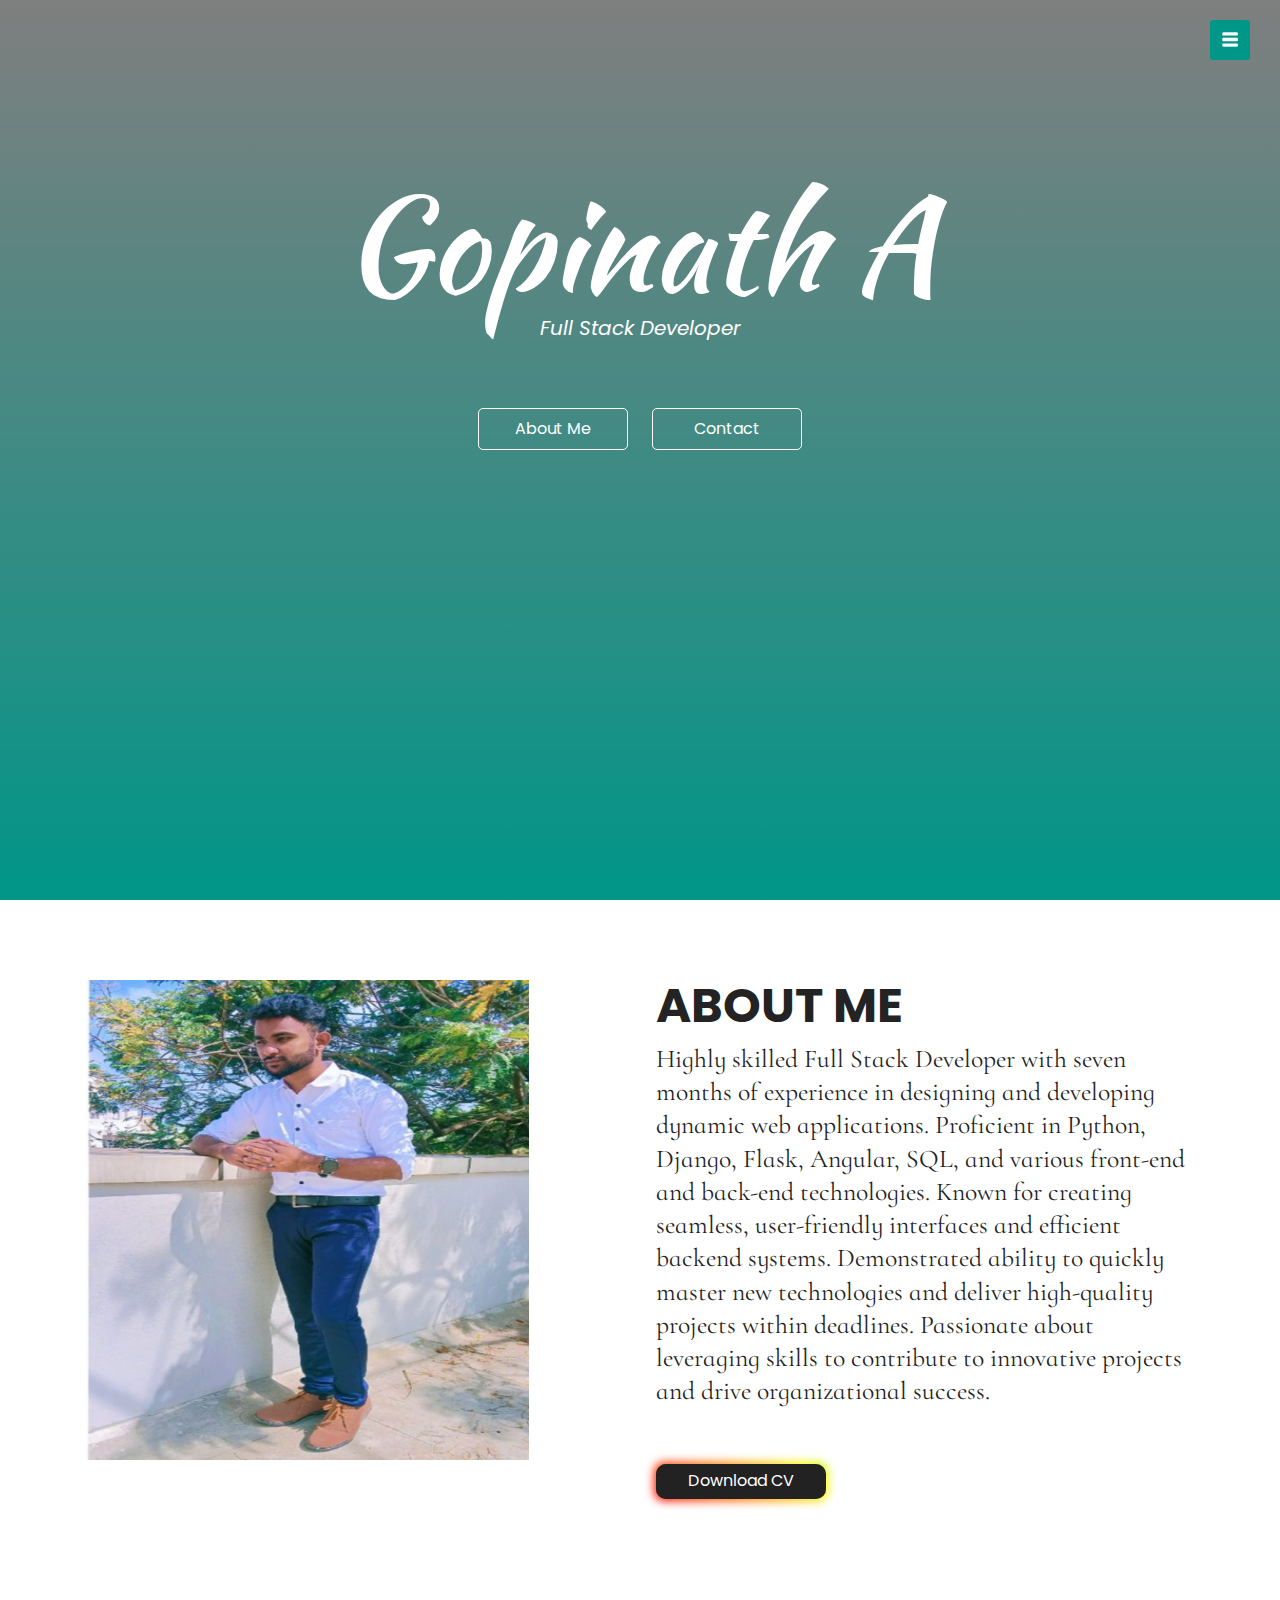
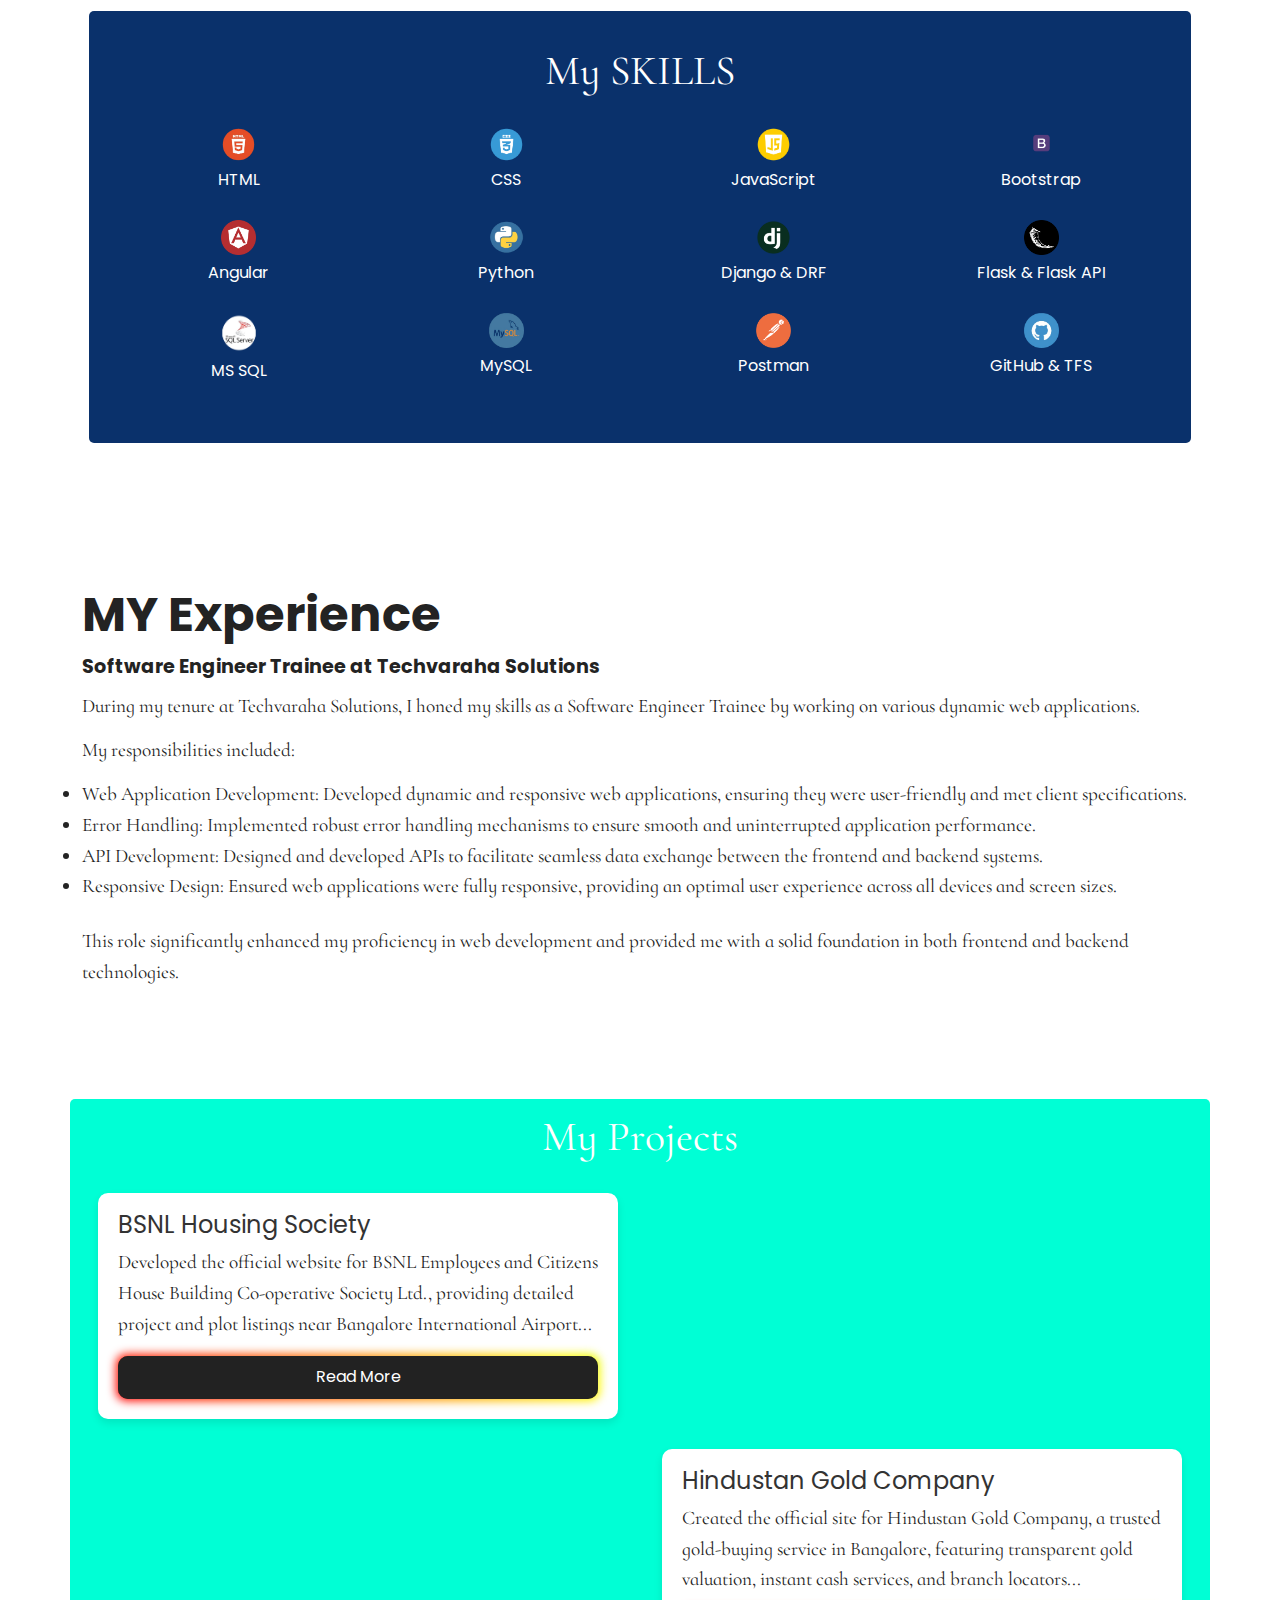
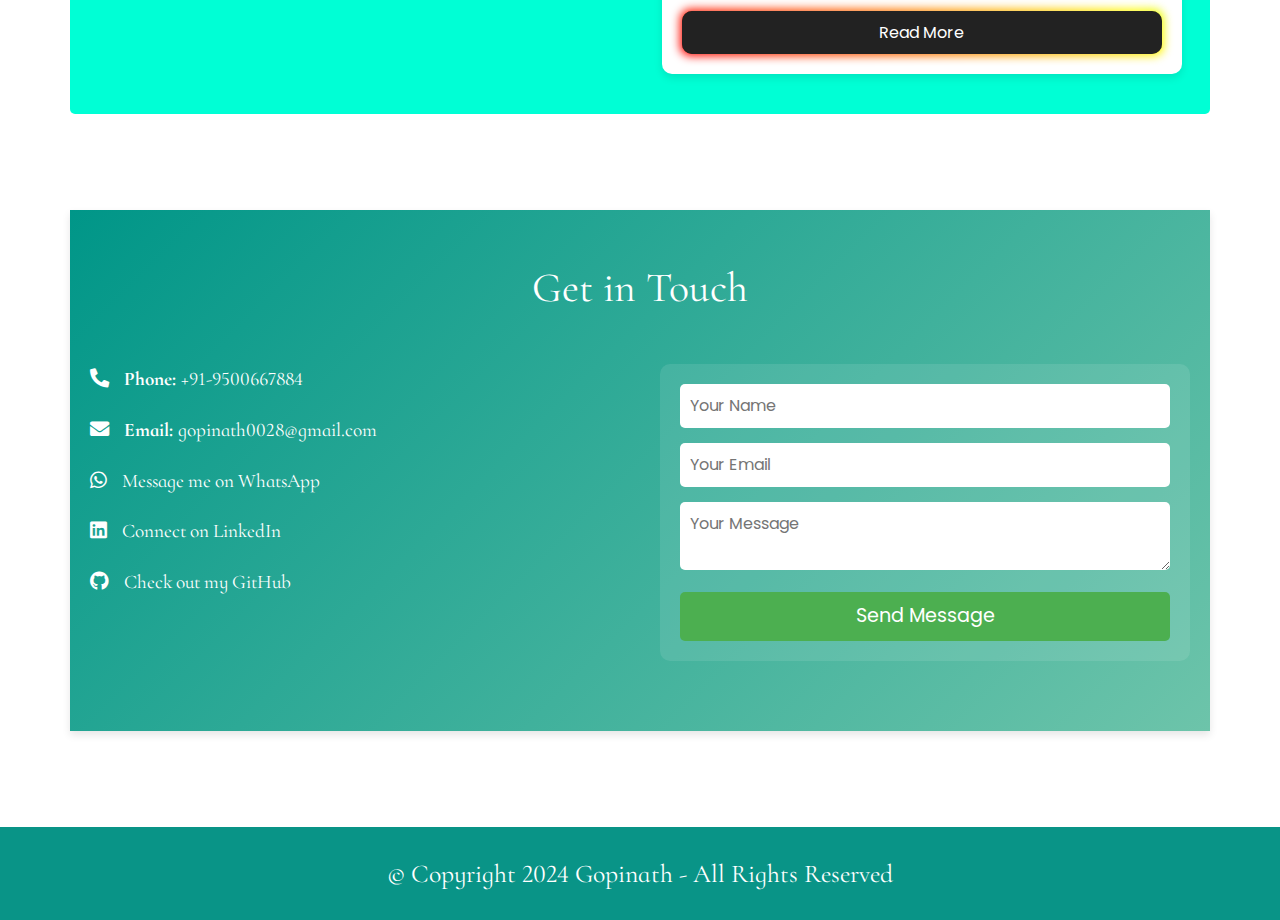
<file: index.html>
<!DOCTYPE html>
<html lang="en">

<head>
    <meta charset="UTF-8">
    <meta name="viewport" content="width=device-width, initial-scale=1">
    <title>Gopinath Portfolio</title>
    <link rel="stylesheet" href="style.css">
    <link rel="stylesheet" href="assets/bootstrap/css/bootstrap.min.css">
    <link rel="stylesheet" href="assets/bootstrap/css/bootstrap-grid.min.css">
    <link rel="stylesheet" href="assets/bootstrap/css/bootstrap-reboot.min.css">
    <link rel="stylesheet" href="assets/theme/css/style.css">
    <link rel="stylesheet" href="https://cdnjs.cloudflare.com/ajax/libs/font-awesome/5.15.4/css/all.min.css">
    <link rel="preload"
        href="https://fonts.googleapis.com/css?family=Cormorant+Infant:300,300i,400,400i,500,500i,600,600i,700,700i&amp;display=swap"
        as="style" onload="this.onload=null;this.rel='stylesheet'">
    <noscript>
        <link rel="stylesheet"
            href="https://fonts.googleapis.com/css?family=Cormorant+Infant:300,300i,400,400i,500,500i,600,600i,700,700i&amp;display=swap">
    </noscript>
    <link rel="preload" as="style" href="assets/mobirise/css/mbr-additional.css">
    <link rel="stylesheet" href="assets/mobirise/css/mbr-additional.css" type="text/css">
    <link rel="stylesheet" href="https://fonts.googleapis.com/css?family=Kaushan+Script|Poppins&display=swap">
</head>

<body>
    <section id="banner">
        <!-- <img src="images/logo.png" class="logo"> -->
        <div class="banner-text">
            <h1>Gopinath A</h1>
            <p>Full Stack Developer</p>
            <div class="banner-btn">
                <a href="#about"><span></span>About Me</a>
                <a href="#contacts"><span></span>Contact</a>
            </div>
        </div>
    </section>
    <div id="about"></div>
    <div id="sidenav">
        <nav>
            <ul>
                <li><a href="#about">About Me</a></li>
                <li><a href="#skills">Skills</a></li>
                <li><a href="#experience">Experience</a></li>
                <li><a href="#projects">Projects</a></li>
                <li><a href="#contacts">Contact</a></li>
            </ul>
        </nav>
    </div>
    <div id="menubtn">
        <img class="menuimg" src="assets/menuopen.png" id="menu" alt="">
    </div>
    <section data-bs-version="5.1" class="artistm5 content5 cid-tupn32rtzD" id="content05-2">
        <div class="container">
            <div class="row jc-sb">
                <div class="col-12 col-md-12 col-lg-5">
                    <img class="w-100 img-height" src="assets/images/gopinath.jpg" alt="">
                </div>
                <div class="col-12 col-md-12 col-lg-6">
                    <h5 class="mbr-section-title mbr-fonts-style mb-2 display-5">
                        <strong>ABOUT ME</strong>
                    </h5>
                    <p class="mbr-section-text mbr-fonts-style pb-4 mb-4 display-7">Highly skilled Full Stack Developer
                        with seven months of experience in designing and developing dynamic web
                        applications. Proficient in Python, Django, Flask, Angular, SQL, and various front-end and
                        back-end
                        technologies. Known for creating seamless, user-friendly interfaces and efficient backend
                        systems.
                        Demonstrated ability to quickly master new technologies and deliver high-quality projects within
                        deadlines.
                        Passionate about leveraging skills to contribute to innovative projects and drive organizational
                        success.
                    </p>
                    <a href="assets/Gopinath_Resume.pdf" download="Gopinath_Resume.pdf"><button class="button-85">Download CV</button></a>
                </div>
            </div>
        </div>
        <div id="skills"></div>
    </section>
    <section data-bs-version="5.1" class="artistm5 people1 cid-tupnDXgtxj" id="people01-a">
        <div class="container">
            <div class="row justify-content-center">
                <div class="col-md-12 col-lg-10">
                    <div class="content-skils">
                        <h3 class="label-txt-skills mbr-fonts-style align-center skill-text">
                        My SKILLS</h3>
                        <div class="row mb-3">
                            <div class="col">
                                <img class="skillsimg" src="assets/images/htmllogo.png" alt="">
                                <p>HTML</p>
                            </div>
                            <div class="col">
                                <img class="skillsimg" src="assets/images/csslogo.png" alt="">
                                <p>CSS</p>
                            </div>
                            <div class="col">
                                <img class="skillsimg" src="assets/images/jslogo.png" alt="">
                                <p>JavaScript</p>
                            </div>
                            <div class="col">
                                <img class="skillsimg" src="assets/images/bootstraplogo.png" alt="">
                                <p>Bootstrap</p>
                            </div>
                        </div>
                        <div class="row mb-3">
                            <div class="col">
                                <img class="skillsimg" src="assets/images/angularlogo.png" alt="">
                                <p>Angular</p>
                            </div>
                            <div class="col">
                                <img class="skillsimg" src="assets/images/pythonlogo.png" alt="">
                                <p>Python</p>
                            </div>
                            <div class="col">
                                <img class="skillsimg" src="assets/images/djangologo.png" alt="">
                                <p>Django & DRF</p>
                            </div>
                            <div class="col">
                                <img class="skillsimg" src="assets/images/flasklogo.png" alt="">
                                <p>Flask & Flask API</p>
                            </div>
                        </div>
                        <div class="row mb-3">
                            <div class="col">
                                <img class="skillsimgnw" src="assets/images/mssqllogo.png" alt="">
                                <p>MS SQL</p>
                            </div>
                            <div class="col">
                                <img class="skillsimg" src="assets/images/mysqllogo.png" alt="">
                                <p>MySQL</p>
                            </div>
                            <div class="col">
                                <img class="skillsimg" src="assets/images/postmanlogo.png" alt="">
                                <p>Postman</p>
                            </div>
                            <div class="col">
                                <img class="skillsimg" src="assets/images/githublogo.png" alt="">
                                <p>GitHub & TFS</p>
                            </div>
                        </div>
                        <!-- <p>Python</li>
                        <p>HTML, CSS, JavaScript</p>
                        <p>MS SQL, MySQL</p>
                        <p>Django & Django Rest Framework</p>
                        <p>Flask & Flask API</p>
                        <p>Angular & TypeScript</p>
                        <p>Bootstrap</p>
                        <p>GitHub & TFS</p>
                        <p>Postman</p> -->
                    </div>
                </div>
            </div>
        </div>
        <div id="experience"></div>
    </section>

    <section data-bs-version="5.1" class="artistm5 content5 space-pading" id="content05-2">
        <div class="container">
            <div class="row jc-sb">
                <div>
                    <h5 class="mbr-section-title mbr-fonts-style mb-2 display-5">
                        <strong>MY Experience</strong>
                    </h5>
                    <h6 class="mbr-text mbr-fonts-style wrk-summary"><strong>Software Engineer Trainee at Techvaraha
                            Solutions</strong></h6>
                    <p class="wrk-list mbr-fonts-style wrk-summary">
                        During my tenure at Techvaraha Solutions, I honed my skills as a Software Engineer
                        Trainee by working on various dynamic web applications. <br>
                    <p class="mbr-fonts-style wrk-summary">My responsibilities included:</p>
                    <li class="wrk-list mbr-fonts-style wrk-summary">Web Application Development: Developed
                        dynamic and responsive web applications, ensuring
                        they were user-friendly and met client specifications.</li>
                    <li class="wrk-list mbr-fonts-style wrk-summary">Error Handling: Implemented robust error
                        handling mechanisms to ensure smooth and
                        uninterrupted application performance.</li>
                    <li class="wrk-list mbr-fonts-style wrk-summary">API Development: Designed and developed
                        APIs to facilitate seamless data exchange
                        between the frontend and backend systems.</li>
                    <li class="wrk-list mbr-fonts-style wrk-summary">Responsive Design: Ensured web applications
                        were fully responsive, providing an optimal
                        user experience across all devices and screen sizes.</li><br>
                    <p class="wrk-list mbr-fonts-style wrk-summary">This role significantly enhanced my proficiency
                        in web development and provided me with
                        a solid foundation in both frontend and backend technologies.
                    </p>

                </div>
            </div>
        </div>
    </section>
    <div id="projects"></div>
    <section data-bs-version="5.1" class="artistm5 content5 space-pading" id="content05-2">

        <div class="container myproject-container">
            <div class="row jc-sb">
                <div>
                    <h3 class="label-txt-skills mbr-fonts-style align-center skill-text">
                        My Projects</h3>
                    <div class="container">
                        <div class="project-card">
                            <h2 class="project-title">BSNL Housing Society</h2>
                            <p class="wrk-list mbr-fonts-style wrk-summary">Developed the official website for BSNL
                                Employees and Citizens House Building
                                Co-operative Society Ltd., providing detailed project and plot listings near
                                Bangalore
                                International
                                Airport...</p>
                            <button class="button-85 read-more" data-target="modal1">Read More</button>
                        </div>
                        <div class="project-card">
                            <h2 class="project-title">Hindustan Gold Company</h2>
                            <p class="wrk-list mbr-fonts-style wrk-summary">Created the official site for Hindustan
                                Gold
                                Company, a trusted gold-buying
                                service in Bangalore, featuring transparent gold valuation, instant cash services,
                                and
                                branch
                                locators...</p>
                            <button class="button-85 read-more" data-target="modal2">Read More</button>
                            <!-- <button  data-target="modal2" role="button">Button 85</button> -->
                        </div>
                    </div>
                </div>
            </div>
        </div>
        <div id="contacts"></div>
    </section>

    <div id="modal1" class="modal">
        <div class="modals-content">
            <span class="close" data-target="modal1">&times;</span>
            <h4>BSNL Housing Society</h4>
            <h5>Description:</h5>
            <p class="wrk-list mbr-fonts-style wrk-summary">Developed the official website for the BSNL Employees and
                Citizens House Building Co-operative Society
                Ltd. The site provides comprehensive information on available plots near Bangalore International
                Airport, adhering to co-operative society and BIAAPA norms. Key features include detailed project
                listings, pricing information, client testimonials, and an easy-to-navigate interface.</p>

            <h5>Key Features:</h5>
            <ul>
                <li class="wrk-list mbr-fonts-style wrk-summary">Admin Panel to update details like projects, site
                    visit, Payment Details etc..</li>
                <li class="wrk-list mbr-fonts-style wrk-summary">Option to view and filter the records</li>
                <li class="wrk-list mbr-fonts-style wrk-summary">Project and plot listings with detailed pricing</li>
                <li class="wrk-list mbr-fonts-style wrk-summary">User-friendly navigation</li>
                <li class="wrk-list mbr-fonts-style wrk-summary">Contact and request callback forms</li>
                <li class="wrk-list mbr-fonts-style wrk-summary">Client testimonials and reasons to choose the society
                </li>
            </ul>
            <h5>Technologies Used:</h5>
            <p class="wrk-list mbr-fonts-style wrk-summary">HTML, CSS, JavaScript,Bootstrap, Django,Python</p>
            <h5>Link:</h5>
            <a target="_blank" href="https://bsnlhousingsociety.co.in/">
                <p class="wrk-list mbr-fonts-style wrk-summary">BSNL Housing Society</p>
            </a>
        </div>
    </div>

    <div id="modal2" class="modal">
        <div class="modals-content">
            <span class="close" data-target="modal2">&times;</span>
            <h4>Hindustan Gold Company</h4>
            <h5>Description:</h5>
            <p class="wrk-list mbr-fonts-style wrk-summary">Developed the official website for Hindustan Gold Company, a
                trusted gold-buying service in Bangalore. The site highlights their extensive range of services,
                including buying gold at current online prices, releasing pledged gold, and providing instant cash for
                gold. It features comprehensive service details, branch locations, client testimonials, and a
                user-friendly interface.</p>

            <h5>Key Features:</h5>
            <ul>
                <li class="wrk-list mbr-fonts-style wrk-summary">Transparent gold valuation process</li>
                <li class="wrk-list mbr-fonts-style wrk-summary">Instant cash for gold services</li>
                <li class="wrk-list mbr-fonts-style wrk-summary">Online gold price updates</li>
                <li class="wrk-list mbr-fonts-style wrk-summary">Branch locator and contact forms</li>
            </ul>
            <h5>Technologies Used:</h5>
            <p class="wrk-list mbr-fonts-style wrk-summary">HTML, CSS, JavaScript, Bootstrap, Flask, Python</p>
            <h5>Link:</h5>
            <a target="_blank" href="https://hindustangoldcompany.com/">
                <p class="wrk-list mbr-fonts-style wrk-summary">Hindustan Gold Company</p>
            </a>
        </div>
    </div>

    <section data-bs-version="5.1" class="artistm5 content5 space-pading" id="content05-2">
        <div class="container" id="contact">
            <h3 class="label-txt-skills mbr-fonts-style align-center skill-text">
                Get in Touch</h3>
                <div class="contact-container">
                    <!-- Left Column -->
                    <div class="contact-info">
                        <p><a href="tel:9500667884"><i class="fas fa-phone-alt"></i> <strong class="wrk-list mbr-fonts-style wrk-summary">Phone:</strong>
                                <span class="wrk-list mbr-fonts-style wrk-summary">+91-9500667884</span>
                        </p>
                        </a>
                        <p><a href="mailto:gopinath0028@gmail.com"><i class="fas fa-envelope"></i>
                                <strong class="wrk-list mbr-fonts-style wrk-summary">Email:</strong>
                               <span class="wrk-list mbr-fonts-style wrk-summary">gopinath0028@gmail.com</span></p></a>
                        <p><a href="https://api.whatsapp.com/send?phone=1234567890" target="_blank">
                                <i class="fab fa-whatsapp"></i> <span class="wrk-list mbr-fonts-style wrk-summary">Message me on WhatsApp</span></a></p>
                        <p><a href="https://www.linkedin.com/in/gopi28" target="_blank">
                                <i class="fab fa-linkedin"></i> <span class="wrk-list mbr-fonts-style wrk-summary">Connect on LinkedIn</span></a></p>
                        <p><a href="https://github.com/gopinathayyavu" target="_blank">
                                <i class="fab fa-github"></i> <span class="wrk-list mbr-fonts-style wrk-summary">Check out my GitHub</span></a></p>
                    </div>

                    <!-- Right Column -->
                    <div class="contact-form">
                        <form action="" method="POST">
                            <input type="text" name="name" placeholder="Your Name" required>
                            <input type="email" name="email" placeholder="Your Email" required>
                            <textarea name="message" placeholder="Your Message" required></textarea>
                            <button type="submit">Send Message</button>
                        </form>
                    </div>

                </div>
        </div>
    </section>
    <section data-bs-version="5.1" class="artistm5 footer1 cid-tupnqPKw8y" once="footers" id="footer01-6">
        <div class="container">
            <div class="media-container-row align-center mbr-white">
                <div class="col-12">
                    <p class="mbr-text mb-0 mbr-fonts-style display-7">
                        © Copyright 2024 Gopinath - All Rights Reserved
                    </p>
                </div>
            </div>
        </div>
    </section>
    <script src="script.js"></script>
</body>

</html>
</file>
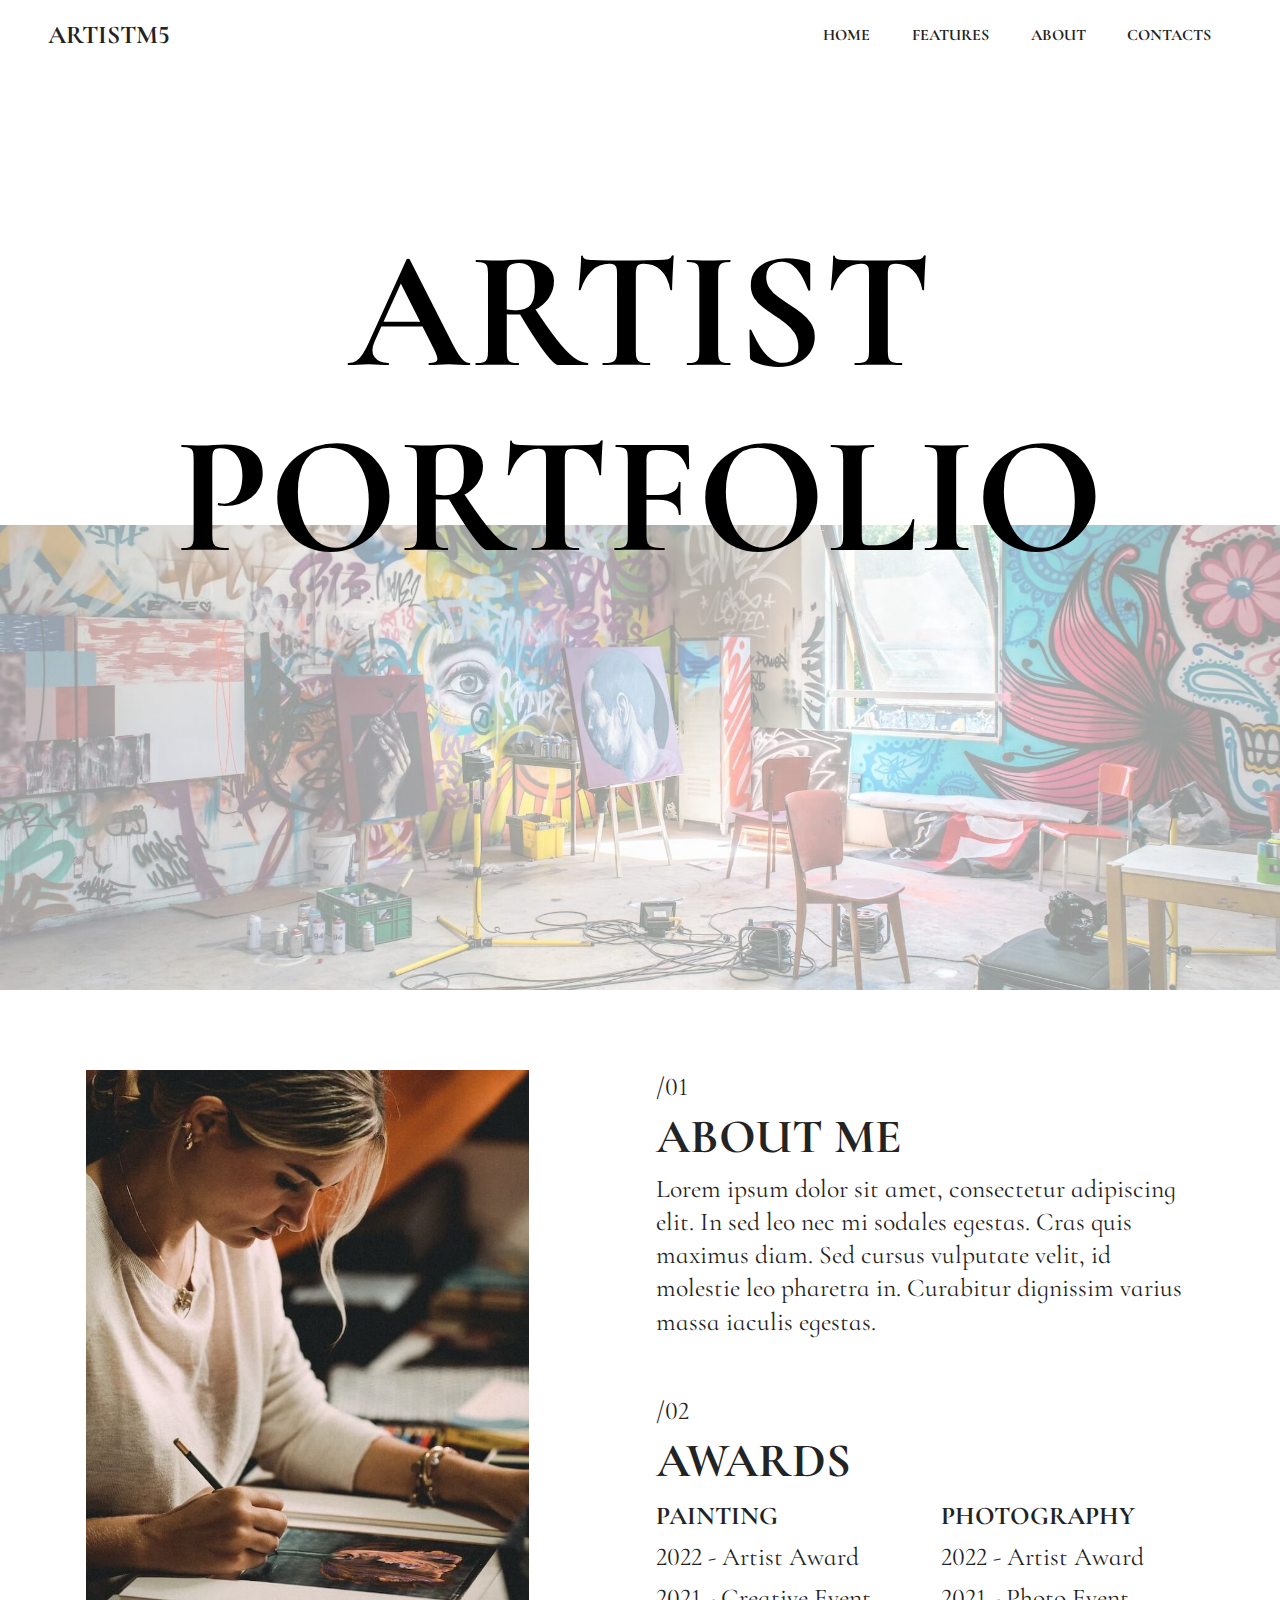
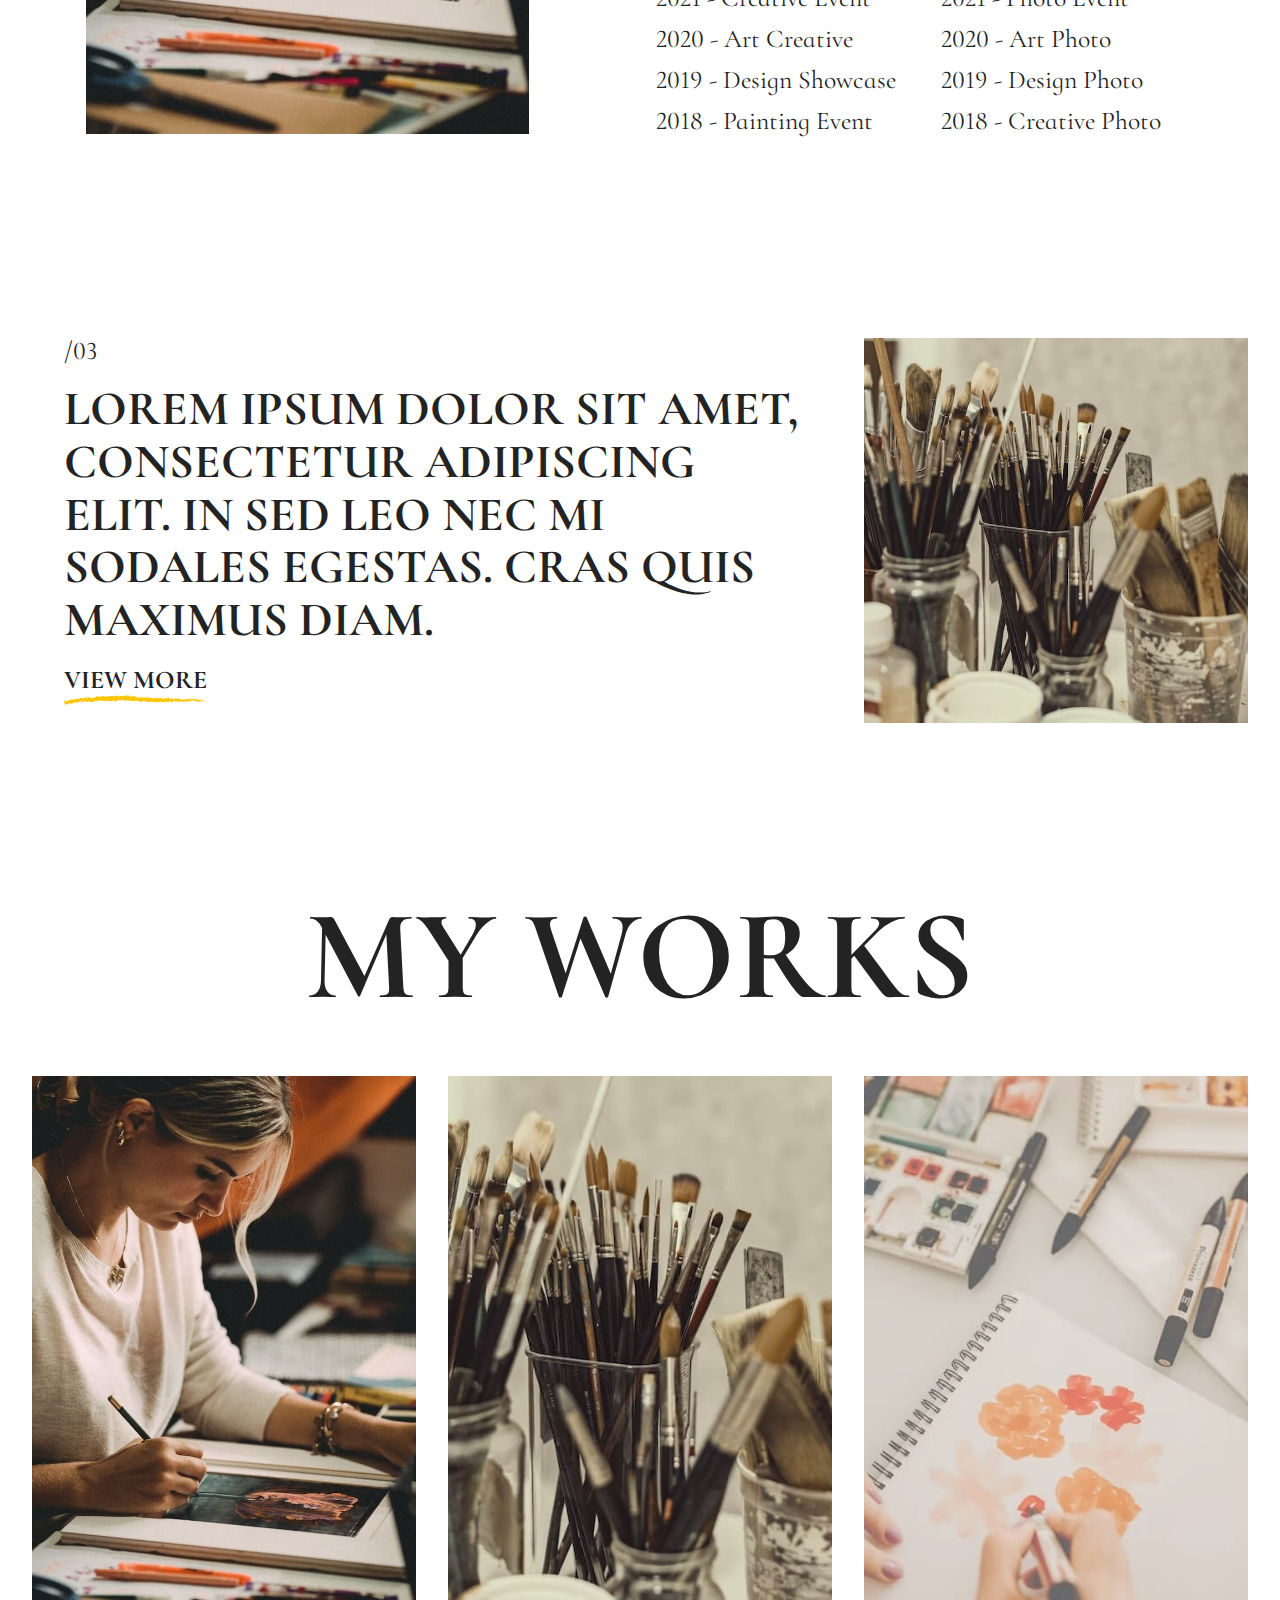
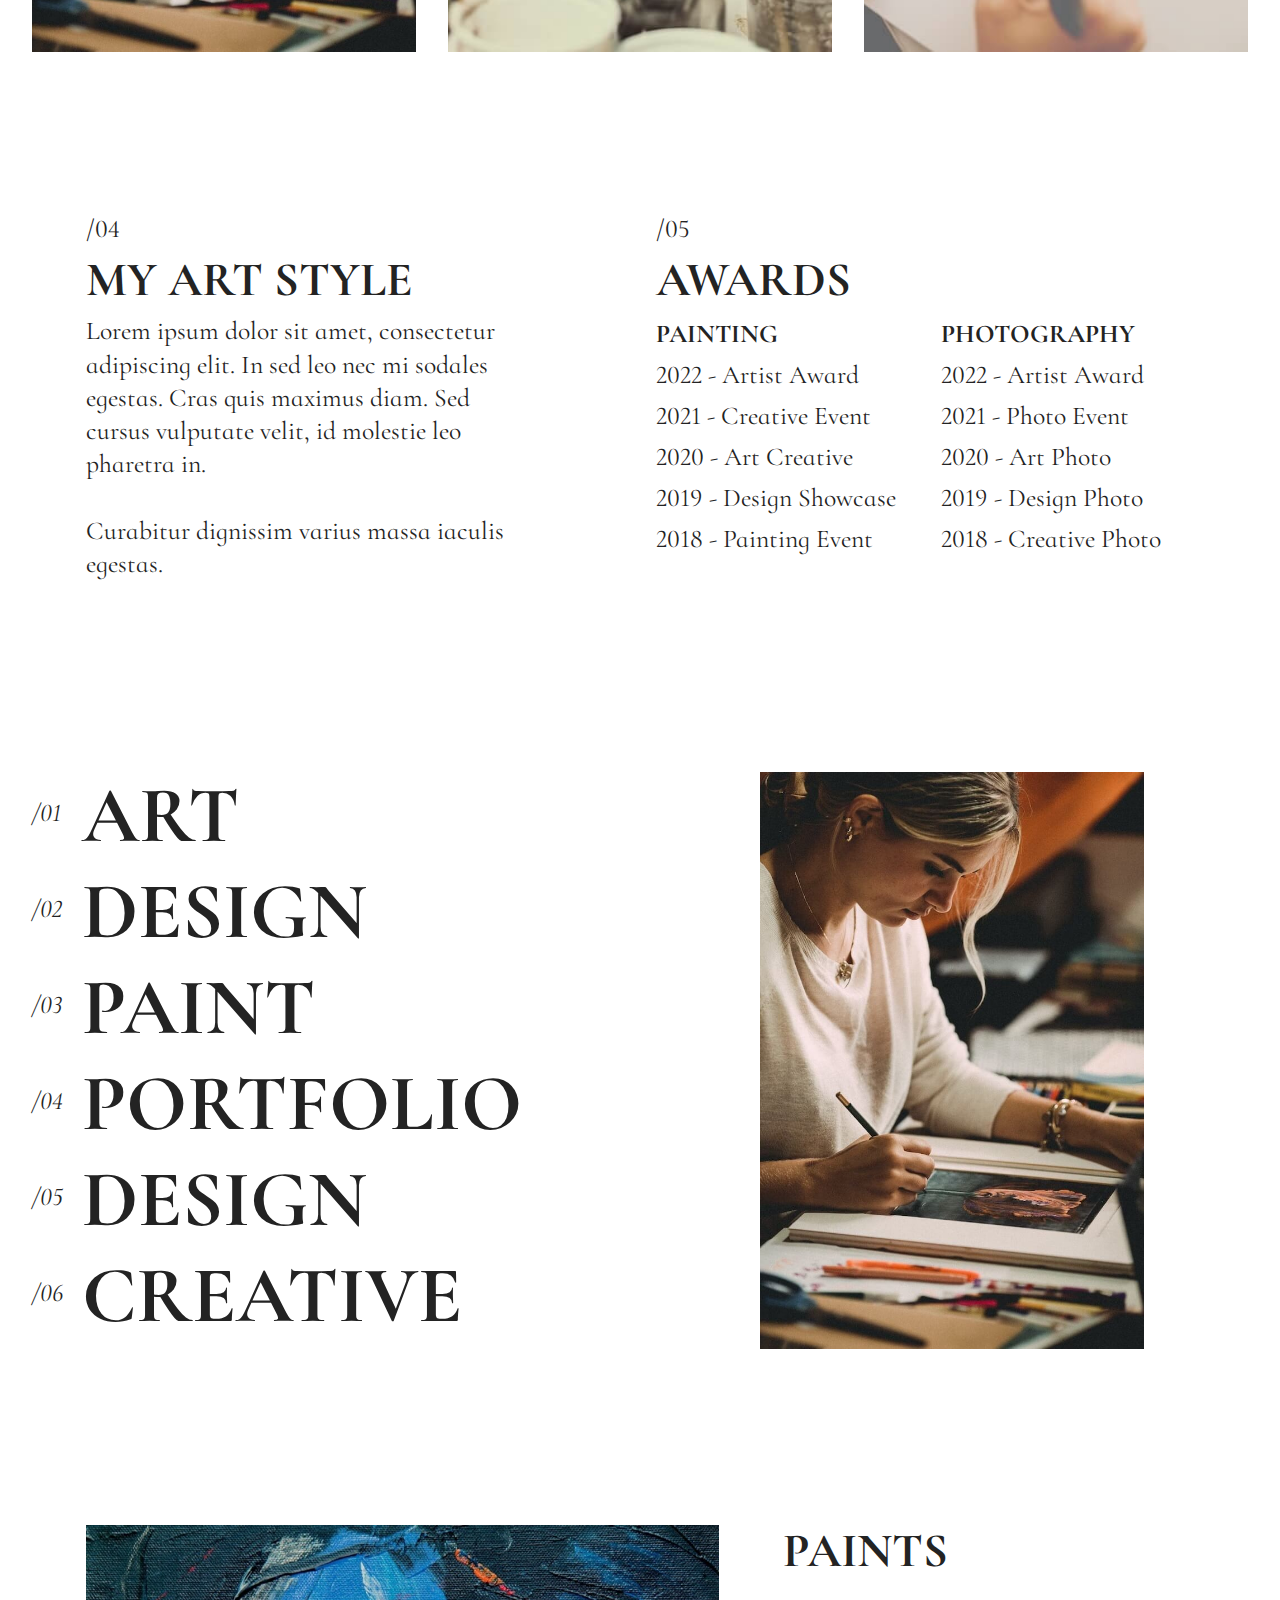
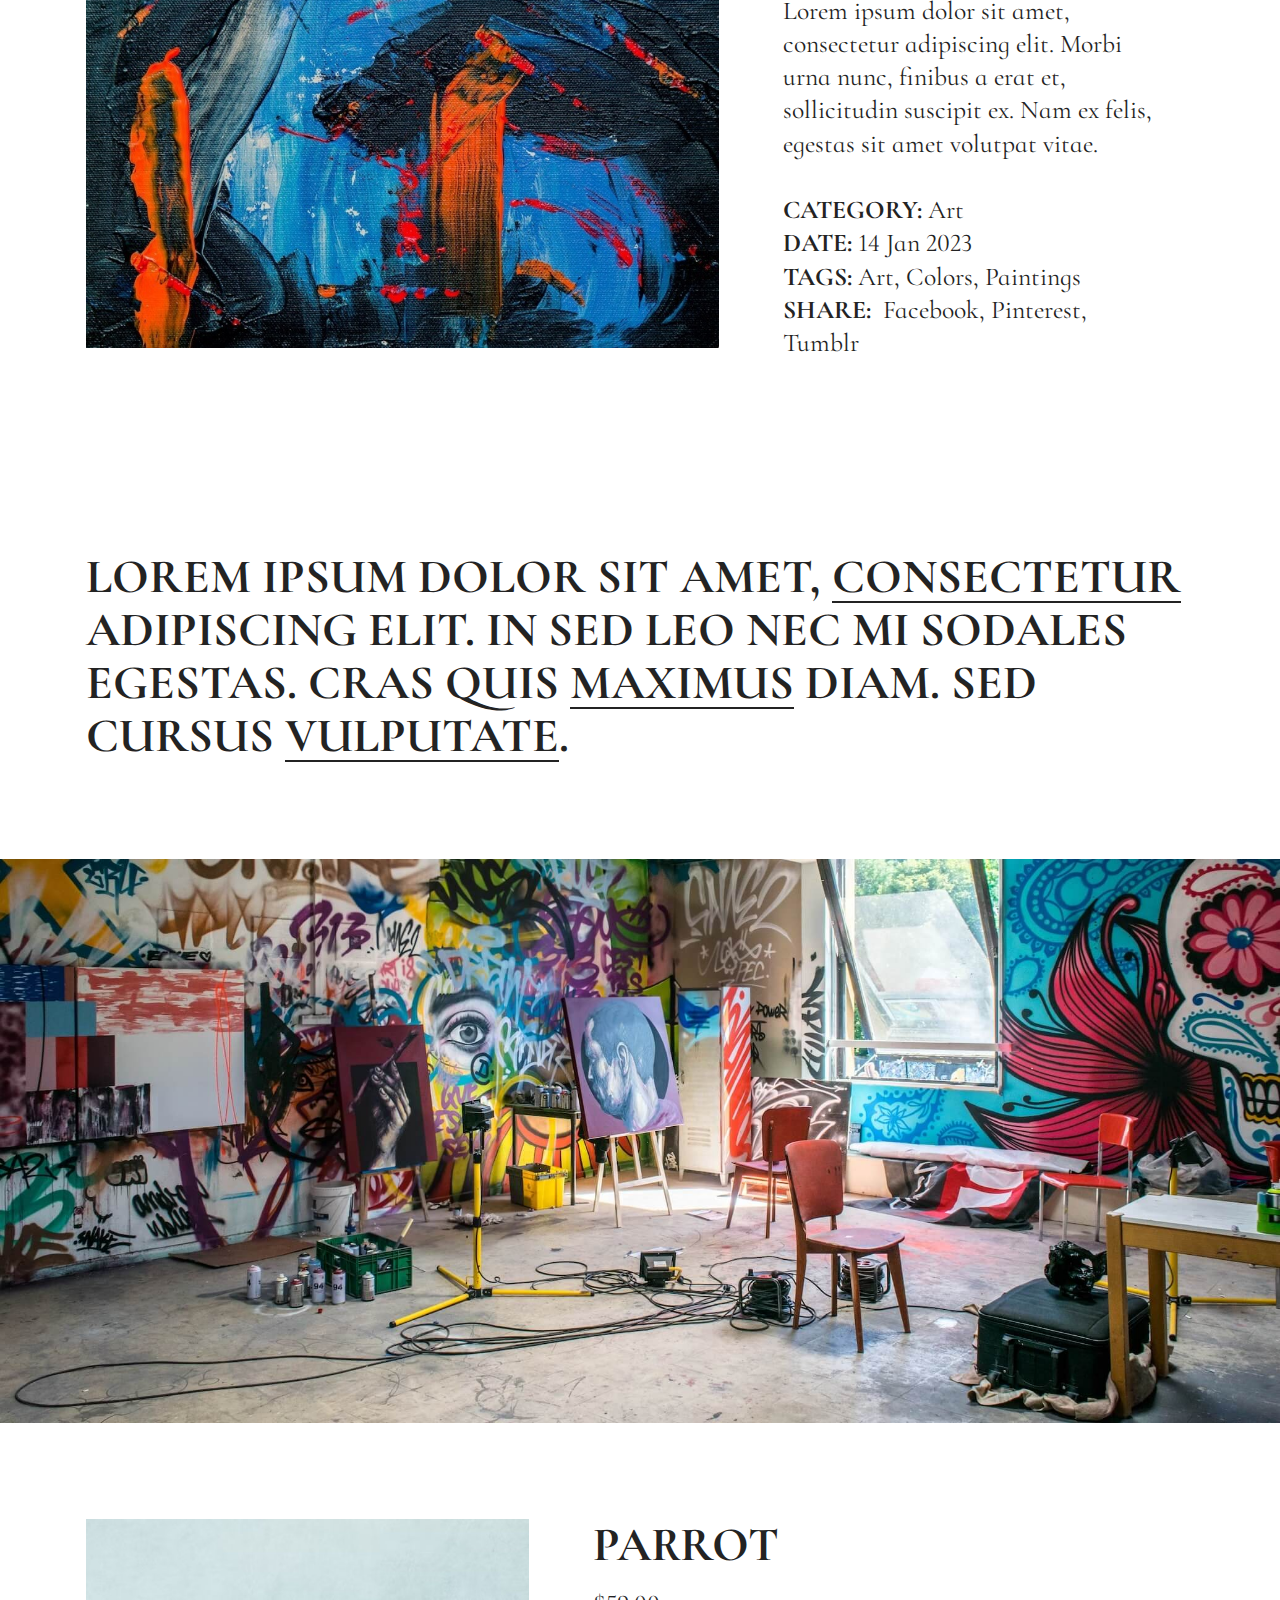
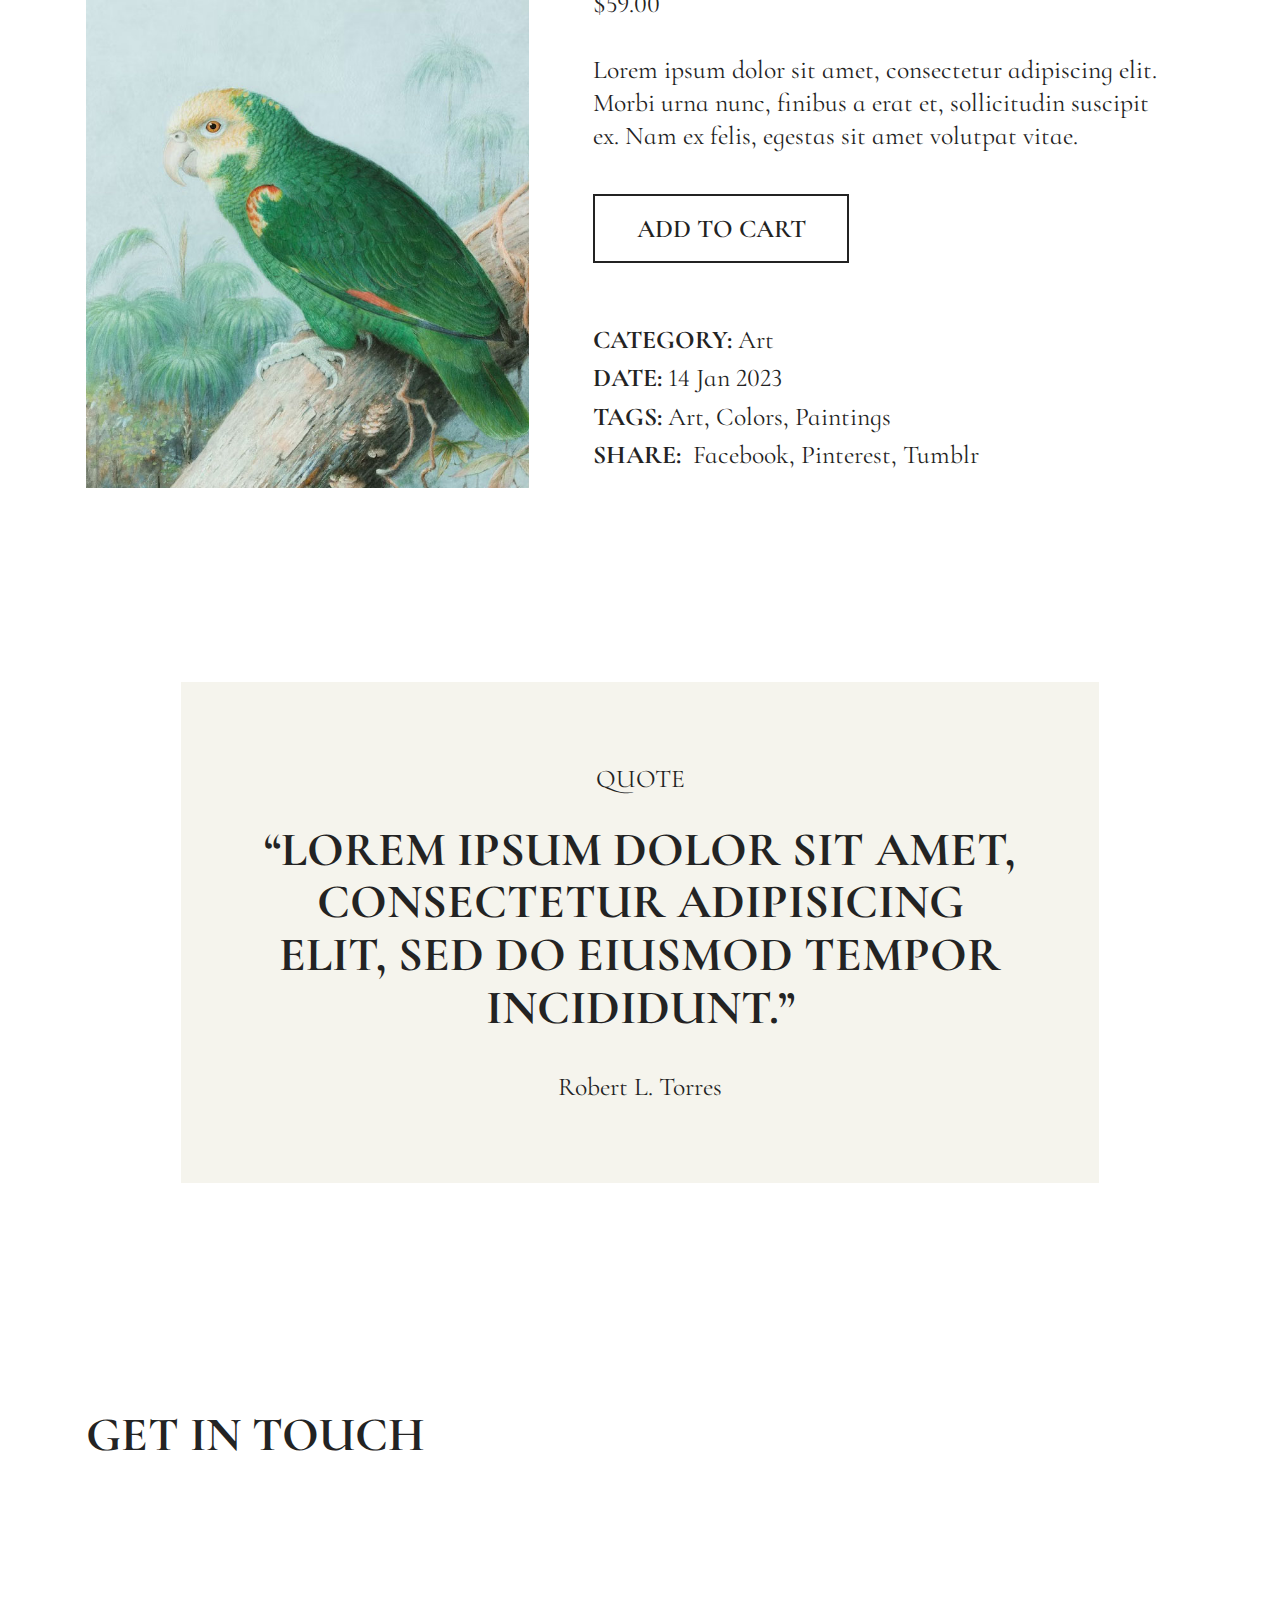
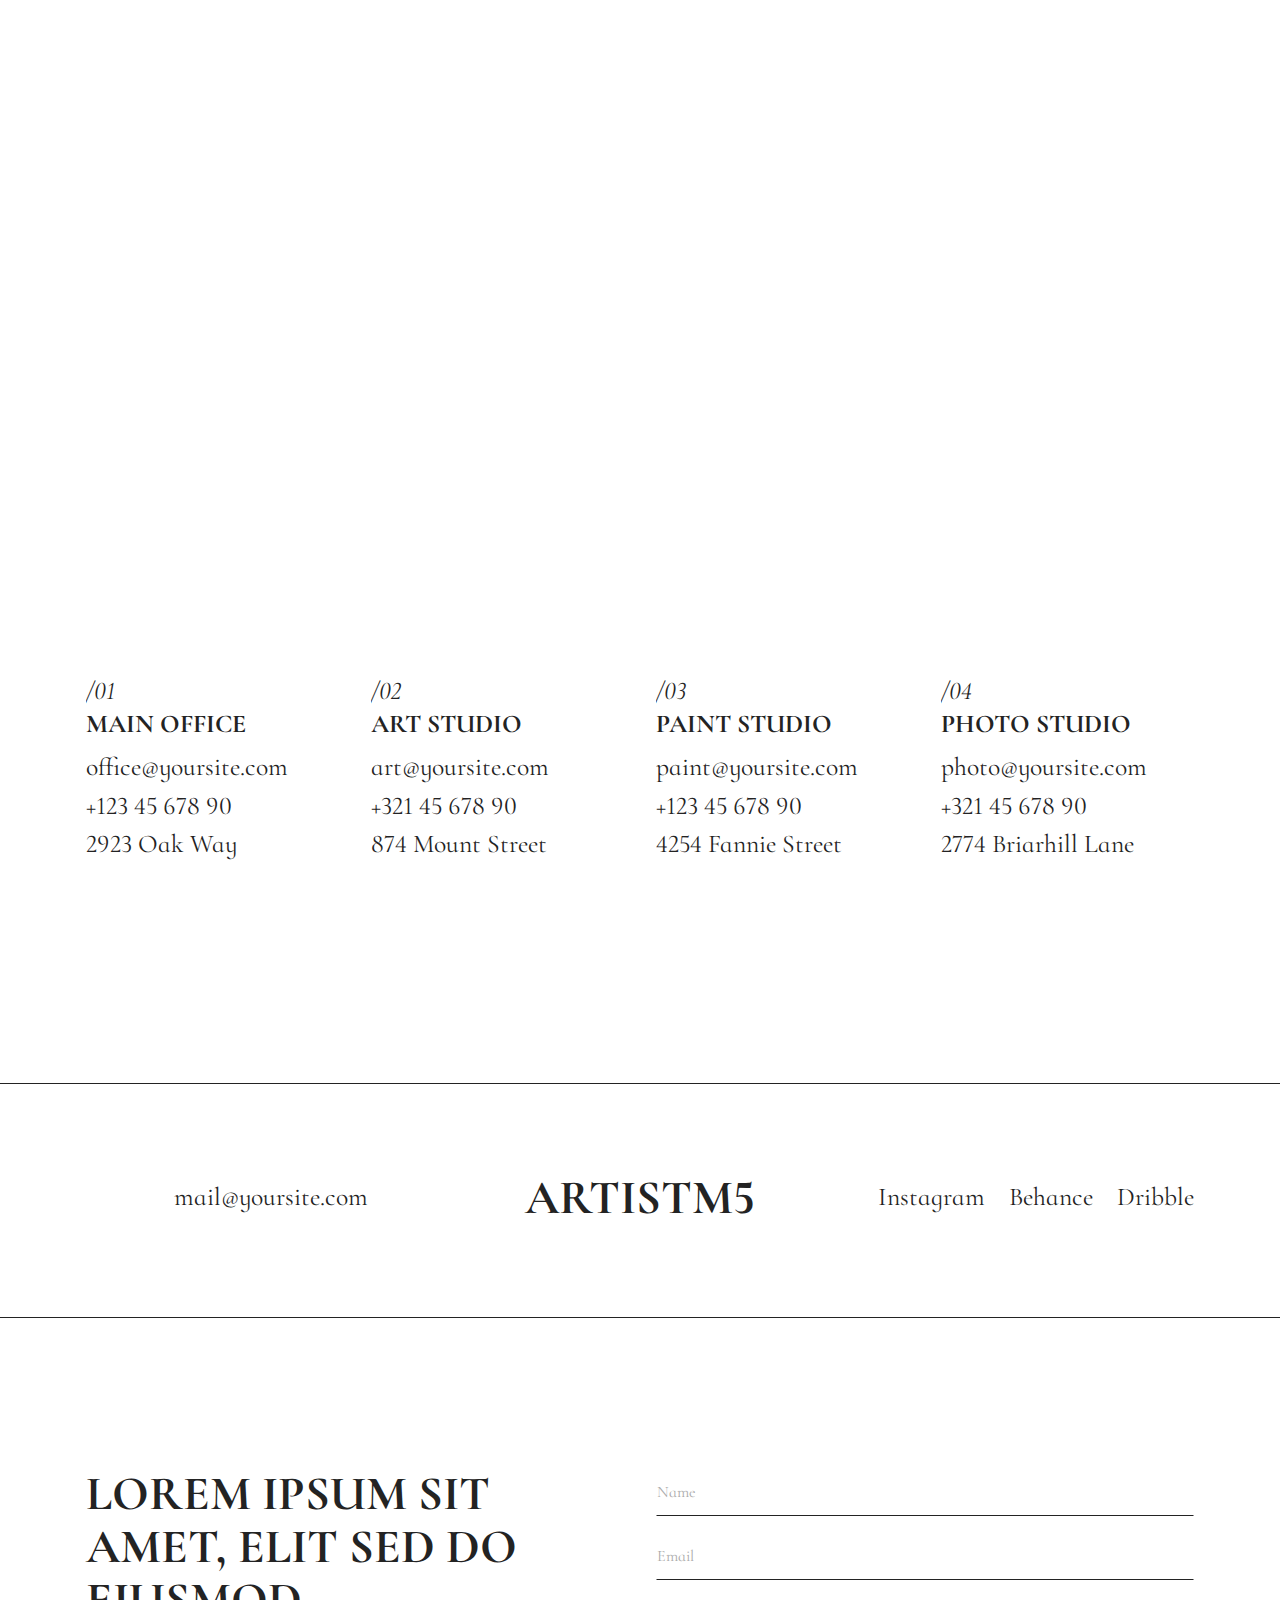
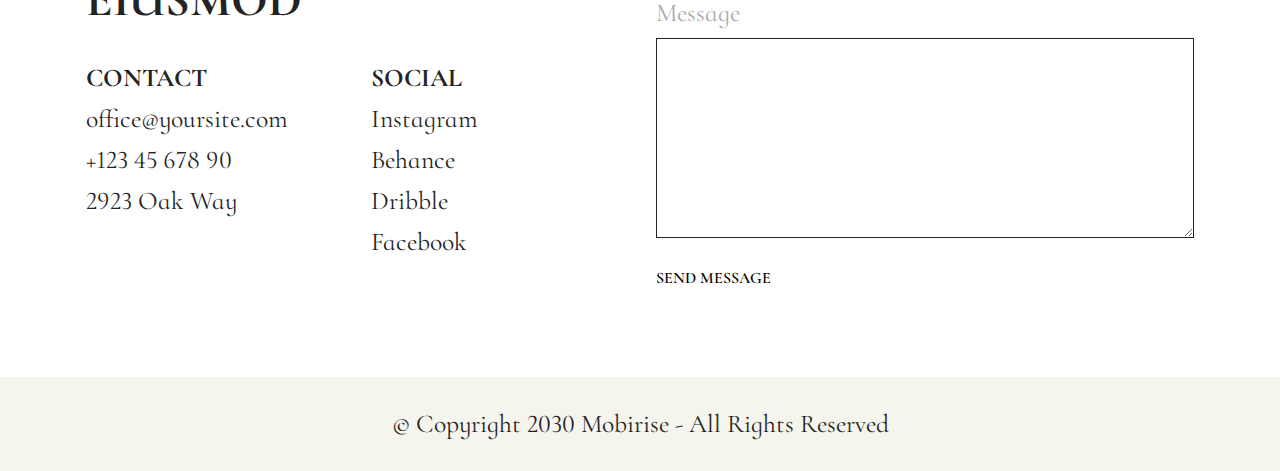
<file: portfolio template/mobirise.com/extensions/artistm5/artist-portfolio/index.html>
<!DOCTYPE html>
<html  >

<!-- Mirrored from mobirise.com/extensions/artistm5/artist-portfolio/ by HTTrack Website Copier/3.x [XR&CO'2014], Wed, 07 Aug 2024 18:02:30 GMT -->
<!-- Added by HTTrack --><meta http-equiv="content-type" content="text/html;charset=UTF-8" /><!-- /Added by HTTrack -->
<head>
  
  <meta charset="UTF-8">
  <meta http-equiv="X-UA-Compatible" content="IE=edge">
  
  <meta name="twitter:card" content="summary_large_image"/>
  <meta name="twitter:image:src" content="">
  <meta property="og:image" content="">
  <meta name="twitter:title" content="ArtistM5 Theme Artist Portfolio Demo">
  <meta name="viewport" content="width=device-width, initial-scale=1, minimum-scale=1">
  <link rel="shortcut icon" href="assets/images/logo.png" type="image/x-icon">
  <meta name="description" content="New ArtistM5 Theme HTML Template - Download Now!">
  
  
  <title>ArtistM5 Theme Artist Portfolio Demo</title>
  <link rel="stylesheet" href="assets/web/assets/mobirise-icons2/mobirise2.css">
  <link rel="stylesheet" href="assets/bootstrap/css/bootstrap.min.css">
  <link rel="stylesheet" href="assets/bootstrap/css/bootstrap-grid.min.css">
  <link rel="stylesheet" href="assets/bootstrap/css/bootstrap-reboot.min.css">
  <link rel="stylesheet" href="assets/dropdown/css/style.css">
  <link rel="stylesheet" href="assets/socicon/css/styles.css">
  <link rel="stylesheet" href="assets/theme/css/style.css">
  <link rel="stylesheet" href="assets/recaptcha.css">
  <link rel="preload" href="https://fonts.googleapis.com/css?family=Cormorant+Infant:300,300i,400,400i,500,500i,600,600i,700,700i&amp;display=swap" as="style" onload="this.onload=null;this.rel='stylesheet'">
  <noscript><link rel="stylesheet" href="https://fonts.googleapis.com/css?family=Cormorant+Infant:300,300i,400,400i,500,500i,600,600i,700,700i&amp;display=swap"></noscript>
  <link rel="preload" as="style" href="assets/mobirise/css/mbr-additional.css"><link rel="stylesheet" href="assets/mobirise/css/mbr-additional.css" type="text/css">
  
  
  
  
</head>
<body>
  
  <section data-bs-version="5.1" class="artistm5 menu menu1 cid-tupkcmJYmb" once="menu" id="menu01-1">
    

    <nav class="navbar navbar-dropdown navbar-fixed-top navbar-expand-lg">
        <div class="container-fluid">
            <div class="navbar-brand">
                
                <span class="navbar-caption-wrap"><a class="navbar-caption text-black display-7" href="#">ARTISTM5</a></span>
            </div>
            <button class="navbar-toggler" type="button" data-toggle="collapse" data-bs-toggle="collapse" data-target="#navbarSupportedContent" data-bs-target="#navbarSupportedContent" aria-controls="navbarNavAltMarkup" aria-expanded="false" aria-label="Toggle navigation">
                <div class="hamburger">
                    <span></span>
                    <span></span>
                    <span></span>
                    <span></span>
                </div>
            </button>
            <div class="collapse navbar-collapse" id="navbarSupportedContent">
                <ul class="navbar-nav nav-dropdown nav-right" data-app-modern-menu="true">
                    <li class="nav-item"><a class="nav-link link text-black display-4" href="#">HOME</a></li>
                    <li class="nav-item"><a class="nav-link link text-black display-4" href="#">FEATURES</a>
                    </li>
                    <li class="nav-item"><a class="nav-link link text-black display-4" href="#">ABOUT</a>
                    </li>
                    <li class="nav-item"><a class="nav-link link text-black display-4" href="#">CONTACTS</a>
                    </li>
                </ul>
                
                
            </div>
        </div>
    </nav>
</section>

<section data-bs-version="5.1" class="artistm5 header1 cid-tupkbBjg9A" id="header01-0">

    

    
    

    <div class="container-fluid">
        <div class="row justify-content-center">
            <div class="col-12 col-lg-12">
                <h1 class="mbr-section-title mbr-fonts-style mb-3 display-1"><strong>ARTIST PORTFOLIO</strong></h1>
                
                
                
            </div>

        </div>
    </div>
    <img class="image-big" src="assets/images/background1.jpg" alt="">
</section>

<section data-bs-version="5.1" class="artistm5 content5 cid-tupn32rtzD" id="content05-2">
    
    <div class="container">
        <div class="row jc-sb">
            <div class="col-12 col-md-12 col-lg-5">
                <img class="w-100" src="assets/images/features1.jpg" alt="">
            </div>
            <div class="col-12 col-md-12 col-lg-6">
                <h6 class="mbr-section-subtitle mbr-fonts-style mb-2 display-7">
                    /01</h6>
                <h5 class="mbr-section-title mbr-fonts-style mb-2 display-5">
                    <strong>ABOUT ME</strong>
                </h5>
                <p class="mbr-section-text mbr-fonts-style pb-4 mb-4 display-7">Lorem ipsum dolor sit amet,
                    consectetur adipiscing elit. In sed leo nec mi sodales egestas. Cras quis maximus diam. Sed cursus
                    vulputate velit, id molestie leo pharetra in. Curabitur dignissim varius massa iaculis
                    egestas.</p>
                <h6 class="mbr-section-subtitle mbr-fonts-style mb-2 display-7">
                    /02</h6>
                <h5 class="mbr-section-title mbr-fonts-style mb-2 display-5">
                    <strong>AWARDS</strong>
                </h5>
                <div class="row">
                    <div class="col-md-6 col-lg-6">
                        <p class="mbr-text mbr-fonts-style display-7">
                            <strong>PAINTING</strong><br>2022 -&nbsp;Artist Award<br>2021 - Creative Event<br>2020 - Art
                            Creative<br>2019 - Design Showcase<br>2018 - Painting Event
                        </p>
                    </div>
                    <div class="col-md-6 col-lg-6">
                        <p class="mbr-text mbr-fonts-style display-7">
                            <strong>PHOTOGRAPHY
                            </strong><br>2022 - Artist Award
                            <br>2021 - Photo Event
                            <br>2020 - Art Photo<br>2019 - Design Photo<br>2018 - Creative Photo
                        </p>
                    </div>

                </div>
            </div>
        </div>
    </div>
</section>

<section data-bs-version="5.1" class="artistm5 features4 cid-tupn5PMCRF" id="features04-4">
    
    
    
    <div class="container-fluid">
        <div class="row justify-content-center">

            <div class="col-12 col-md-12 col-lg">
                <div class="text-wrapper">
                    <h1 class="mbr-section-title mbr-fonts-style mb-3 display-7">
                        /03</h1>
                    <p class="mbr-text mbr-fonts-style display-5"><strong>
                            LOREM IPSUM DOLOR SIT AMET, CONSECTETUR ADIPISCING ELIT. IN SED LEO NEC MI SODALES EGESTAS.
                            CRAS QUIS MAXIMUS DIAM.</strong></p>

                    <div class="link-align">
                        <div class="link-wrap">
                            <p class="mbr-link mbr-fonts-style p-0 m-0 display-7"><strong>
                                    VIEW MORE</strong></p>

                            <svg class="qodef-svg--button-underline" xmlns:xlink="http://www.w3.org/1999/xlink" x="0px" y="0px" width="127.879px" height="9.922px" viewBox="0 0 127.879 9.922" preserveAspectRatio="none" enable-background="new 0 0 127.879 9.922" xml:space="preserve">
                                <g fill="currentColor">
                                    <path d="M127.754 7.721c.118-.141.205-.528.007-.5l-.325.597.318-.097z"></path>
                                    <path d="M126.938 6.229c-.299.251-.673.733-.696 1.357.36-.561.338-.292.763-.961.198-.026.247.287.147.513.111-.146.226.212.443-.159-.072-.551-.372-.654-.788-.329-.027-.158.083-.307.131-.421z">
                                    </path>
                                    <path d="m108.812 4.452.12.073c-.034-.042-.076-.063-.12-.073z"></path>
                                    <path d="M97.602 4.205c.086-.016.123-.082.129-.142-.081.043-.147.084-.129.142z">
                                    </path>
                                    <path d="M95.71 3.409c.041.023.075.034.111.05-.041-.063-.083-.099-.111-.05z"></path>
                                    <path d="m108.812 4.452-.309-.193c-.012.217.16.152.309.193z"></path>
                                    <path d="M124.221 7.25c.064-.021.124-.074.184-.146-.054.021-.104.036-.156.046-.011.034-.019.063-.028.1z">
                                    </path>
                                    <path d="m113.762 3.663.093-.006c.023-.076.045-.168.065-.272l-.158.278z"></path>
                                    <path d="M117.641 3.456c-.088-.023-.118.539-.15.786.049-.232.113-.345.19-.389.001-.107-.011-.235-.04-.397z">
                                    </path>
                                    <path d="m123.76 4.861.119-.058c-.031.019-.082.034-.119.058z"></path>
                                    <path d="M111.011 3.679c-.011-.083-.028-.156-.046-.198.004.07.021.135.046.198z">
                                    </path>
                                    <path d="M5.318 8.988c-.012-.039-.019-.063-.028-.096-.004.06.001.1.028.096z"></path>
                                    <path d="m.364 7.826.044-.05c-.041-.099-.08-.195-.119-.291l.075.341z"></path>
                                    <path d="M92.247 2.526c.007.005.009.007.015.011.094-.059.042-.051-.015-.011z">
                                    </path>
                                    <path d="M59.884.943c.356.513-.619.628-.077 1.202-.047-.221.53-.862.077-1.202z">
                                    </path>
                                    <path d="M124.142 7.162c-.05-.002-.099-.006-.147-.02.063.03.108.036.147.02z"></path>
                                    <path d="M59.807 2.146v.004l.056.054c-.024-.024-.037-.038-.056-.058z"></path>
                                    <path d="M84.179 2.407c.01.101.037.178.065.252.002-.057-.013-.13-.065-.252z"></path>
                                    <path d="m90.139 3.566-.145-.082c.057.054.104.075.145.082z"></path>
                                    <path d="M80.999 2.967c-.078-.049-.1-.129-.216-.062.008.029.017.05.028.071.046-.074.102-.105.188-.009z">
                                    </path>
                                    <path d="M77.745 2.729c.014.044.034.078.051.116.033-.007.072-.015.106-.021l-.157-.095z">
                                    </path>
                                    <path d="M14.543 7.195c-.081-.152-.137-.322-.184-.49.079.394-.372.578.184.49z">
                                    </path>
                                    <path d="M124.274 6.938c-.043.137-.081.201-.133.224.036-.001.071-.006.106-.013.024-.081.04-.158.027-.211z">
                                    </path>
                                    <path d="m80.538 7.38-.514-.122c.141.065.328.108.514.122z"></path>
                                    <path d="m37.91 5.897-.116.073c.047.01.088-.007.116-.073z"></path>
                                    <path d="M78.472 7.227c-.078-.205-.167-.327-.263-.409-.025.042-.052.076-.072.14l.335.269z">
                                    </path>
                                    <path d="M14.358 6.699c0 .002.001.006.001.006s0-.004-.001-.006z"></path>
                                    <path d="M11.221 8.361c.462-.049.127-.748.174-1.183.538-.287.323.503.555.853.329-.226.532-.925.801-.921.032.119.088.159.042.316.32-.619 1.11-.13 1.493-.905.038.062.059.122.071.178-.1-.362-.14-.737-.146-1.005.217-.033.373-.504.49-.024-.136-.008-.133.189-.185.346l.214-.226c.255.679-.296.259-.257.775.424-.262.913-.856 1.268-.683.112.674-.786.273-.292.851l-.545-.229c.476 1.046-.324-.057.123 1.066.701.157.749-.39 1.449-.23.135-.386-.082-.555.054-.94.957-.732.851 1.657 1.54.728.169-.459.208-1.32.748-.886l-.147.774c.68.051.346-1.118 1.076-.628-.116.307-.524.274-.418.361.481.59.31-.447.665-.46l.096.677c.722-.133 1.531-.647 2.337-.797-.036.203-.167.42.034.622 1.026-.355 2.185-.039 3.193.313L26 6.493c.087.001.176.255.087.375.394.198 0-.374.172-.615.215-.055.305.318.176.504.649-.54 1.867-1.192 2.611-.608l-.129.183c.567.203.561-1.241 1.104-.727l-.093.11c1.216.178 2.515-.442 3.481.385.129-.858 1.209.305 1.222-.87.715.554.53.772 1.512 1.123.26.043.346-.752.658-.889l.038.615.4-.665.265.727.291-.171c-.12-.031-.265-.266-.255-.443.453-.299 1.155.38 1.18.694l1.078-.568c-.014.249-.195.342-.333.506.561-.653.134.645.648.045-.078-.137.023-.369.031-.494.284.361.895.338 1.34.161l-.07.428c.819.073 1.712-.277 2.628-.31-.335-.184-.284-.923-.017-1.006l.128.646c.161-.41-.289-.233.052-.742.346.061.254.73.064.951l.409-.243c.03.192-.064.3-.082.549.159-.417.736.628.961-.074l.029.193c.913-.007 1.321-.236 2.065-.278.002-.563.296-.442.509-.899.553.173 1.168.606 1.827.55.46-.286.129-.479.333-.815.041.512.699.455.362.828.791-.094 1.009-.116 2.01-.546-.11-.208-.233-.297-.17-.473.182-.087.416.209.391.455l-.048.054c1.127-.772 2.597 1.436 3.489.402l-.05.052.93-.53c.424.1-.26.377.05.703 1.01-.827 1.57.168 2.403-.379.59 1.528 2.258-.044 3.077.943l-.034-.357c.236-.342.259.211.417.297-.011-.276-.226-.326-.079-.516.948-.188 1.912-.031 2.872.218.958.241 1.928.681 2.881.904.7.152.527-1.804 1.361-.885l-.299.639c1.483-.676 2.916.261 4.364-.298-.093.145-.111.342-.247.328.258.503 1.089.111 1.125-.279.214.063.022.357.141.566.273.307.792-.551.911-.063.021.079-.096.148-.153.182.209-.216.897.129.756-.438.508.303 1.032-.17 1.428.188.323-.598.883.364 1.037-.503-.107.899.873.797 1.239.397-.132.265.27.305.111.672.383.016.746-.125.713-.594.625 1.132 1.476-.764 1.773.649 1.169-.401 2.239-.651 3.272-.787-.096.897-1.133.006-1.152.954.994-.3 1.599-1.021 2.551-.768.242.136-.165.385-.26.534.995-.325 1.878.17 2.77-.28-.007.084-.104.172-.196.236.172-.021.39.151.391-.26l-.171.104c-.241-.607.737-1.21.782-1.523-.345 1.161.837.335.31 1.797.115-.071.266-.26.252-.534.163.087.209.25.025.554.621-.194.423-.641.976-.605-.011.199-.125.271-.192.501.297-.374.593-.748 1.053-.559-.033.118.016.276-.124.268.806-.022 1.403-.967 2.268-.552-.285.85.29.298.315 1.046l.479-.2-.18-.371c.415.027.793-.483 1.145-.249l-.316.309.783-.145-.435-.281c.429-.387-.023-.944.522-.738-.113.077.413.007.621.446l-.001.002c.209-.238.423-.489.726-.306.077.238-.073.826-.023.984.21-.624.976-.177 1.235-.843-.086.157-.093.549-.064.629l.172-.508c.191.161.22.24.188.553.579.091-.182-.946.503-.541-.054.041-.027.117-.14.194.69.21 1.329-.327 1.964-.08.196.751-.552.187-.331.819.918-.14 1.881-.908 2.767-.734l-.167-.083c.094-1.061.673.521 1.105.021-.106.078-.124.589-.099.471.613.178 1.232-.279 2.132-.66l-.102.277c.368.226.946.096 1.339.201.1-.277.319-.245.165-.634 1.26 1.487 2.209-.962 3.311.286-.124.009-.283.252-.185.249l.871-.292c-.09-.458-.128-.273-.33-.625.1-.278.342-.502.563-.513-.388.324.035.741.216.991-.034-.14.019-.299-.002-.442.495.802.043-.934.697-.406l-.024.243c.231-.128.44-.453.699-.389.119.532-.246.254-.249.694.353-.037.684-1.026 1.019-.499-.149.151-.368.158-.518.309.365.621.401.461.663.556l-.026-.014.603.272-.153-.168c.44-1.409.9-.26 1.513-1.155-.6.85-.104.498-.159 1.102.148.173.373.367.304.535.292-.481.449.397.867-.308.01.195.297.026.213.514.366-.145-.069-.341-.029-.585.608-.672 1.241.902 2.109.049.725-.31.937-.979 1.635-1.181.175.346-.277.673-.277.673.309.344.57.334.937.17-.095.156-.05.31.011.542.267-.007.301-.669.594-.328-.101.203-.241.532-.403.726.332-.124.705-.435 1.062-.548.011.348-.299.467-.454.669.387-.111.95-.074 1.195-.578l-.18-.249c.135.011-.044.468-.159.538-.39.33-.384-.299-.361-.495l.25-.062c.021-1.206-.965.005-1.396-.144l.342-.786-.599.599c-.064-.23-.063-.701.192-.784-.275-.464-.347.241-.57-.261-.021-.076-.001-.113.034-.142l-.37.189c.09-.162.023-.591.215-.438-.55-.594-1.054.501-1.211-.153l.057-.047c-.872.207-.148.601-.835 1.26l-.298-1.537-.129.602c-.085-.03-.254-.091-.205-.331-.352.389.036.27-.176.647-.383-.608-1.151.206-1.207-.771-.166.46.385.367-.071.679-.091-1.049-.518.167-.884-.322.127-.537.487-.243.112-.733-.248.906-.746-.219-1.077-.052-.016.726-.701.315-1.237.568.031-.244-1.024-.382-1.539-.632l.011-.122c-.071.738-.591.623-.959.792-.004-.439.056-.616.252-.822l-.354.02c-.074.239-.179.368-.404.463l.064-.553c-.471.053-.92.687-1.539.354-.006.514.554 1.397-.063 1.774-.039-.275-.088-.747.072-.869-.052.039-.182.24-.298.128l.229-.479c-.285-.189-.122.396-.344.365-.017-.396-.177-.272-.162-.588.054-.041.199.152.275-.007-.251-.057-.562-.273-.676-.567.033.223.028.531-.149.592-.465.055-.186-.465-.469-.653-.099.28-.411.014-.388.604-.137.004-.177-.27-.238-.426-.227.273-1.114.127-.813.742l.063.038c-.011.014-.024.015-.038.028h.002-.002c-.762.612-1.65-.231-2.422.007l-.005-.197c-.46.228-1.034.137-1.357.563-.139.001-.335-.358-.281-.594-.354.149-.39.371-.911.048.353-.347-.129-.305.362-.254-.466-.169-.574-.484-1.063.057.162-.506-.355-.636-.572-.483l.327.36c-.246.075-.463.031-.683-.011l.113-.666c-.941-.807-1.702 1.384-2.417.031-.253.467.511.326.284.871-.437-.088-.879-1.041-1.014-1.043-.587-.365-.567.975-1.188.726.074.236.14.87-.334 1.095-.438-.086-.515-.993-.235-1.185.104-.021.153.056.147.136.143-.087.328-.189.162-.446l-.062.237c-.211-.241-.809-.213-.658-.603-.335.208-.15.387.09.512-.549-.36-.873-.049-1.441-.305.088.136.163.418.072.411-.835-.333-.386.433-.963.51-.313-.377.146-.857-.44-.582-.343-.261-.052-.633.095-.819-.541.433-.967-.347-1.262-.444l.283-.178c-.169.105-.304.096-.441.089l.139.481c-.158-.091-.296-.099-.284-.296-.18.303.095.795-.255 1.204-.205-.251-.67.228-.717-.405.67.245-.047-.636.532-.71-.114.069-.249.061-.408-.03-.021-.071.029-.13.075-.163-.623-.593-.33.697-1.004.651.103-.351-.123-.68-.236-.609.27.02.101.598-.162.857-.419-.296-.48.184-.706.141l.253.142c-.11.351-.325.294-.632.392-.011-.277.284-.177.183-.304-.369.607-.722-.681-1.212-.282-.202-.25.018-.667-.162-.839-.55.436-.536-.512-1.107-.157.128.483.164.368-.253.814l.925-.293-.623.665c.273.02.595-.272.754-.184-.3.376-.265.259-.157.66-.331-.732-.769.383-1.172-.123l.089-1.178c-.615-.574-1.193.52-2.019.16l.258.225c-.146.46-.526.026-.813.196.052-.393-.109-.548-.209-.802-.006.293-.615-.072-.747.708l-.342-.546c-.666-.263-.858 1.064-1.504.882.229-.413-.049-.715.412-.988-.218-.021-.41-.106-.433.166-.11-.256-.646.485-.82.097-.105.166-.166.576-.409.525-.021-.082.016-.194.016-.194-.016.194-.405.235-.223.688-.582-1.279-1.894-.051-2.399-1.15-.488.098-1.074.182-1.512.174.038-.115.017-.195.096-.148-.572-.414-.459 1.101-1.109.638-.299-.664.39-.315.191-.573.006-1.304-.839.11-1.24-.684l.117-.066c-.319-.469-.896.422-1.463.283 0 0 .037-.112.018-.195-.444.626-1.203.787-1.768.925.208-.493.271-.248.202-.771-.253.053.013.833-.491.938-.141-.29-.48-.562-.489-1.115l.469.008c-.189-.73-.606-.024-.843-.167l.053-.309c-.723.044-.786.826-1.55.709l.064.242c-.471.743-.323-.465-.779.079l-.076-.798c-.29.17-1.019.673-1.527.82.319-.585.922-.851 1.304-1.16-.273-.034-.939-.013-1.109.382.116-.073.269-.263.372-.138-.379.609-.842.902-1.39.873.183-1.525-1.414-.425-1.758-1.623-1.003.538-1.933-.296-3.081-.236.368 1.201-.334.024-.3 1.248-.267.071-.367.049-.388-.031l-.785-.753c-.183-.361.258-.263.241-.537C58.683.75 59.031.335 58.65 0c.07.439-.216.62-.545.444l.458.576c-.824.629-.687-1.045-1.519-.423l.265-.378c-.424.221-1.562-.064-1.974.939-.074-.14-.17-.473.014-.563-1.005-.134-2.229 1.075-3.009.48l.074-.3c-.187.089-.322.566-.558.269.011-.124.073-.299-.014-.315-.099.104-.492.53-.741.359l.208-.34c-.983-.378-1.491.84-2.304 1.056C48.993.923 48.218.648 47.831.51l.011-.124C46.7.292 45.924 1.141 44.883 1.5c-.682-.928-2.221-.304-3.289-.794.166.152 0 .687-.184.783-.252-.168-.655.64-.648-.169l.088.012c-.216-.783-.715-.551-1.11-.556l-.02 1.059c-1.099-1.49-2.676.681-3.304-.669-.236.274-.545.284-.778.56l-.016-.566c-.697-.113-1.048-.174-1.892.005l.15-.415c-.479-.006-.514 1.668-.953 1.729l-.179-.836c-.833.065-1.717-.623-2.5.194.007-.124.019-.37.152-.412-.394.002-1.548-.477-1.344.674-.05-.754-.864-.021-1.297.341l.041-.562c-.342.735-.344.931-.865 1.161-.13-.064-.134-.438.041-.307-.435-.266-.299.548-.823.283l.171-.367c-.434-.017-.389.172-.605.603-.26.239-.826-.09-.916-.589-.042.311-.257.735-.519.606-.044-.188.042-.313.086-.372-.74-.338-1.042.724-1.562.189-.019-.185-.056-.276-.099-.33.566.002 1.035-.014.992.034-.026-.513-.494-.574-.162-1.306-.354.418-.938 1.276-1.396 1.048-.024-.05-.047-.098-.067-.176l.043-.06c-.105-.048-.195.003-.278.092-.146-.08-.238-.14-.375-.143-.07-.423-.532-.213-.76-.227.039.562-.264.48.032.936-.038-.039.041-.068.192-.097.034-.018.074-.027.095-.062l-.014.05c.149-.021.344-.039.566-.055-.169.291-.35.537-.614.232-.104.365-.221.74-.289.917-.338-.775-.966-1.175-1.069-1.655-.701.342-1.673.27-2.073 1.342-.192.145-.242-.289-.325-.451.113-.113.252-.103.309-.257-.393.288-1.201.172-1.256.913-.529-.304.25-.694-.446-.534l.082-.23c-1.478-1.111-2.106 2.029-3.767.662.116.083.174.121.208.242-.908-.272-1.801.038-2.682.264-.888.21-1.753.451-2.725.117-.538-.107-.492.365-.707.775L5.98 4.56l-.346.788c-.558.694-1.631-1.069-2.271.124l.24.354c-.349.017-.939.528-1.036.084-.008.083.038.44-.156.289l-.116-.294-.579.815c-.681.027-.364-1.205-1.287-.902-.294.25-.567 1.22-.353 1.361.137-.039.414.046.552.331l-.22.266c.332.87.546 1.808 1.457 2.146l.228-.703.319.358-.367.177c.38.306.366-.093.424-.395.126.208.252.339.373.387l.124-1.008c.18.32.058.756.421.826.065-.472-.485-.685-.229-1.08.365.309.411.662.548.217.114.212.109.379.045.519.127-.367.578-.302.547-.815.393.43.768-.365.992.487.013-.223.225-.786.437-.887-.123 1.141.828-.189 1 .961.079-.984.985-.632 1.415-1.259-.016.08-.045.242-.102.204.317.016.458.278.682.415-.104-.776.334-1.062.525-1.565.503.692-.083.94.157 1.639-.125-.623.553-.715.343-1.221.362.422.286.189.53.812-.091-.977.244-.202.402-.832.486.42.229.896.649.535.253.266-.107.667-.107.667zm11.2-2.381v.012c-.1.017-.186.03-.24.039.05-.01.119-.025.24-.051zm.979-.043c-.119-.013-.268-.013-.425-.004-.044-.192-.017-.394.083-.387-.048.131.19.238.342.391zm-2.222-3.824c.148-.085.203.024.229.139-.071.012-.154.034-.262.075-.005.021-.01.047-.016.069.01-.107.023-.208.049-.283z">

                                        <path d="M20.933 2.858c-.021.014-.033.037-.062.043.033.049.064.09.095.123.016-.06.032-.12.048-.178l-.081.012z">
                                        </path>
                                        <path d="m108.953 4.537-.021-.012c.019.021.035.042.047.078-.015-.026-.016-.043-.026-.066z">
                                        </path>
                                        <path d="m36.848 6.221-.009-.142-.078.128z"></path>
                                        <path d="M114.384 6.194c.013.049.034.1.076.141-.005-.037-.037-.086-.076-.141z">
                                        </path>
                                        <path d="m116.669 6.26.323.194c-.139-.111-.242-.164-.323-.194z"></path>
                                        <path d="M118.407 6.538c.023-.099.031-.173.038-.241l-.004-.003-.034.244z">
                                        </path>
                                        <path d="M90.066 7.329c-.024.002-.049.008-.071.021-.167.102-.055.064.071-.021z">
                                        </path>
                                        <path d="M98.569 6.337c-.092.103-.182.203-.276.267.149.042.267.053.276-.267z">
                                        </path>
                                        <path d="M80.594 7.394c0-.004 0-.004.001-.01l-.057-.004.056.014z"></path>
                                        <path d="M97.899 6.596c.148.111.274.087.394.008-.123-.038-.268-.094-.394-.008z">
                                        </path>
                                        <path d="m125.667 7.591.071.043c.007-.036.019-.064.03-.085l-.101.042z"></path>
                                        <path d="m125.769 7.549.102-.041c-.041-.011-.076-.016-.102.041z"></path>
                                        <path d="m126.085 7.42-.215.088c.062.018.134.056.215-.088z"></path>
                                        <path d="m123.538 6.924-.056.197c.02-.039.039-.103.056-.197z"></path>
                                        <path d="M122.86 6.868c.155.073.34.499.577.41l.045-.157c-.145.282-.422-.567-.622-.253z">
                                        </path>
                                        <path d="M120.127 4.114s.15.046.302.091c.149.054.3.107.3.107-.093-.226-.219-.529.065-.557-.742-.706.131.483-.667.359z">
                                        </path>
                                        <path d="M118.237 3.752c.331-.093 0-.315.019-.438-.214.193-.264.242-.019.438z">
                                        </path>
                                        <path d="m104.774 4.183.021-.511c-.244.074.002.198-.021.511z"></path>
                                        <path d="m102.244 6.837.246.317.113-.469z"></path>
                                        <path d="m100.726 3.198.107-.073-.409.188z"></path>
                                        <path d="m78.362 2.275.025.634c.176-.099.266-.804-.025-.634z"></path>
                                        <path d="M68.587 2.146c-.085-.322-.345-.547-.535-.251.217.06.419.323.535.251z">
                                        </path>
                                        <path d="m39.196 1.062.187-.22-.363.191z"></path>
                                </path></g>
                            </svg>
                        </div>
                    </div>
                </div>
            </div>

            <div class="col-12 col-md-12 col-lg-4 image-wrapper">
                <img class="w-100" src="assets/images/features2.jpg" alt="">
            </div>
        </div>
    </div>
</section>

<section data-bs-version="5.1" class="artistm5 features1 cid-tupn4w29la" id="features01-3">
    
    
    <div class="container-fluid">
        <div class="mbr-section-head pb-5">
            <h4 class="mbr-section-title mbr-fonts-style align-center mb-0 display-2">
                <strong>MY WORKS</strong></h4>
            
        </div>
        <div class="row justify-content-center">
            <div class="item features-image сol-12 col-md-6 col-lg-4">
                <div class="item-wrapper">
                    <div class="item-img">
                        <img src="assets/images/features1.jpg" alt="">
                    </div>
                    <div class="item-content">
                        <h5 class="item-title mbr-fonts-style display-5"><strong>ARTIST</strong></h5>
                        
                        
                    </div>

                </div>
            </div>
            <div class="item features-image сol-12 col-md-6 col-lg-4">
                <div class="item-wrapper">
                    <div class="item-img">
                        <img src="assets/images/features2.jpg" alt="">
                    </div>
                    <div class="item-content">
                        <h5 class="item-title mbr-fonts-style display-5"><strong>PAINTS</strong></h5>
                        
                        
                    </div>

                </div>
            </div>
            <div class="item features-image сol-12 col-md-6 col-lg-4">
                <div class="item-wrapper">
                    <div class="item-img">
                        <img src="assets/images/features3.jpg" alt="">
                    </div>
                    <div class="item-content">
                        <h5 class="item-title mbr-fonts-style display-5"><strong>DESIGN</strong></h5>
                        
                        
                    </div>

                </div>
            </div>
        </div>
    </div>
</section>

<section data-bs-version="5.1" class="artistm5 content4 cid-tupnJd5vP5" id="content04-d">
    
    <div class="container">
        <div class="row jc-sb">
            <div class="col-12 col-md-12 col-lg-5">
                <h6 class="mbr-section-subtitle mbr-fonts-style mb-2 display-7">
                    /04</h6>
                <h5 class="mbr-section-title mbr-fonts-style mb-2 display-5">
                    <strong>MY ART STYLE</strong></h5>
                <p class="mbr-section-text mbr-fonts-style mb-4 display-7">Lorem ipsum dolor sit amet,
                    consectetur adipiscing elit. In sed leo nec mi sodales egestas. Cras quis maximus diam. Sed cursus
                    vulputate velit, id molestie leo pharetra in.<br><br>Curabitur dignissim varius massa iaculis
                    egestas.</p>
            </div>



            <div class="col-12 col-md-12 col-lg-6">

                <h6 class="mbr-section-subtitle mbr-fonts-style mb-2 display-7">
                    /05</h6>
                <h5 class="mbr-section-title mbr-fonts-style mb-2 display-5">
                    <strong>AWARDS</strong>
                </h5>



                <div class="row">
                    <div class="col-md-6 col-lg-6">
                        <p class="mbr-text mbr-fonts-style display-7">
                            <strong>PAINTING</strong><br>2022 -&nbsp;Artist Award<br>2021 - Creative Event<br>2020 - Art
                            Creative<br>2019 - Design Showcase<br>2018 - Painting Event
                        </p>
                    </div>

                    <div class="col-md-6 col-lg-6">
                        <p class="mbr-text mbr-fonts-style display-7">
                            <strong>PHOTOGRAPHY
                            </strong><br>2022 - Artist Award
                            <br>2021 - Photo Event
                            <br>2020 - Art Photo<br>2019 - Design Photo<br>2018 - Creative Photo
                        </p>
                    </div>

                </div>
            </div>



        </div>
    </div>
</section>

<section data-bs-version="5.1" class="artistm5 features6 cid-tupooRClKc" id="features06-i">
    
    <div class="container-fluid">
        <div class="row jc-sb">

            <div class="col-12 col-md-12 md-pb col-lg-6">

                <div class="item">
                    <h6 class="mbr-section-subtitle mbr-fonts-style mb-2 display-7"><em>
                            /01</em></h6>
                    <h5 class="mbr-section-title mbr-fonts-style mb-2 display-2">
                        <strong>ART</strong>
                    </h5>
                </div>

                <div class="item">
                    <h6 class="mbr-section-subtitle mbr-fonts-style mb-2 display-7"><em>
                            /02</em></h6>
                    <h5 class="mbr-section-title mbr-fonts-style mb-2 display-2">
                        <strong>DESIGN</strong>
                    </h5>
                </div>

                <div class="item">
                    <h6 class="mbr-section-subtitle mbr-fonts-style mb-2 display-7"><em>
                            /03</em></h6>
                    <h5 class="mbr-section-title mbr-fonts-style mb-2 display-2">
                        <strong>PAINT</strong>
                    </h5>
                </div>

                <div class="item">
                    <h6 class="mbr-section-subtitle mbr-fonts-style mb-2 display-7"><em>
                            /04</em></h6>
                    <h5 class="mbr-section-title mbr-fonts-style mb-2 display-2">
                        <strong>PORTFOLIO</strong>
                    </h5>
                </div>

                <div class="item">
                    <h6 class="mbr-section-subtitle mbr-fonts-style mb-2 display-7"><em>
                            /05</em></h6>
                    <h5 class="mbr-section-title mbr-fonts-style mb-2 display-2">
                        <strong>DESIGN</strong>
                    </h5>
                </div>

                <div class="item">
                    <h6 class="mbr-section-subtitle mbr-fonts-style mb-2 display-7"><em>
                            /06</em></h6>
                    <h5 class="mbr-section-title mbr-fonts-style mb-2 display-2">
                        <strong>CREATIVE</strong>
                    </h5>
                </div>


            </div>

            <div class="col-12 col-md-12 m-auto col-lg-4">
                <img class="w-100" src="assets/images/features1.jpg" alt="">
            </div>


        </div>
    </div>
</section>

<section data-bs-version="5.1" class="artistm5 content3 cid-tupnGq4KVR" id="content03-b">

    

    
    

    <div class="container">
        <div class="row justify-content-center">
            <div class="col-12 col-md-12 col-lg-7 image-wrapper">
                <img class="w-100" src="assets/images/features5.jpg" alt="">
            </div>
            <div class="col-12 col-md-12 col-lg">
                <div class="text-wrapper">
                    <h1 class="mbr-section-title mbr-fonts-style mb-3 display-5">
                        <strong>PAINTS</strong>
                    </h1>
                    <p class="mbr-text mbr-fonts-style display-7">
                        Lorem ipsum dolor sit amet, consectetur adipiscing elit. Morbi urna nunc, finibus a erat et,
                        sollicitudin suscipit ex. Nam ex felis, egestas sit amet volutpat vitae.<br><br><strong>CATEGORY:</strong>
                        Art<br><strong>DATE:</strong> 14 Jan 2023<br><strong>TAGS:</strong> Art, Colors, Paintings
                        <br><strong>SHARE:</strong>&nbsp; Facebook, Pinterest, Tumblr<br>
                    </p>
                    
                </div>
            </div>
        </div>
    </div>
</section>

<section data-bs-version="5.1" class="artistm5 content1 cid-tupnLLTyn4" id="content01-e">
    
    <div class="container">
        <div class="row justify-content-center">
            <div class="col-md-12 col-lg-12">
                <div class="content">
                    
                    
                    <p class="mbr-text mbr-fonts-style display-5"><strong>
                            LOREM IPSUM DOLOR SIT AMET, <a href="#" class="text-black">CONSECTETUR</a> ADIPISCING ELIT.
                            IN SED LEO NEC MI SODALES EGESTAS. CRAS QUIS <a href="#" class="text-black">MAXIMUS</a>
                            DIAM. SED CURSUS <a href="#" class="text-black">VULPUTATE</a>.</strong></p>
                </div>
            </div>
        </div>
    </div>
</section>

<section data-bs-version="5.1" class="artistm5 image3 cid-tupnUoYd4E" id="image03-g">
    

    
    

    <div class="container-fluid">
        <div class="row justify-content-center">
            <div class="col-12 col-lg-12">
                <div class="image-wrapper">
                    <img src="assets/images/background2.jpg" alt="">
                    
                </div>
            </div>
        </div>
    </div>
</section>

<section data-bs-version="5.1" class="artistm5 shop2 cid-tupnRLOpbA" id="shop02-f">

    

    
    

    <div class="container">
        <div class="row justify-content-center">
            <div class="col-12 col-md-12 col-lg-5 image-wrapper">
                <img class="w-100" src="assets/images/shop2.jpg" alt="">
            </div>
            <div class="col-12 col-md-12 col-lg">
                <div class="text-wrapper">
                    <h2 class="mbr-section-title mbr-fonts-style mb-3 display-5">
                        <strong>PARROT</strong>
                    </h2>
                    <h2 class="mbr-section-subtitle mbr-fonts-style mb-3 display-7">
                        $59.00</h2>
                    <p class="mbr-text mbr-fonts-style mt-4 display-7">
                        Lorem ipsum dolor sit amet, consectetur adipiscing elit. Morbi urna nunc, finibus a erat et,
                        sollicitudin suscipit ex. Nam ex felis, egestas sit amet volutpat vitae.<br>
                    </p>
                    <div class="mbr-section-btn mt-4"><a class="btn btn-lg btn-black-outline display-7" href="#">ADD TO CART</a></div>
                    <p class="mbr-text text2 mbr-fonts-style mt-5 display-7"><strong>CATEGORY:</strong>
                        Art<br><strong>DATE:</strong> 14 Jan 2023<br><strong>TAGS:</strong> Art, Colors, Paintings
                        <br><strong>SHARE:</strong>&nbsp; Facebook, Pinterest, Tumblr<br>
                    </p>

                </div>
            </div>
        </div>
    </div>
</section>

<section data-bs-version="5.1" class="artistm5 people1 cid-tupnDXgtxj" id="people01-a">
    
    
    
    <div class="container">
        <div class="row justify-content-center">
            <div class="col-md-12 col-lg-10">
                <div class="content-container">
                    <h3 class="label-text mbr-fonts-style align-center display-7">
                        QUOTE</h3>
                    <h4 class="mbr-text align-center mbr-fonts-style display-5"><strong>“LOREM IPSUM DOLOR SIT AMET, CONSECTETUR ADIPISICING ELIT, SED DO
                            EIUSMOD TEMPOR INCIDIDUNT.”</strong></h4>
                    <h4 class="mbr-text-name align-center mbr-fonts-style display-7">Robert L. Torres</h4>
                </div>
            </div>
        </div>
    </div>
</section>

<section data-bs-version="5.1" class="artistm5 map1 cid-tupnt6jhk2" id="map01-7">
    
    
    
    <div class="container">
        <div class="mbr-section-head mb-4">
            <h3 class="mbr-section-title mbr-fonts-style mb-5 display-5"><strong>GET IN TOUCH</strong></h3>
            
        </div>
        <div class="google-map"><iframe frameborder="0" style="border:0" src="https://www.google.com/maps/embed/v1/place?key=AIzaSyCNveGQ9bfpKFwWzQLLftrR9hNiHwdqQG8&amp;q=350%205th%20Ave,%20New%20York,%20NY%2010118" allowfullscreen=""></iframe></div>
    </div>
</section>

<section data-bs-version="5.1" class="artistm5 contacts01 cid-tupntRUEjl" id="contacts01-8">

    

    
    
    <div class="container">
        
        <div class="row mt-4">
            <div class="col-12 col-md-6 col-lg-3">
                <div class="card-wrapper mb-4">
                    <div class="card-box">
                        <h4 class="card-subtitle mbr-fonts-style display-7">
                            <em>/01</em>
                        </h4>
                        <h4 class="card-title mbr-fonts-style display-7"><strong>MAIN OFFICE</strong></h4>
                        <p class="mbr-text mbr-fonts-style mb-3 display-7">office@yoursite.com<br>+123 45 678 90<br>2923 Oak Way
                        </p>
                        <div class="link-wrap">
                            
                        </div>
                    </div>
                </div>
            </div>
            <div class="col-12 col-md-6 col-lg-3">
                <div class="card-wrapper mb-4">
                    <div class="card-box ">
                        <h4 class="card-subtitle mbr-fonts-style display-7">
                            <em>/02</em>
                        </h4>
                        <h4 class="card-title mbr-fonts-style display-7"><strong>ART STUDIO</strong></h4>
                        <p class="mbr-text mbr-fonts-style mb-3 display-7">art@yoursite.com<br>+321 45 678 90<br>874 Mount Street
                        </p>
                        <div class="link-wrap">
                            
                        </div>
                    </div>
                </div>
            </div>
            <div class="col-12 col-md-6 col-lg-3">
                <div class="card-wrapper mb-4">
                    <div class="card-box ">
                        <h4 class="card-subtitle mbr-fonts-style display-7">
                            <em>/03</em>
                        </h4>
                        <h4 class="card-title mbr-fonts-style display-7"><strong>PAINT STUDIO</strong></h4>
                        <p class="mbr-text mbr-fonts-style mb-3 display-7">paint@yoursite.com<br>+123 45 678 90<br>4254 Fannie
                            Street</p>
                        <div class="link-wrap">
                            
                        </div>
                    </div>
                </div>
            </div>
            <div class="col-12 col-md-6 col-lg-3">
                <div class="card-wrapper mb-4">
                    <div class="card-box ">
                        <h4 class="card-subtitle mbr-fonts-style display-7">
                            <em>/04</em>
                        </h4>
                        <h4 class="card-title mbr-fonts-style display-7"><strong>PHOTO STUDIO</strong></h4>
                        <p class="mbr-text mbr-fonts-style mb-3 display-7">photo@yoursite.com<br>+321 45 678 90<br>2774 Briarhill
                            Lane</p>
                        <div class="link-wrap">
                            
                        </div>
                    </div>
                </div>
            </div>
        </div>
    </div>
</section>

<section data-bs-version="5.1" class="artistm5 footer2 cid-tupnxNsxqE" id="footer02-9">

    

    

    <div class="line"></div>
    <div class="container">
        <div class="media-container-row align-center mbr-white">
            <div class="col-12 col-md-12 col-lg-4">
                <p class="mbr-text1 mt-2 mbr-fonts-style display-7">
                    mail@yoursite.com</p>
            </div>
            <div class="col-12 col-md-12 col-lg-4">
                <p class="mbr-text2 mb-0 mbr-fonts-style display-5"><strong>
                        ARTISTM5</strong></p>
            </div>
            <div class="col-12 col-md-12 col-lg-4">
                <p class="mbr-text3 mt-2 mbr-fonts-style display-7"><a href="#" class="text-black">Instagram</a>&nbsp;&nbsp;&nbsp;&nbsp;<a href="#" class="text-black">Behance</a>&nbsp;&nbsp;&nbsp;&nbsp;<a href="#" class="text-black">Dribble</a>
                </p>
            </div>
        </div>
    </div>
    <div class="line"></div>
</section>

<section data-bs-version="5.1" class="artistm5 artistm5 form cid-tupnp0CKHP" id="form01-5">
    
    
    <div class="container">
        <div class="row">


            <div class="col-12 col-md-12 col-lg-6">


                <h5 class="mbr-section-title mbr-fonts-style mb-4 display-5"><strong>LOREM IPSUM SIT AMET, ELIT SED
                        DO EIUSMOD</strong></h5>



                <div class="row">
                    <div class="col-md-6 col-lg-6">
                        <p class="mbr-text mbr-fonts-style display-7">
                            <strong>CONTACT</strong><br>office@yoursite.com
                            <br>+123 45 678 90
                            <br>2923 Oak Way<br>
                        </p>
                    </div>

                    <div class="col-md-6 col-lg-6">
                        <p class="mbr-text mbr-fonts-style display-7">
                            <strong>SOCIAL</strong><br>Instagram
                            <br>Behance
                            <br>Dribble
                            <br>Facebook
                        </p>
                    </div>

                </div>
            </div>



            <div class="col-lg-6 mx-auto mbr-form" data-form-type="formoid">
                <!--Formbuilder Form-->
                <form action="https://mobirise.eu/" method="POST" class="mbr-form form-with-styler" data-form-title="Form Name"><input type="hidden" name="email" data-form-email="true" value="T0Ray8YATdj3TcYF1oFuJbSQeRSr9cCLsOCr6rJHa/MsEF+hQ7NFrTyKCA8V9IRU12xH0EpiEArsGTdM2fwBqqt29CsS584L/YyuwbxMhphRs/vTwVEZfi/ObNUXgvPp.E7Prs8d3jFEsq7Hn7HWkQEc/r97NTQakM3e+jD/xp5Wp1q0OBs0u3+Vl779vtKFkt+Q/GrRzMWYdYkidhF+52zO7xSoq8gxtSXIQZHH58Oc30+jGA2ntg5oO+sIg1Aev">
                    <div class="row">
                        <div hidden="hidden" data-form-alert="" class="alert alert-success col-12">Thanks for filling out
                            the form!</div>
                        <div hidden="hidden" data-form-alert-danger="" class="alert alert-danger col-12">Oops...! some
                            problem!</div>
                    </div>
                    <div class="dragArea row">
                        <div class="col-lg-12 col-md-12 col-sm-12 form-group mb-3" data-for="name">
                            <input type="text" name="name" placeholder="Name" data-form-field="name" class="form-control display-7" value="" id="name-form01-5">
                        </div>
                        <div class="col-lg-12 col-md-12 col-sm-12 form-group mb-3" data-for="email">
                            <input type="email" name="email" placeholder="Email" data-form-field="email" class="form-control display-7" value="" id="email-form01-5">
                        </div>
                        <div data-for="message" class="col-lg-12 col-md-12 col-sm-12 form-group mb-3">
                            <label for="message-form01-5" class="form-control-label mbr-fonts-style display-7">Message</label>
                            <textarea name="message" data-form-field="message" class="form-control display-7" id="message-form01-5"></textarea>
                        </div>
                        <div class="col-auto"><button type="submit" class="w-100 w-100 btn btn-white display-4">SEND MESSAGE</button>
                        </div>
                    </div>
                </form><!--Formbuilder Form-->
            </div>
        </div>
    </div>
</section>

<section data-bs-version="5.1" class="artistm5 footer1 cid-tupnqPKw8y" once="footers" id="footer01-6">

    

    

    <div class="container">
        <div class="media-container-row align-center mbr-white">
            <div class="col-12">
                <p class="mbr-text mb-0 mbr-fonts-style display-7">
                    © Copyright 2030 Mobirise - All Rights Reserved
                </p>
            </div>
        </div>
    </div>
</section>


<script src="assets/bootstrap/js/bootstrap.bundle.min.js"></script>
  <script src="assets/smoothscroll/smooth-scroll.js"></script>
  <script src="assets/ytplayer/index.js"></script>
  <script src="assets/dropdown/js/navbar-dropdown.js"></script>
  <script src="assets/theme/js/script.js"></script>
  <script src="assets/formoid.min.js"></script>
  
  
  
</body>

<!-- Mirrored from mobirise.com/extensions/artistm5/artist-portfolio/ by HTTrack Website Copier/3.x [XR&CO'2014], Wed, 07 Aug 2024 18:02:50 GMT -->
</html>
</file>
<file: style.css>
* {
    margin: 0;
    padding: 0;
    font-family: 'Poppins', sans-serif;
}

#banner {
    background: linear-gradient(rgba(0, 0, 0, 0.5), #009688), url(D:/cleanhomes/images/banner-bg.png);
    background-size: cover;
    background-position: center;
    height: 100vh;
}

.logo {
    width: 140px;
    position: absolute;
    top: 4%;
    left: 10%;
}

.banner-text {
    text-align: center;
    color: white;
    padding-top: 180px;
}

.banner-text h1 {
    font-size: 130px;
    font-family: 'Kaushan Script', cursive;
}

.banner-text p {
    font-size: 20px;
    font-style: italic;
}

.banner-btn {
    margin: 70px auto 0;
}

.banner-btn a {
    width: 150px;
    text-decoration: none;
    display: inline-block;
    margin: 0 10px;
    padding: 12px 0;
    color: #fff;
    border: .5px solid #fff;
    border-radius: 5px;
    position: relative;
    z-index: 1;
    transition: color 0.5s;
}

.banner-btn a span {
    width: 0;
    height: 100%;
    position: absolute;
    top: 0;
    left: 0;
    background: #fff;
    z-index: -1;
    transition: 0.5s;
}

.banner-btn a:hover span {
    width: 100%;
    color: black;
}

.banner-btn a:hover {
    color: black;
}

#sidenav {
    width: 250px;
    height: 100vh;
    position: fixed;
    right: -250px;
    top: 0;
    background: #009688;
    z-index: 2;
    transition: 0.5s;
}

nav ul li {
    list-style: none;
    margin: 50px 20px;
}

nav ul li a {
    text-decoration: none;
    color: #fff;
}

#menubtn {
    width: 40px;
    height: 40px;
    background: #009688;
    text-align: center;
    position: fixed;
    right: 30px;
    top: 20px;
    border-radius: 3px;
    z-index: 3;
    cursor: pointer;
}

#menubtn .menuimg {
    width: 20px;
    margin-top: 10px;
}

.img-height{
    height: 480px;
}

.myworktxt {
    font-size: 3rem;
    line-height: 1.1;
}

.skill-text {
    font-family: 'Cormorant Infant', serif;
    font-size: 2.6rem;
    line-height: 1.3;
    color: white;
    padding: 1px;
}

.content-skils {
    margin-bottom: 50px;
    width: 120%;
    margin-left: -10%;
    padding: 2rem;
    text-align: center;
    background-color: #0a316b;
    color: white;
    border-radius: 5px;
}

.label-txt-skills {
    color: white;
    margin-bottom: 28px
}

.skillsimg {
    height: 35px;
    width: 35px;
    margin-bottom: 10px;
}

.skillsimgnw {
    height: 40px;
    width: 70px;
    margin-bottom: 10px;
}

.cmp-name {
    font-size: 1.6rem;
    line-height: 1.3;
}

.wrk-summary {
    font-family: 'Cormorant Infant', serif;
    font-size: 1.2rem;
    line-height: 1.3;
}

.wrk-list {
    font-style: normal;
    line-height: 1.6;
}

.space-pading{
    padding-bottom: 6rem;
    background-color: #ffffff;
}

/* project details */

.pro-container {
    width: 80%;
    margin: 50px auto;
    display: flex;
    flex-wrap: wrap;
    justify-content: space-between;
}

.project-card {
    background-color: #fff;
    border-radius: 10px;
    box-shadow: 0 4px 8px rgba(0, 0, 0, 0.1);
    margin-bottom: 30px;
    padding: 20px;
    overflow: hidden;
    transition: all 0.3s ease;
    width: 48%;
    display: flex;
    flex-direction: column;
    justify-content: space-between;
}
.project-card:nth-child(odd) {
    margin-right: auto;
}
.project-card:nth-child(even) {
    margin-left: auto;
}
.project-card:hover {
    box-shadow: 0 8px 16px rgba(0, 0, 0, 0.2);
}
.project-title {
    font-size: 24px;
    color: #333;
    margin-bottom: 10px;
}
.project-summary {
    font-size: 16px;
    color: #555;
    line-height: 1.6;
    margin-bottom: 15px;
}

/* Modal styles */
.modal {
    display: none;
    position: fixed;
    z-index: 1;
    left: 0;
    top: 0;
    width: 100%;
    height: 100%;
    background-color: rgba(0, 0, 0, 0.5);
    animation: fadeIn 0.5s ease-in-out;
}
.modals-content {
    background-color: #fff;
    margin: 10% auto;
    padding: 20px;
    border-radius: 10px;
    width: 80%;
    box-shadow: 0 4px 8px rgba(0, 0, 0, 0.1);
    animation: slideIn 0.5s ease-in-out;
    position: relative;
}
.close {
    color: #aaa;
    float: right;
    font-size: 28px;
    font-weight: bold;
    cursor: pointer;
}
.close:hover,
.close:focus {
    color: #000;
    text-decoration: none;
    cursor: pointer;
}
/* Keyframe animations */
@keyframes fadeIn {
    from {background-color: rgba(0, 0, 0, 0);}
    to {background-color: rgba(0, 0, 0, 0.5);}
}
@keyframes slideIn {
    from {transform: translateY(-50px); opacity: 0;}
    to {transform: translateY(0); opacity: 1;}
}
@keyframes fadeOut {
    from {opacity: 1;}
    to {opacity: 0;}
}
@keyframes slideOut {
    from {transform: translateY(0); opacity: 1;}
    to {transform: translateY(-50px); opacity: 0;}
}

@media (max-width: 768px) {
    .project-card {
        width: 100%;
        margin: 0 0 20px 0;
    }
    .modal-content {
        width: 90%;
    }

    .banner-text h1 {
        font-size: 40px;
        font-family: 'Kaushan Script', cursive;
    }

    .banner-text p {
        font-size: 15px;
        font-style: italic;
    }

    .img-height{
        height: 250px;
    }
}

/* CSS */
.button-85 {
  padding: 0.6em 2em;
  border: none;
  outline: none;
  color: rgb(255, 255, 255);
  background: #111;
  cursor: pointer;
  position: relative;
  z-index: 0;
  border-radius: 10px;
  user-select: none;
  -webkit-user-select: none;
  touch-action: manipulation;
}

.button-85:before {
  content: "";
  background: linear-gradient(
    45deg,
    #ff0000,
    #ff7300,
    #fffb00,
    #48ff00,
    #00ffd5,
    #002bff,
    #7a00ff,
    #ff00c8,
    #ff0000
  );
  position: absolute;
  top: -2px;
  left: -2px;
  background-size: 400%;
  z-index: -1;
  filter: blur(5px);
  -webkit-filter: blur(5px);
  width: calc(100% + 4px);
  height: calc(100% + 4px);
  animation: glowing-button-85 20s linear infinite;
  transition: opacity 0.3s ease-in-out;
  border-radius: 10px;
}

@keyframes glowing-button-85 {
  0% {
    background-position: 0 0;
  }
  50% {
    background-position: 400% 0;
  }
  100% {
    background-position: 0 0;
  }
}

.button-85:after {
  z-index: -1;
  content: "";
  position: absolute;
  width: 100%;
  height: 100%;
  background: #222;
  left: 0;
  top: 0;
  border-radius: 10px;
}

.myproject-container{
    background-color: #00ffd5;
    border-radius: 5px;
    padding: 10px;
    box-shadow: rgba(0, 0, 0, 0.1);
}

/* Contact Section Styling */
#contact {
    background: linear-gradient(135deg, #009688, #6dc4aa);
    padding: 50px 0;
    color: #fff;
    text-align: left;
    box-shadow: 0 4px 8px rgba(0, 0, 0, 0.1);
  }
  
  #contact h2 {
    font-size: 2.5em;
    margin-bottom: 30px;
    text-shadow: 2px 2px 5px rgba(0, 0, 0, 0.3);
    border-bottom: 2px solid #fff;
    display: inline-block;
    padding-bottom: 10px;
  }
  
  .contact-container {
    display: flex;
    justify-content: space-around;
    flex-wrap: wrap;
    max-width: 1200px;
    margin: 0 auto;
  }
  
  .contact-info {
    flex: 1;
    min-width: 300px;
    padding: 20px;
  }
  
  .contact-info p {
    font-size: 1.2em;
    margin-bottom: 20px;
  }
  
  .contact-info i {
    margin-right: 10px;
  }
  
  .contact-info a {
    color: #fff;
    text-decoration: none;
    transition: color 0.3s ease, transform 0.3s ease;
  }
  
  .contact-info a:hover {
    color: #4CAF50;
    transform: scale(1.05);
  }
  
  .contact-form {
    flex: 1;
    min-width: 300px;
    padding: 20px;
  }
  
  .contact-form form {
    background: rgba(255, 255, 255, 0.1);
    padding: 20px;
    border-radius: 10px;
  }
  
  .contact-form input,
  .contact-form textarea {
    width: 100%;
    padding: 10px;
    margin-bottom: 15px;
    border-radius: 5px;
    border: none;
    outline: none;
    font-size: 1em;
  }
  
  .contact-form textarea {
    resize: vertical;
  }
  
  .contact-form button {
    width: 100%;
    padding: 10px;
    background-color: #4CAF50;
    color: #fff;
    border: none;
    border-radius: 5px;
    font-size: 1.2em;
    cursor: pointer;
    transition: background-color 0.3s ease, transform 0.3s ease;
  }
  
  .contact-form button:hover {
    background-color: #45a049;
    transform: scale(1.05);
  }
  
  /* Responsive Design */
  @media (max-width: 768px) {
    .contact-container {
      flex-direction: column;
      align-items: center;
    }
  }
</file>
<file: assets/theme/css/style.css>
@charset "UTF-8";
section {
  background-color: #ffffff;
}

body {
  font-style: normal;
  line-height: 1.5;
  font-weight: 400;
  color: #232323;
  position: relative;
}

button {
  background-color: transparent;
  border-color: transparent;
}

section,
.container,
.container-fluid {
  position: relative;
  word-wrap: break-word;
}

a.mbr-iconfont:hover {
  text-decoration: none;
}

.article .lead p,
.article .lead ul,
.article .lead ol,
.article .lead pre,
.article .lead blockquote {
  margin-bottom: 0;
}

a {
  font-style: normal;
  font-weight: 400;
  cursor: pointer;
}
a, a:hover {
  text-decoration: none;
}

.mbr-section-title {
  font-style: normal;
  line-height: 1.3;
}

.mbr-section-subtitle {
  line-height: 1.3;
}

.mbr-text {
  font-style: normal;
  line-height: 1.7;
}

h1,
h2,
h3,
h4,
h5,
h6,
.display-1,
.display-2,
.display-4,
.display-5,
.display-7,
span,
p,
a {
  line-height: 1;
  word-break: break-word;
  word-wrap: break-word;
  font-weight: 400;
}

b,
strong {
  font-weight: bold;
}

input:-webkit-autofill, input:-webkit-autofill:hover, input:-webkit-autofill:focus, input:-webkit-autofill:active {
  transition-delay: 9999s;
  -webkit-transition-property: background-color, color;
  transition-property: background-color, color;
}

textarea[type=hidden] {
  display: none;
}

section {
  background-position: 50% 50%;
  background-repeat: no-repeat;
  background-size: cover;
}
section .mbr-background-video,
section .mbr-background-video-preview {
  position: absolute;
  bottom: 0;
  left: 0;
  right: 0;
  top: 0;
}

.hidden {
  visibility: hidden;
}

.mbr-z-index20 {
  z-index: 20;
}

/*! Base colors */
.mbr-white {
  color: #ffffff;
}

.mbr-black {
  color: #111111;
}

.mbr-bg-white {
  background-color: #ffffff;
}

.mbr-bg-black {
  background-color: #000000;
}

/*! Text-aligns */
.align-left {
  text-align: left;
}

.align-center {
  text-align: center;
}

.align-right {
  text-align: right;
}

/*! Font-weight  */
.mbr-light {
  font-weight: 300;
}

.mbr-regular {
  font-weight: 400;
}

.mbr-semibold {
  font-weight: 500;
}

.mbr-bold {
  font-weight: 700;
}

/*! Media  */
.media-content {
  flex-basis: 100%;
}

.media-container-row {
  display: flex;
  flex-direction: row;
  flex-wrap: wrap;
  justify-content: center;
  align-content: center;
  align-items: start;
}
.media-container-row .media-size-item {
  width: 400px;
}

.media-container-column {
  display: flex;
  flex-direction: column;
  flex-wrap: wrap;
  justify-content: center;
  align-content: center;
  align-items: stretch;
}
.media-container-column > * {
  width: 100%;
}

@media (min-width: 992px) {
  .media-container-row {
    flex-wrap: nowrap;
  }
}
figure {
  margin-bottom: 0;
  overflow: hidden;
}

figure[mbr-media-size] {
  transition: width 0.1s;
}


.card {
  background-color: transparent;
  border: none;
}

.card-box {
  width: 100%;
}

.card-img {
  text-align: center;
  flex-shrink: 0;
  -webkit-flex-shrink: 0;
}

.media {
  max-width: 100%;
  margin: 0 auto;
}

.mbr-figure {
  align-self: center;
}

.media-container > div {
  max-width: 100%;
}

.mbr-figure img,
.card-img img {
  width: 100%;
}

@media (max-width: 991px) {
  .media-size-item {
    width: auto !important;
  }

  .media {
    width: auto;
  }

  .mbr-figure {
    width: 100% !important;
  }
}
/*! Buttons */
.mbr-section-btn {
  margin-left: -0.6rem;
  margin-right: -0.6rem;
  font-size: 0;
}

.btn {
  font-weight: 600;
  border-width: 1px;
  font-style: normal;
  margin: 0.6rem 0.6rem;
  white-space: normal;
  transition: all 0.2s ease-in-out;
  display: inline-flex;
  align-items: center;
  justify-content: center;
  word-break: break-word;
}

.btn-sm {
  font-weight: 600;
  letter-spacing: 0px;
  transition: all 0.3s ease-in-out;
}

.btn-md {
  font-weight: 600;
  letter-spacing: 0px;
  transition: all 0.3s ease-in-out;
}

.btn-lg {
  font-weight: 600;
  letter-spacing: 0px;
  transition: all 0.3s ease-in-out;
}

.btn-form {
  margin: 0;
}
.btn-form:hover {
  cursor: pointer;
}

nav .mbr-section-btn {
  margin-left: 0rem;
  margin-right: 0rem;
}

/*! Btn icon margin */
.btn .mbr-iconfont,
.btn.btn-sm .mbr-iconfont {
  order: 1;
  cursor: pointer;
  margin-left: 0.5rem;
  vertical-align: sub;
}

.btn.btn-md .mbr-iconfont,
.btn.btn-md .mbr-iconfont {
  margin-left: 0.8rem;
}

.mbr-regular {
  font-weight: 400;
}

.mbr-semibold {
  font-weight: 500;
}

.mbr-bold {
  font-weight: 700;
}

[type=submit] {
  -webkit-appearance: none;
}

/*! Full-screen */
.mbr-fullscreen .mbr-overlay {
  min-height: 100vh;
}

.mbr-fullscreen {
  display: flex;
  display: -moz-flex;
  display: -ms-flex;
  display: -o-flex;
  align-items: center;
  min-height: 100vh;
  padding-top: 3rem;
  padding-bottom: 3rem;
}

/*! Map */
.map {
  height: 25rem;
  position: relative;
}
.map iframe {
  width: 100%;
  height: 100%;
}

/*! Scroll to top arrow */
.mbr-arrow-up {
  bottom: 25px;
  right: 90px;
  position: fixed;
  text-align: right;
  z-index: 5000;
  color: #ffffff;
  font-size: 22px;
}

.mbr-arrow-up a {
  background: rgba(0, 0, 0, 0.2);
  border-radius: 50%;
  color: #fff;
  display: inline-block;
  height: 60px;
  width: 60px;
  border: 2px solid #fff;
  outline-style: none !important;
  position: relative;
  text-decoration: none;
  transition: all 0.3s ease-in-out;
  cursor: pointer;
  text-align: center;
}
.mbr-arrow-up a:hover {
  background-color: rgba(0, 0, 0, 0.4);
}
.mbr-arrow-up a i {
  line-height: 60px;
}

.mbr-arrow-up-icon {
  display: block;
  color: #fff;
}

.mbr-arrow-up-icon::before {
  content: "›";
  display: inline-block;
  font-family: serif;
  font-size: 22px;
  line-height: 1;
  font-style: normal;
  position: relative;
  top: 6px;
  left: -4px;
  transform: rotate(-90deg);
}

/*! Arrow Down */
.mbr-arrow {
  position: absolute;
  bottom: 45px;
  left: 50%;
  width: 60px;
  height: 60px;
  cursor: pointer;
  background-color: rgba(80, 80, 80, 0.5);
  border-radius: 50%;
  transform: translateX(-50%);
}
@media (max-width: 767px) {
  .mbr-arrow {
    display: none;
  }
}
.mbr-arrow > a {
  display: inline-block;
  text-decoration: none;
  outline-style: none;
  -webkit-animation: arrowdown 1.7s ease-in-out infinite;
          animation: arrowdown 1.7s ease-in-out infinite;
  color: #ffffff;
}
.mbr-arrow > a > i {
  position: absolute;
  top: -2px;
  left: 15px;
  font-size: 2rem;
}

#scrollToTop a i::before {
  content: "";
  position: absolute;
  display: block;
  border-bottom: 2.5px solid #fff;
  border-left: 2.5px solid #fff;
  width: 27.8%;
  height: 27.8%;
  left: 50%;
  top: 51%;
  transform: translateY(-30%) translateX(-50%) rotate(135deg);
}

@keyframes arrowdown {
  0% {
    transform: translateY(0px);
  }
  50% {
    transform: translateY(-5px);
  }
  100% {
    transform: translateY(0px);
  }
}
@-webkit-keyframes arrowdown {
  0% {
    transform: translateY(0px);
  }
  50% {
    transform: translateY(-5px);
  }
  100% {
    transform: translateY(0px);
  }
}
@media (max-width: 500px) {
  .mbr-arrow-up {
    left: 0;
    right: 0;
    text-align: center;
  }
}
/*Gradients animation*/
@keyframes gradient-animation {
  from {
    background-position: 0% 100%;
    -webkit-animation-timing-function: ease-in-out;
            animation-timing-function: ease-in-out;
  }
  to {
    background-position: 100% 0%;
    -webkit-animation-timing-function: ease-in-out;
            animation-timing-function: ease-in-out;
  }
}
@-webkit-keyframes gradient-animation {
  from {
    background-position: 0% 100%;
    -webkit-animation-timing-function: ease-in-out;
            animation-timing-function: ease-in-out;
  }
  to {
    background-position: 100% 0%;
    -webkit-animation-timing-function: ease-in-out;
            animation-timing-function: ease-in-out;
  }
}
.bg-gradient {
  background-size: 200% 200%;
  animation: gradient-animation 5s infinite alternate;
  -webkit-animation: gradient-animation 5s infinite alternate;
}

.menu .navbar-brand {
  display: -webkit-flex;
}
.menu .navbar-brand span {
  display: flex;
  display: -webkit-flex;
}
.menu .navbar-brand .navbar-caption-wrap {
  display: -webkit-flex;
}
.menu .navbar-brand .navbar-logo img {
  display: -webkit-flex;
  width: auto;
}
@media (min-width: 768px) and (max-width: 991px) {
  .menu .navbar-toggleable-sm .navbar-nav {
    display: -ms-flexbox;
  }
}
@media (max-width: 991px) {
  .menu .navbar-collapse {
    max-height: 93.5vh;
  }
  .menu .navbar-collapse.show {
    overflow: auto;
  }
}
@media (min-width: 992px) {
  .menu .navbar-nav.nav-dropdown {
    display: -webkit-flex;
  }
  .menu .navbar-toggleable-sm .navbar-collapse {
    display: -webkit-flex !important;
  }
  .menu .collapsed .navbar-collapse {
    max-height: 93.5vh;
  }
  .menu .collapsed .navbar-collapse.show {
    overflow: auto;
  }
}
@media (max-width: 767px) {
  .menu .navbar-collapse {
    max-height: 80vh;
  }
}

.row {
  display: -webkit-flex;
  -webkit-flex-wrap: wrap;
}

.justify-content-center {
  -webkit-justify-content: center;
}

.form-inline {
  display: -webkit-flex;
}

.card-wrapper {
  -webkit-flex: 1;
}

.carousel-control {
  z-index: 10;
  display: -webkit-flex;
}

.carousel-controls {
  display: -webkit-flex;
}

.media {
  display: -webkit-flex;
}

.form-group:focus {
  outline: none;
}

.jq-selectbox__select {
  padding: 7px 0;
  position: relative;
}

.jq-selectbox__dropdown {
  overflow: hidden;
  border-radius: 10px;
  position: absolute;
  top: 100%;
  left: 0 !important;
  width: 100% !important;
}

.jq-selectbox__trigger-arrow {
  right: 0;
  transform: translateY(-50%);
}

.jq-selectbox li {
  padding: 1.07em 0.5em;
}

input[type=range] {
  padding-left: 0 !important;
  padding-right: 0 !important;
}

.modal-dialog .carousel-inner {
  height: calc(100vh - 1.75rem);
}
@media (max-width: 575px) {
  .modal-dialog .carousel-inner {
    height: calc(100vh - 1rem);
  }
}

.carousel-item {
  text-align: center;
}

.carousel-item img {
  margin: auto;
}

.navbar-toggler {
  align-self: flex-start;
  padding: 0.25rem 0.75rem;
  font-size: 1.25rem;
  line-height: 1;
  background: transparent;
  border: 1px solid transparent;
  border-radius: 0.25rem;
}

.navbar-toggler:focus,
.navbar-toggler:hover {
  text-decoration: none;
  box-shadow: none;
}

.navbar-toggler-icon {
  display: inline-block;
  width: 1.5em;
  height: 1.5em;
  vertical-align: middle;
  content: "";
  background: no-repeat center center;
  background-size: 100% 100%;
}

.navbar-toggler-left {
  position: absolute;
  left: 1rem;
}

.navbar-toggler-right {
  position: absolute;
  right: 1rem;
}

.card-img {
  width: auto;
}

.menu .navbar.collapsed:not(.beta-menu) {
  flex-direction: column;
}

.carousel-item.active,
.carousel-item-next,
.carousel-item-prev {
  display: flex;
}

.note-air-layout .dropup .dropdown-menu,
.note-air-layout .navbar-fixed-bottom .dropdown .dropdown-menu {
  bottom: initial !important;
}

html,
body {
  height: auto;
  min-height: 100vh;
}

.dropup .dropdown-toggle::after {
  display: none;
}

.form-asterisk {
  font-family: initial;
  position: absolute;
  top: -2px;
  font-weight: normal;
}

.form-control-label {
  position: relative;
  cursor: pointer;
  margin-bottom: 0.357em;
  padding: 0;
}

.alert {
  color: #ffffff;
  border-radius: 0;
  border: 0;
  font-size: 1.1rem;
  line-height: 1.5;
  margin-bottom: 1.875rem;
  padding: 1.25rem;
  position: relative;
  text-align: center;
}
.alert.alert-form::after {
  background-color: inherit;
  bottom: -7px;
  content: "";
  display: block;
  height: 14px;
  left: 50%;
  margin-left: -7px;
  position: absolute;
  transform: rotate(45deg);
  width: 14px;
}

.form-control {
  background-color: #ffffff;
  background-clip: border-box;
  color: #232323;
  line-height: 1rem !important;
  height: auto;
  padding: 0.6rem 1.2rem;
  transition: border-color 0.25s ease 0s;
  border: 1px solid transparent !important;
  border-radius: 4px;
  box-shadow: rgba(0, 0, 0, 0.07) 0px 1px 1px 0px, rgba(0, 0, 0, 0.07) 0px 1px 3px 0px, rgba(0, 0, 0, 0.03) 0px 0px 0px 1px;
}
.form-active .form-control:invalid {
  border-color: red;
}

form .row {
  margin-left: -0.6rem;
  margin-right: -0.6rem;
}
form .row [class*=col] {
  padding-left: 0.6rem;
  padding-right: 0.6rem;
}

form .mbr-section-btn {
  margin: 0;
  padding-left: 0.6rem;
  padding-right: 0.6rem;
}

form .btn {
  display: flex;
  padding: 0.6rem 1.2rem;
  margin: 0;
}

form .form-check-input {
  margin-top: 0.5;
}

textarea.form-control {
  line-height: 1.5rem !important;
}

.form-group {
  margin-bottom: 1.2rem;
}

.form-control,
form .btn {
  min-height: 48px;
}

.gdpr-block label span.textGDPR input[name=gdpr] {
  top: 7px;
}

.form-control:focus {
  box-shadow: none;
}

:focus {
  outline: none;
}

.mbr-overlay {
  background-color: #000;
  bottom: 0;
  left: 0;
  opacity: 0.5;
  position: absolute;
  right: 0;
  top: 0;
  z-index: 0;
  pointer-events: none;
}

blockquote {
  font-style: italic;
  padding: 3rem;
  font-size: 1.09rem;
  position: relative;
  border-left: 3px solid;
}

ul,
ol,
pre,
blockquote {
  margin-bottom: 2.3125rem;
}

.mt-4 {
  margin-top: 2rem !important;
}

.mb-4 {
  margin-bottom: 2rem !important;
}

@media (min-width: 992px) {
  .container {
    padding-left: 16px;
    padding-right: 16px;
  }

  .row {
    margin-left: -16px;
    margin-right: -16px;
  }
  .row > [class*=col] {
    padding-left: 16px;
    padding-right: 16px;
  }
}
@media (min-width: 768px) {
  .container-fluid {
    padding-left: 32px;
    padding-right: 32px;
  }
}
@media (min-width: 768px) and (max-width: 991px) {
  .mbr-container {
    padding-left: 32px;
    padding-right: 32px;
  }
}
@media (max-width: 767px) {
  .mbr-container {
    padding-left: 16px;
    padding-right: 16px;
  }
}
.card-wrapper,
.item-wrapper {
  overflow: hidden;
}

.app-video-wrapper > img {
  opacity: 1;
}

.item {
  position: relative;
}

.dropdown-menu .dropdown-menu {
  left: 100%;
}

.dropdown-item + .dropdown-menu {
  display: none;
}

.dropdown-item:hover + .dropdown-menu,
.dropdown-menu:hover {
  display: block;
}

@media (min-aspect-ratio: 16/9) {
  .mbr-video-foreground {
    height: 300% !important;
    top: -100% !important;
  }
}
@media (max-aspect-ratio: 16/9) {
  .mbr-video-foreground {
    width: 300% !important;
    left: -100% !important;
  }
}
</file>
<file: assets/mobirise/css/mbr-additional.css>
.btn {
  border-width: 2px;
}
body {
  font-family: Cormorant Infant;
}
.display-1 {
  font-family: 'Cormorant Infant', serif;
  font-size: 15rem;
  line-height: 1.1;
}
.display-1 > .mbr-iconfont {
  font-size: 18.75rem;
}
.display-2 {
  font-family: 'Cormorant Infant', serif;
  font-size: 8rem;
  line-height: 1.1;
}
.display-2 > .mbr-iconfont {
  font-size: 10rem;
}
.display-4 {
  font-family: 'Cormorant Infant', serif;
  font-size: 1rem;
  line-height: 1.5;
}
.display-4 > .mbr-iconfont {
  font-size: 1.25rem;
}
.display-5 {
  font-family: 'Cormorant Infant', serif;
  font-size: 3rem;
  line-height: 1.1;
}
.display-5 > .mbr-iconfont {
  font-size: 3.75rem;
}
.display-7 {
  font-family: 'Cormorant Infant', serif;
  font-size: 1.6rem;
  line-height: 1.3;
}
.display-7 > .mbr-iconfont {
  font-size: 2rem;
}
/* ---- Fluid typography for mobile devices ---- */
/* 1.4 - font scale ratio ( bootstrap == 1.42857 ) */
/* 100vw - current viewport width */
/* (48 - 20)  48 == 48rem == 768px, 20 == 20rem == 320px(minimal supported viewport) */
/* 0.65 - min scale variable, may vary */
@media (max-width: 1400px) {
  .display-1 {
    font-size: 10.5rem;
  }
}
@media (max-width: 992px) {
  .display-1 {
    font-size: 7.5rem;
  }
}
@media (max-width: 767px) {
  .display-1 {
    font-size: 3rem !important;
    line-height: 1 !important;
  }
}
@media (max-width: 768px) {
  .display-1 {
    font-size: 10.5rem;
    font-size: calc( 5.9rem + (15 - 5.9) * ((100vw - 20rem) / (48 - 20)));
    line-height: calc( 1.1 * (5.9rem + (15 - 5.9) * ((100vw - 20rem) / (48 - 20))));
  }
  .display-2 {
    font-size: 6.4rem;
    font-size: calc( 3.45rem + (8 - 3.45) * ((100vw - 20rem) / (48 - 20)));
    line-height: calc( 1.3 * (3.45rem + (8 - 3.45) * ((100vw - 20rem) / (48 - 20))));
  }
  .display-4 {
    font-size: 0.8rem;
    font-size: calc( 1rem + (1 - 1) * ((100vw - 20rem) / (48 - 20)));
    line-height: calc( 1.4 * (1rem + (1 - 1) * ((100vw - 20rem) / (48 - 20))));
  }
  .display-5 {
    font-size: 2.4rem;
    font-size: calc( 1.7rem + (3 - 1.7) * ((100vw - 20rem) / (48 - 20)));
    line-height: calc( 1.4 * (1.7rem + (3 - 1.7) * ((100vw - 20rem) / (48 - 20))));
  }
  .display-7 {
    font-size: 1.28rem;
    font-size: calc( 1.21rem + (1.6 - 1.21) * ((100vw - 20rem) / (48 - 20)));
    line-height: calc( 1.4 * (1.21rem + (1.6 - 1.21) * ((100vw - 20rem) / (48 - 20))));
  }
}
/* Buttons */
.btn {
  padding: 0.6rem 1.2rem;
  border-radius: 4px;
}
.btn-sm {
  padding: 0.6rem 1.2rem;
  border-radius: 4px;
}
.btn-md {
  padding: 0.6rem 1.2rem;
  border-radius: 4px;
}
.btn-lg {
  padding: 1rem 2.6rem;
  border-radius: 4px;
}
.bg-primary {
  background-color: #ffc600 !important;
}
.bg-success {
  background-color: #40b0bf !important;
}
.bg-info {
  background-color: #47b5ed !important;
}
.bg-warning {
  background-color: #ffe161 !important;
}
.bg-danger {
  background-color: #ff9966 !important;
}
.btn-primary,
.btn-primary:active {
  background-color: #ffc600 !important;
  border-color: #ffc600 !important;
  color: #000000 !important;
  box-shadow: 0 2px 2px 0 rgba(0, 0, 0, 0.2);
}
.btn-primary:hover,
.btn-primary:focus,
.btn-primary.focus,
.btn-primary.active {
  color: #ffffff !important;
  background-color: #a88300 !important;
  border-color: #a88300 !important;
  box-shadow: 0 2px 5px 0 rgba(0, 0, 0, 0.2);
}
.btn-primary.disabled,
.btn-primary:disabled {
  color: #000000 !important;
  background-color: #a88300 !important;
  border-color: #a88300 !important;
}
.btn-secondary,
.btn-secondary:active {
  background-color: #ff6666 !important;
  border-color: #ff6666 !important;
  color: #ffffff !important;
  box-shadow: 0 2px 2px 0 rgba(0, 0, 0, 0.2);
}
.btn-secondary:hover,
.btn-secondary:focus,
.btn-secondary.focus,
.btn-secondary.active {
  color: #ffffff !important;
  background-color: #ff0f0f !important;
  border-color: #ff0f0f !important;
  box-shadow: 0 2px 5px 0 rgba(0, 0, 0, 0.2);
}
.btn-secondary.disabled,
.btn-secondary:disabled {
  color: #ffffff !important;
  background-color: #ff0f0f !important;
  border-color: #ff0f0f !important;
}
.btn-info,
.btn-info:active {
  background-color: #47b5ed !important;
  border-color: #47b5ed !important;
  color: #ffffff !important;
  box-shadow: 0 2px 2px 0 rgba(0, 0, 0, 0.2);
}
.btn-info:hover,
.btn-info:focus,
.btn-info.focus,
.btn-info.active {
  color: #ffffff !important;
  background-color: #148cca !important;
  border-color: #148cca !important;
  box-shadow: 0 2px 5px 0 rgba(0, 0, 0, 0.2);
}
.btn-info.disabled,
.btn-info:disabled {
  color: #ffffff !important;
  background-color: #148cca !important;
  border-color: #148cca !important;
}
.btn-success,
.btn-success:active {
  background-color: #40b0bf !important;
  border-color: #40b0bf !important;
  color: #ffffff !important;
  box-shadow: 0 2px 2px 0 rgba(0, 0, 0, 0.2);
}
.btn-success:hover,
.btn-success:focus,
.btn-success.focus,
.btn-success.active {
  color: #ffffff !important;
  background-color: #2a747e !important;
  border-color: #2a747e !important;
  box-shadow: 0 2px 5px 0 rgba(0, 0, 0, 0.2);
}
.btn-success.disabled,
.btn-success:disabled {
  color: #ffffff !important;
  background-color: #2a747e !important;
  border-color: #2a747e !important;
}
.btn-warning,
.btn-warning:active {
  background-color: #ffe161 !important;
  border-color: #ffe161 !important;
  color: #614f00 !important;
  box-shadow: 0 2px 2px 0 rgba(0, 0, 0, 0.2);
}
.btn-warning:hover,
.btn-warning:focus,
.btn-warning.focus,
.btn-warning.active {
  color: #0a0800 !important;
  background-color: #ffd10a !important;
  border-color: #ffd10a !important;
  box-shadow: 0 2px 5px 0 rgba(0, 0, 0, 0.2);
}
.btn-warning.disabled,
.btn-warning:disabled {
  color: #614f00 !important;
  background-color: #ffd10a !important;
  border-color: #ffd10a !important;
}
.btn-danger,
.btn-danger:active {
  background-color: #ff9966 !important;
  border-color: #ff9966 !important;
  color: #ffffff !important;
  box-shadow: 0 2px 2px 0 rgba(0, 0, 0, 0.2);
}
.btn-danger:hover,
.btn-danger:focus,
.btn-danger.focus,
.btn-danger.active {
  color: #ffffff !important;
  background-color: #ff5f0f !important;
  border-color: #ff5f0f !important;
  box-shadow: 0 2px 5px 0 rgba(0, 0, 0, 0.2);
}
.btn-danger.disabled,
.btn-danger:disabled {
  color: #ffffff !important;
  background-color: #ff5f0f !important;
  border-color: #ff5f0f !important;
}
.btn-white,
.btn-white:active {
  background-color: #fafafa !important;
  border-color: #fafafa !important;
  color: #7a7a7a !important;
  box-shadow: 0 2px 2px 0 rgba(0, 0, 0, 0.2);
}
.btn-white:hover,
.btn-white:focus,
.btn-white.focus,
.btn-white.active {
  color: #4f4f4f !important;
  background-color: #cfcfcf !important;
  border-color: #cfcfcf !important;
  box-shadow: 0 2px 5px 0 rgba(0, 0, 0, 0.2);
}
.btn-white.disabled,
.btn-white:disabled {
  color: #7a7a7a !important;
  background-color: #cfcfcf !important;
  border-color: #cfcfcf !important;
}
.btn-black,
.btn-black:active {
  background-color: #232323 !important;
  border-color: #232323 !important;
  color: #ffffff !important;
  box-shadow: 0 2px 2px 0 rgba(0, 0, 0, 0.2);
}
.btn-black:hover,
.btn-black:focus,
.btn-black.focus,
.btn-black.active {
  color: #ffffff !important;
  background-color: #000000 !important;
  border-color: #000000 !important;
  box-shadow: 0 2px 5px 0 rgba(0, 0, 0, 0.2);
}
.btn-black.disabled,
.btn-black:disabled {
  color: #ffffff !important;
  background-color: #000000 !important;
  border-color: #000000 !important;
}
.btn-primary-outline,
.btn-primary-outline:active {
  background-color: transparent !important;
  border-color: #ffc600;
  color: #ffc600;
}
.btn-primary-outline:hover,
.btn-primary-outline:focus,
.btn-primary-outline.focus,
.btn-primary-outline.active {
  color: #a88300 !important;
  background-color: transparent !important;
  border-color: #a88300 !important;
  box-shadow: none !important;
}
.btn-primary-outline.disabled,
.btn-primary-outline:disabled {
  color: #000000 !important;
  background-color: #ffc600 !important;
  border-color: #ffc600 !important;
}
.btn-secondary-outline,
.btn-secondary-outline:active {
  background-color: transparent !important;
  border-color: #ff6666;
  color: #ff6666;
}
.btn-secondary-outline:hover,
.btn-secondary-outline:focus,
.btn-secondary-outline.focus,
.btn-secondary-outline.active {
  color: #ff0f0f !important;
  background-color: transparent !important;
  border-color: #ff0f0f !important;
  box-shadow: none !important;
}
.btn-secondary-outline.disabled,
.btn-secondary-outline:disabled {
  color: #ffffff !important;
  background-color: #ff6666 !important;
  border-color: #ff6666 !important;
}
.btn-info-outline,
.btn-info-outline:active {
  background-color: transparent !important;
  border-color: #47b5ed;
  color: #47b5ed;
}
.btn-info-outline:hover,
.btn-info-outline:focus,
.btn-info-outline.focus,
.btn-info-outline.active {
  color: #148cca !important;
  background-color: transparent !important;
  border-color: #148cca !important;
  box-shadow: none !important;
}
.btn-info-outline.disabled,
.btn-info-outline:disabled {
  color: #ffffff !important;
  background-color: #47b5ed !important;
  border-color: #47b5ed !important;
}
.btn-success-outline,
.btn-success-outline:active {
  background-color: transparent !important;
  border-color: #40b0bf;
  color: #40b0bf;
}
.btn-success-outline:hover,
.btn-success-outline:focus,
.btn-success-outline.focus,
.btn-success-outline.active {
  color: #2a747e !important;
  background-color: transparent !important;
  border-color: #2a747e !important;
  box-shadow: none !important;
}
.btn-success-outline.disabled,
.btn-success-outline:disabled {
  color: #ffffff !important;
  background-color: #40b0bf !important;
  border-color: #40b0bf !important;
}
.btn-warning-outline,
.btn-warning-outline:active {
  background-color: transparent !important;
  border-color: #ffe161;
  color: #ffe161;
}
.btn-warning-outline:hover,
.btn-warning-outline:focus,
.btn-warning-outline.focus,
.btn-warning-outline.active {
  color: #ffd10a !important;
  background-color: transparent !important;
  border-color: #ffd10a !important;
  box-shadow: none !important;
}
.btn-warning-outline.disabled,
.btn-warning-outline:disabled {
  color: #614f00 !important;
  background-color: #ffe161 !important;
  border-color: #ffe161 !important;
}
.btn-danger-outline,
.btn-danger-outline:active {
  background-color: transparent !important;
  border-color: #ff9966;
  color: #ff9966;
}
.btn-danger-outline:hover,
.btn-danger-outline:focus,
.btn-danger-outline.focus,
.btn-danger-outline.active {
  color: #ff5f0f !important;
  background-color: transparent !important;
  border-color: #ff5f0f !important;
  box-shadow: none !important;
}
.btn-danger-outline.disabled,
.btn-danger-outline:disabled {
  color: #ffffff !important;
  background-color: #ff9966 !important;
  border-color: #ff9966 !important;
}
.btn-black-outline,
.btn-black-outline:active {
  background-color: transparent !important;
  border-color: #232323;
  color: #232323;
}
.btn-black-outline:hover,
.btn-black-outline:focus,
.btn-black-outline.focus,
.btn-black-outline.active {
  color: #000000 !important;
  background-color: transparent !important;
  border-color: #000000 !important;
  box-shadow: none !important;
}
.btn-black-outline.disabled,
.btn-black-outline:disabled {
  color: #ffffff !important;
  background-color: #232323 !important;
  border-color: #232323 !important;
}
.btn-white-outline,
.btn-white-outline:active {
  background-color: transparent !important;
  border-color: #fafafa;
  color: #fafafa;
}
.btn-white-outline:hover,
.btn-white-outline:focus,
.btn-white-outline.focus,
.btn-white-outline.active {
  color: #cfcfcf !important;
  background-color: transparent !important;
  border-color: #cfcfcf !important;
  box-shadow: none !important;
}
.btn-white-outline.disabled,
.btn-white-outline:disabled {
  color: #7a7a7a !important;
  background-color: #fafafa !important;
  border-color: #fafafa !important;
}
.text-primary {
  color: #ffc600 !important;
}
.text-secondary {
  color: #ff6666 !important;
}
.text-success {
  color: #40b0bf !important;
}
.text-info {
  color: #47b5ed !important;
}
.text-warning {
  color: #ffe161 !important;
}
.text-danger {
  color: #ff9966 !important;
}
.text-white {
  color: #fafafa !important;
}
.text-black {
  color: #232323 !important;
}
a.text-primary:hover,
a.text-primary:focus,
a.text-primary.active {
  color: #997700 !important;
}
a.text-secondary:hover,
a.text-secondary:focus,
a.text-secondary.active {
  color: #ff0000 !important;
}
a.text-success:hover,
a.text-success:focus,
a.text-success.active {
  color: #266a73 !important;
}
a.text-info:hover,
a.text-info:focus,
a.text-info.active {
  color: #1283bc !important;
}
a.text-warning:hover,
a.text-warning:focus,
a.text-warning.active {
  color: #facb00 !important;
}
a.text-danger:hover,
a.text-danger:focus,
a.text-danger.active {
  color: #ff5500 !important;
}
a.text-white:hover,
a.text-white:focus,
a.text-white.active {
  color: #c7c7c7 !important;
}
a.text-black:hover,
a.text-black:focus,
a.text-black.active {
  color: #000000 !important;
}
a[class*="text-"]:not(.nav-link):not(.dropdown-item):not([role]):not(.navbar-caption) {
  transition: 0.2s;
  position: relative;
  background-image: linear-gradient(currentColor 50%, currentColor 50%);
  background-size: 10000px 2px;
  background-repeat: no-repeat;
  background-position: 0 1.1em;
}
.nav-tabs .nav-link.active {
  color: #ffc600;
}
.nav-tabs .nav-link:not(.active) {
  color: #232323;
}
.alert-success {
  background-color: #70c770;
}
.alert-info {
  background-color: #47b5ed;
}
.alert-warning {
  background-color: #ffe161;
}
.alert-danger {
  background-color: #ff9966;
}
.mbr-gallery-filter li.active .btn {
  background-color: #ffc600;
  border-color: #ffc600;
  color: #191400;
}
.mbr-gallery-filter li.active .btn:focus {
  box-shadow: none;
}
a,
a:hover {
  color: #ffc600;
}
.mbr-plan-header.bg-primary .mbr-plan-subtitle,
.mbr-plan-header.bg-primary .mbr-plan-price-desc {
  color: #fff4cc;
}
.mbr-plan-header.bg-success .mbr-plan-subtitle,
.mbr-plan-header.bg-success .mbr-plan-price-desc {
  color: #a0d8df;
}
.mbr-plan-header.bg-info .mbr-plan-subtitle,
.mbr-plan-header.bg-info .mbr-plan-price-desc {
  color: #ffffff;
}
.mbr-plan-header.bg-warning .mbr-plan-subtitle,
.mbr-plan-header.bg-warning .mbr-plan-price-desc {
  color: #ffffff;
}
.mbr-plan-header.bg-danger .mbr-plan-subtitle,
.mbr-plan-header.bg-danger .mbr-plan-price-desc {
  color: #ffffff;
}
/* Scroll to top button*/
.scrollToTop_wraper {
  display: none;
}
.form-control {
  font-family: 'Cormorant Infant', serif;
  font-size: 1rem;
  line-height: 1.5;
  font-weight: 400;
}
.form-control > .mbr-iconfont {
  font-size: 1.25rem;
}
.form-control:hover,
.form-control:focus {
  box-shadow: rgba(0, 0, 0, 0.07) 0px 1px 1px 0px, rgba(0, 0, 0, 0.07) 0px 1px 3px 0px, rgba(0, 0, 0, 0.03) 0px 0px 0px 1px;
  border-color: #ffc600 !important;
}
.form-control:-webkit-input-placeholder {
  font-family: 'Cormorant Infant', serif;
  font-size: 1rem;
  line-height: 1.5;
  font-weight: 400;
}
.form-control:-webkit-input-placeholder > .mbr-iconfont {
  font-size: 1.25rem;
}
blockquote {
  border-color: #ffc600;
}
/* Forms */
.jq-selectbox li:hover,
.jq-selectbox li.selected {
  background-color: #ffc600;
  color: #000000;
}
.jq-number__spin {
  transition: 0.25s ease;
}
.jq-number__spin:hover {
  border-color: #ffc600;
}
.jq-selectbox .jq-selectbox__trigger-arrow,
.jq-number__spin.minus:after,
.jq-number__spin.plus:after {
  transition: 0.4s;
  border-top-color: #353535;
  border-bottom-color: #353535;
}
.jq-selectbox:hover .jq-selectbox__trigger-arrow,
.jq-number__spin.minus:hover:after,
.jq-number__spin.plus:hover:after {
  border-top-color: #ffc600;
  border-bottom-color: #ffc600;
}
.xdsoft_datetimepicker .xdsoft_calendar td.xdsoft_default,
.xdsoft_datetimepicker .xdsoft_calendar td.xdsoft_current,
.xdsoft_datetimepicker .xdsoft_timepicker .xdsoft_time_box > div > div.xdsoft_current {
  color: #000000 !important;
  background-color: #ffc600 !important;
  box-shadow: none !important;
}
.xdsoft_datetimepicker .xdsoft_calendar td:hover,
.xdsoft_datetimepicker .xdsoft_timepicker .xdsoft_time_box > div > div:hover {
  color: #000000 !important;
  background: #ff6666 !important;
  box-shadow: none !important;
}
.lazy-bg {
  background-image: none !important;
}
.lazy-placeholder:not(section),
.lazy-none {
  display: block;
  position: relative;
  padding-bottom: 56.25%;
  width: 100%;
  height: auto;
}
iframe.lazy-placeholder,
.lazy-placeholder:after {
  content: '';
  position: absolute;
  width: 200px;
  height: 200px;
  background: transparent no-repeat center;
  background-size: contain;
  top: 50%;
  left: 50%;
  transform: translateX(-50%) translateY(-50%);
  background-image: url("data:image/svg+xml;charset=UTF-8,%3csvg width='32' height='32' viewBox='0 0 64 64' xmlns='http://www.w3.org/2000/svg' stroke='%23ffc600' %3e%3cg fill='none' fill-rule='evenodd'%3e%3cg transform='translate(16 16)' stroke-width='2'%3e%3ccircle stroke-opacity='.5' cx='16' cy='16' r='16'/%3e%3cpath d='M32 16c0-9.94-8.06-16-16-16'%3e%3canimateTransform attributeName='transform' type='rotate' from='0 16 16' to='360 16 16' dur='1s' repeatCount='indefinite'/%3e%3c/path%3e%3c/g%3e%3c/g%3e%3c/svg%3e");
}
section.lazy-placeholder:after {
  opacity: 0.5;
}
body {
  overflow-x: hidden;
}
a {
  transition: color 0.6s;
}
.cid-tupkcmJYmb {
  z-index: 1000;
  width: 100%;
  position: relative;
  min-height: 60px;
}
.cid-tupkcmJYmb nav.navbar {
  position: fixed;
}
.cid-tupkcmJYmb .link {
  font-weight: bold;
}
.cid-tupkcmJYmb .dropdown-item:before {
  font-family: Moririse2 !important;
  content: "\e966";
  display: inline-block;
  width: 0;
  position: absolute;
  left: 1rem;
  top: 0.5rem;
  margin-right: 0.5rem;
  line-height: 1;
  font-size: inherit;
  vertical-align: middle;
  text-align: center;
  overflow: hidden;
  transform: scale(0, 1);
  transition: all 0.25s ease-in-out;
}
.cid-tupkcmJYmb .dropdown-menu {
  padding: 0;
  border-radius: 4px;
  box-shadow: 0 1px 3px 0 rgba(0, 0, 0, 0.1);
}
.cid-tupkcmJYmb .dropdown-item {
  border-bottom: 1px solid #e6e6e6;
}
.cid-tupkcmJYmb .dropdown-item:hover,
.cid-tupkcmJYmb .dropdown-item:focus {
  background: #ffc600 !important;
  color: white !important;
}
.cid-tupkcmJYmb .dropdown-item:hover span {
  color: white;
}
.cid-tupkcmJYmb .dropdown-item:first-child {
  border-top-left-radius: 4px;
  border-top-right-radius: 4px;
}
.cid-tupkcmJYmb .dropdown-item:last-child {
  border-bottom: none;
  border-bottom-left-radius: 4px;
  border-bottom-right-radius: 4px;
}
.cid-tupkcmJYmb .nav-dropdown .link {
  padding: 0 0.3em !important;
  margin: 0.667em 1em !important;
}
.cid-tupkcmJYmb .nav-dropdown .link.dropdown-toggle::after {
  margin-left: 0.5rem;
  margin-top: 0.2rem;
}
.cid-tupkcmJYmb .nav-link {
  position: relative;
}
.cid-tupkcmJYmb .container {
  display: flex;
  margin: auto;
}
@media (min-width: 992px) {
  .cid-tupkcmJYmb .container {
    flex-wrap: nowrap;
  }
}
.cid-tupkcmJYmb .iconfont-wrapper {
  color: #000000 !important;
  font-size: 1.5rem;
  padding-right: 0.5rem;
}
.cid-tupkcmJYmb .dropdown-menu,
.cid-tupkcmJYmb .navbar.opened {
  background: #ffffff !important;
}
.cid-tupkcmJYmb .nav-item:focus,
.cid-tupkcmJYmb .nav-link:focus {
  outline: none;
}
.cid-tupkcmJYmb .dropdown .dropdown-menu .dropdown-item {
  width: auto;
  transition: all 0.25s ease-in-out;
}
.cid-tupkcmJYmb .dropdown .dropdown-menu .dropdown-item::after {
  right: 0.5rem;
}
.cid-tupkcmJYmb .dropdown .dropdown-menu .dropdown-item .mbr-iconfont {
  margin-right: 0.5rem;
  vertical-align: sub;
}
.cid-tupkcmJYmb .dropdown .dropdown-menu .dropdown-item .mbr-iconfont:before {
  display: inline-block;
  transform: scale(1, 1);
  transition: all 0.25s ease-in-out;
}
.cid-tupkcmJYmb .collapsed .dropdown-menu .dropdown-item:before {
  display: none;
}
.cid-tupkcmJYmb .collapsed .dropdown .dropdown-menu .dropdown-item {
  padding: 0.235em 1.5em 0.235em 1.5em !important;
  transition: none;
  margin: 0 !important;
}
.cid-tupkcmJYmb .navbar {
  min-height: 70px;
  transition: all 0.3s;
  border-bottom: 1px solid transparent;
  background: #ffffff;
}
.cid-tupkcmJYmb .navbar.opened {
  transition: all 0.3s;
}
.cid-tupkcmJYmb .navbar .dropdown-item {
  padding: 0.5rem 1.8rem;
}
.cid-tupkcmJYmb .navbar .navbar-logo img {
  width: auto;
}
.cid-tupkcmJYmb .navbar .navbar-collapse {
  justify-content: flex-end;
  z-index: 1;
}
.cid-tupkcmJYmb .navbar.collapsed {
  justify-content: center;
}
.cid-tupkcmJYmb .navbar.collapsed .nav-item .nav-link::before {
  display: none;
}
.cid-tupkcmJYmb .navbar.collapsed.opened .dropdown-menu {
  top: 0;
}
.cid-tupkcmJYmb .navbar.collapsed .dropdown-menu .dropdown-submenu {
  left: 0 !important;
}
.cid-tupkcmJYmb .navbar.collapsed .dropdown-menu .dropdown-item:after {
  right: auto;
}
.cid-tupkcmJYmb .navbar.collapsed .dropdown-menu .dropdown-toggle[data-toggle="dropdown-submenu"]:after {
  margin-left: 0.5rem;
  margin-top: 0.2rem;
  border-top: 0.35em solid;
  border-right: 0.35em solid transparent;
  border-left: 0.35em solid transparent;
  border-bottom: 0;
  top: 41%;
}
.cid-tupkcmJYmb .navbar.collapsed ul.navbar-nav li {
  margin: auto;
}
.cid-tupkcmJYmb .navbar.collapsed .dropdown-menu .dropdown-item {
  padding: 0.25rem 1.5rem;
  text-align: center;
}
.cid-tupkcmJYmb .navbar.collapsed .icons-menu {
  padding-left: 0;
  padding-right: 0;
  padding-top: 0.5rem;
  padding-bottom: 0.5rem;
}
@media (max-width: 991px) {
  .cid-tupkcmJYmb .navbar .nav-item .nav-link::before {
    display: none;
  }
  .cid-tupkcmJYmb .navbar.opened .dropdown-menu {
    top: 0;
  }
  .cid-tupkcmJYmb .navbar .dropdown-menu .dropdown-submenu {
    left: 0 !important;
  }
  .cid-tupkcmJYmb .navbar .dropdown-menu .dropdown-item:after {
    right: auto;
  }
  .cid-tupkcmJYmb .navbar .dropdown-menu .dropdown-toggle[data-toggle="dropdown-submenu"]:after {
    margin-left: 0.5rem;
    margin-top: 0.2rem;
    border-top: 0.35em solid;
    border-right: 0.35em solid transparent;
    border-left: 0.35em solid transparent;
    border-bottom: 0;
    top: 40%;
  }
  .cid-tupkcmJYmb .navbar .navbar-logo img {
    height: 3rem !important;
  }
  .cid-tupkcmJYmb .navbar ul.navbar-nav li {
    margin: auto;
  }
  .cid-tupkcmJYmb .navbar .dropdown-menu .dropdown-item {
    padding: 0.25rem 1.5rem !important;
    text-align: center;
  }
  .cid-tupkcmJYmb .navbar .navbar-brand {
    flex-shrink: initial;
    flex-basis: auto;
    word-break: break-word;
    padding-right: 2rem;
  }
  .cid-tupkcmJYmb .navbar .navbar-toggler {
    flex-basis: auto;
  }
  .cid-tupkcmJYmb .navbar .icons-menu {
    padding-left: 0;
    padding-top: 0.5rem;
    padding-bottom: 0.5rem;
  }
}
@media (max-width: 991px) and (max-width: 767px) {
  .cid-tupkcmJYmb .navbar .navbar-brand {
    width: calc(100% - 31px);
  }
}
.cid-tupkcmJYmb .navbar.navbar-short {
  min-height: 60px;
}
.cid-tupkcmJYmb .navbar.navbar-short .navbar-logo img {
  height: 2.5rem !important;
}
.cid-tupkcmJYmb .navbar.navbar-short .navbar-brand {
  min-height: 60px;
  padding: 0;
}
.cid-tupkcmJYmb .navbar-brand {
  min-height: 70px;
  flex-shrink: 0;
  align-items: center;
  margin-right: 0;
  padding: 10px 0;
  transition: all 0.3s;
  word-break: break-word;
  z-index: 1;
}
.cid-tupkcmJYmb .navbar-brand .navbar-caption {
  line-height: inherit !important;
}
.cid-tupkcmJYmb .navbar-brand .navbar-logo a {
  outline: none;
}
.cid-tupkcmJYmb .dropdown-item.active,
.cid-tupkcmJYmb .dropdown-item:active {
  background-color: transparent;
}
.cid-tupkcmJYmb .navbar-expand-lg .navbar-nav .nav-link {
  padding: 0;
}
.cid-tupkcmJYmb .nav-dropdown .link.dropdown-toggle {
  margin-right: 1.667em;
}
.cid-tupkcmJYmb .nav-dropdown .link.dropdown-toggle[aria-expanded="true"] {
  margin-right: 0;
  padding: 0.667em 1.667em;
}
.cid-tupkcmJYmb .navbar.navbar-expand-lg .dropdown .dropdown-menu {
  background: #ffffff;
}
.cid-tupkcmJYmb .navbar.navbar-expand-lg .dropdown .dropdown-menu .dropdown-submenu {
  margin: 0;
  left: 100%;
}
.cid-tupkcmJYmb .navbar .dropdown.open > .dropdown-menu {
  display: block;
}
.cid-tupkcmJYmb ul.navbar-nav {
  flex-wrap: wrap;
}
.cid-tupkcmJYmb .navbar-buttons {
  text-align: center;
  min-width: 170px;
}
.cid-tupkcmJYmb button.navbar-toggler {
  outline: none;
  width: 31px;
  height: 20px;
  cursor: pointer;
  transition: all 0.2s;
  position: relative;
  align-self: center;
}
.cid-tupkcmJYmb button.navbar-toggler .hamburger span {
  position: absolute;
  right: 0;
  width: 30px;
  height: 2px;
  border-right: 5px;
  background-color: #000000;
}
.cid-tupkcmJYmb button.navbar-toggler .hamburger span:nth-child(1) {
  top: 0;
  transition: all 0.2s;
}
.cid-tupkcmJYmb button.navbar-toggler .hamburger span:nth-child(2) {
  top: 8px;
  transition: all 0.15s;
}
.cid-tupkcmJYmb button.navbar-toggler .hamburger span:nth-child(3) {
  top: 8px;
  transition: all 0.15s;
}
.cid-tupkcmJYmb button.navbar-toggler .hamburger span:nth-child(4) {
  top: 16px;
  transition: all 0.2s;
}
.cid-tupkcmJYmb nav.opened .hamburger span:nth-child(1) {
  top: 8px;
  width: 0;
  opacity: 0;
  right: 50%;
  transition: all 0.2s;
}
.cid-tupkcmJYmb nav.opened .hamburger span:nth-child(2) {
  transform: rotate(45deg);
  transition: all 0.25s;
}
.cid-tupkcmJYmb nav.opened .hamburger span:nth-child(3) {
  transform: rotate(-45deg);
  transition: all 0.25s;
}
.cid-tupkcmJYmb nav.opened .hamburger span:nth-child(4) {
  top: 8px;
  width: 0;
  opacity: 0;
  right: 50%;
  transition: all 0.2s;
}
.cid-tupkcmJYmb .navbar-dropdown {
  padding: 0 1rem;
  position: fixed;
}
.cid-tupkcmJYmb a.nav-link {
  display: flex;
  align-items: center;
  justify-content: center;
}
.cid-tupkcmJYmb .icons-menu {
  flex-wrap: nowrap;
  display: flex;
  justify-content: center;
  padding-left: 1rem;
  padding-right: 1rem;
  padding-top: 0.3rem;
  text-align: center;
}
@media screen and (-ms-high-contrast: active), (-ms-high-contrast: none) {
  .cid-tupkcmJYmb .navbar {
    height: 70px;
  }
  .cid-tupkcmJYmb .navbar.opened {
    height: auto;
  }
  .cid-tupkcmJYmb .nav-item .nav-link:hover::before {
    width: 175%;
    max-width: calc(100% + 2rem);
    left: -1rem;
  }
}
.cid-tupkbBjg9A {
  padding-top: 10rem;
  padding-bottom: 30rem;
  background-color: #ffffff;
}
@media (max-width: 1400px) {
  .cid-tupkbBjg9A {
    padding-bottom: 24rem;
  }
}
@media (max-width: 992px) {
  .cid-tupkbBjg9A {
    padding-bottom: 19.5rem;
  }
}
@media (max-width: 767px) {
  .cid-tupkbBjg9A {
    padding-bottom: 12.9rem;
  }
}
.cid-tupkbBjg9A .mbr-fallback-image.disabled {
  display: none;
}
.cid-tupkbBjg9A .image-big {
  width: 100%;
  position: absolute;
  bottom: 0;
  left: 0;
  height: 50%;
  object-fit: cover;
  z-index: 0;
}
.cid-tupkbBjg9A .row {
  z-index: 1;
  position: relative;
}
.cid-tupkbBjg9A .mbr-fallback-image {
  display: block;
  background-size: cover;
  background-position: center center;
  width: 100%;
  height: 100%;
  position: absolute;
  top: 0;
}
.cid-tupkbBjg9A .mbr-section-title {
  text-align: center;
  color: #000000;
}
.cid-tupkbBjg9A .mbr-text,
.cid-tupkbBjg9A .mbr-section-btn {
  text-align: center;
}
.cid-tupkbBjg9A .mbr-section-subtitle {
  text-align: center;
}
.cid-tupn32rtzD {
  padding-top: 5rem;
  padding-bottom: 5rem;
  background-color: #ffffff;
}
.cid-tupn32rtzD .jc-sb {
  justify-content: space-between;
}
.cid-tupn32rtzD .mbr-text {
  line-height: 1.6;
}
@media (max-width: 767px) {
  .cid-tupn32rtzD .row {
    text-align: center;
  }
}
@media (max-width: 992px) {
  .cid-tupn32rtzD img {
    margin-bottom: 2rem;
  }
}
.cid-tupn5PMCRF {
  padding-top: 6rem;
  padding-bottom: 6rem;
  background-color: #ffffff;
}
.cid-tupn5PMCRF .mbr-fallback-image.disabled {
  display: none;
}
.cid-tupn5PMCRF .mbr-fallback-image {
  display: block;
  background-size: cover;
  background-position: center center;
  width: 100%;
  height: 100%;
  position: absolute;
  top: 0;
}
.cid-tupn5PMCRF .link-align {
  width: 100%;
}
@media (max-width: 767px) {
  .cid-tupn5PMCRF .text-wrapper {
    text-align: center;
  }
}
@media (min-width: 992px) {
  .cid-tupn5PMCRF .text-wrapper {
    padding: 0 2rem;
  }
}
.cid-tupn5PMCRF .link-wrap {
  width: fit-content;
  display: inline-block;
  overflow: hidden;
}
.cid-tupn5PMCRF .link-wrap:hover svg {
  animation-duration: 1s;
  animation-name: svg;
}
.cid-tupn5PMCRF svg {
  transition: all 0.3s;
  width: 100%;
  margin-top: -20px;
}
.cid-tupn5PMCRF g {
  fill: #ffc600;
}
@keyframes svg {
  0% {
    clip-path: polygon(0% 0%, 100% 0%, 100% 100%, 0% 100%);
  }
  50% {
    clip-path: polygon(100% 0%, 100% 0%, 100% 100%, 100% 100%);
  }
  51% {
    clip-path: polygon(0% 0%, 0% 0%, 0% 100%, 0% 100%);
  }
  100% {
    clip-path: polygon(0% 0%, 100% 0%, 100% 100%, 0% 100%);
  }
}
.cid-tupn5PMCRF .row {
  align-items: center;
}
@media (max-width: 991px) {
  .cid-tupn5PMCRF .image-wrapper {
    padding: 1rem;
  }
}
.cid-tupn4w29la {
  padding-top: 4rem;
  padding-bottom: 3rem;
  background-color: #ffffff;
}
.cid-tupn4w29la .item-content {
  position: absolute;
  left: 50%;
  top: 50%;
  transform: translate(-50%, -30%);
  width: 100%;
  padding: 1rem;
  opacity: 0;
  transition: all 0.3s;
}
@media (max-width: 767px) {
  .cid-tupn4w29la .item-content {
    transform: translate(-50%, -50%);
    opacity: 1;
  }
}
.cid-tupn4w29la .item-wrapper {
  position: relative;
  height: 100%;
  display: flex;
  flex-flow: column nowrap;
}
.cid-tupn4w29la .item-wrapper:hover:before {
  opacity: 0.6;
}
.cid-tupn4w29la .item-wrapper:hover .item-content {
  opacity: 1;
  transform: translate(-50%, -50%);
}
.cid-tupn4w29la .item-wrapper:before {
  content: '';
  position: absolute;
  left: 0;
  right: 0;
  width: 100%;
  height: 100%;
  opacity: 0;
  transition: all 0.3s;
  pointer-events: none;
  background: #ffffff;
}
@media (max-width: 767px) {
  .cid-tupn4w29la .item-wrapper:before {
    opacity: 0.6;
  }
}
.cid-tupn4w29la img,
.cid-tupn4w29la .item-img {
  width: 100%;
  object-fit: cover;
  height: 100%;
}
.cid-tupn4w29la .item:focus,
.cid-tupn4w29la span:focus {
  outline: none;
}
.cid-tupn4w29la .item {
  cursor: pointer;
  margin-bottom: 2rem;
}
.cid-tupn4w29la .mbr-section-btn {
  margin-top: auto !important;
}
.cid-tupn4w29la .mbr-section-title {
  color: #232323;
}
.cid-tupn4w29la .mbr-text,
.cid-tupn4w29la .mbr-section-btn {
  text-align: center;
}
.cid-tupn4w29la .item-title {
  text-align: center;
}
.cid-tupn4w29la .item-subtitle {
  text-align: center;
}
.cid-tupnJd5vP5 {
  padding-top: 5rem;
  padding-bottom: 5rem;
  background-color: #ffffff;
}
.cid-tupnJd5vP5 .jc-sb {
  justify-content: space-between;
}
.cid-tupnJd5vP5 .mbr-text {
  line-height: 1.6;
}
@media (max-width: 767px) {
  .cid-tupnJd5vP5 .row {
    text-align: center;
  }
}
.cid-tupooRClKc {
  padding-top: 5rem;
  padding-bottom: 5rem;
  background-color: #ffffff;
}
.cid-tupooRClKc .jc-sb {
  justify-content: space-between;
}
.cid-tupooRClKc .mbr-text {
  line-height: 1.6;
}
@media (max-width: 992px) {
  .cid-tupooRClKc img {
    margin-bottom: 2rem;
  }
}
.cid-tupooRClKc .item {
  display: flex;
}
@media (max-width: 1800px) {
  .cid-tupooRClKc .item h5 {
    font-size: 5rem;
  }
}
@media (max-width: 992px) {
  .cid-tupooRClKc .item h5 {
    font-size: 6rem;
  }
}
@media (max-width: 767px) {
  .cid-tupooRClKc .item h5 {
    font-size: 2.5rem;
  }
}
.cid-tupooRClKc .item h6 {
  padding-top: 1.5rem;
  min-width: 50px;
}
@media (max-width: 992px) {
  .cid-tupooRClKc .md-pb {
    margin-bottom: 3rem;
  }
}
.cid-tupnGq4KVR {
  padding-top: 6rem;
  padding-bottom: 6rem;
  background-color: #ffffff;
}
.cid-tupnGq4KVR .mbr-fallback-image.disabled {
  display: none;
}
.cid-tupnGq4KVR .mbr-fallback-image {
  display: block;
  background-size: cover;
  background-position: center center;
  width: 100%;
  height: 100%;
  position: absolute;
  top: 0;
}
@media (max-width: 767px) {
  .cid-tupnGq4KVR .text-wrapper {
    text-align: center;
  }
}
@media (min-width: 992px) {
  .cid-tupnGq4KVR .text-wrapper {
    padding: 0 2rem;
  }
}
@media (max-width: 991px) {
  .cid-tupnGq4KVR .image-wrapper {
    padding: 1rem;
  }
}
@media (max-width: 767px) {
  .cid-tupnGq4KVR .image-wrapper {
    margin-bottom: 1rem;
  }
}
.cid-tupnLLTyn4 {
  padding-top: 5rem;
  padding-bottom: 5rem;
  background-color: #ffffff;
}
.cid-tupnLLTyn4 a {
  font-weight: bold;
}
@media (max-width: 767px) {
  .cid-tupnLLTyn4 .content {
    text-align: center;
  }
}
.cid-tupnUoYd4E {
  padding-top: 0rem;
  padding-bottom: 0rem;
  background-color: #ffffff;
}
.cid-tupnUoYd4E .mbr-fallback-image.disabled {
  display: none;
}
.cid-tupnUoYd4E .container-fluid {
  padding: 0;
}
.cid-tupnUoYd4E .mbr-fallback-image {
  display: block;
  background-size: cover;
  background-position: center center;
  width: 100%;
  height: 100%;
  position: absolute;
  top: 0;
}
@media (max-width: 991px) {
  .cid-tupnUoYd4E .image-wrapper {
    margin-bottom: 1rem;
  }
}
.cid-tupnUoYd4E .row {
  flex-direction: row-reverse;
}
.cid-tupnUoYd4E img {
  width: 100%;
}
.cid-tupnRLOpbA {
  padding-top: 6rem;
  padding-bottom: 6rem;
  background-color: #ffffff;
}
.cid-tupnRLOpbA .mbr-fallback-image.disabled {
  display: none;
}
.cid-tupnRLOpbA .mbr-fallback-image {
  display: block;
  background-size: cover;
  background-position: center center;
  width: 100%;
  height: 100%;
  position: absolute;
  top: 0;
}
.cid-tupnRLOpbA .text2 {
  line-height: 1.5;
}
.cid-tupnRLOpbA .btn {
  border-radius: 0px;
}
.cid-tupnRLOpbA .btn-black-outline:hover,
.cid-tupnRLOpbA .btn-black-outline:focus {
  background: #212121 !important;
  color: white !important;
}
@media (max-width: 767px) {
  .cid-tupnRLOpbA .text-wrapper {
    text-align: center;
  }
}
@media (min-width: 992px) {
  .cid-tupnRLOpbA .text-wrapper {
    padding: 0 2rem;
  }
}
@media (max-width: 991px) {
  .cid-tupnRLOpbA .image-wrapper {
    padding: 1rem;
  }
}
@media (max-width: 767px) {
  .cid-tupnRLOpbA .image-wrapper {
    margin-bottom: 1rem;
  }
}
.cid-tupnDXgtxj {
  padding-top: 2rem;
  padding-bottom: 6rem;
  background-color: #ffffff;
}
.cid-tupnDXgtxj .content-container {
  margin-bottom: 50px;
  width: 100%;
  padding: 5rem 5rem;
  text-align: center;
  background: #f5f4ed;
}
@media (max-width: 767px) {
  .cid-tupnDXgtxj .content-container {
    padding: 3rem 1rem;
  }
}
.cid-tupnDXgtxj .label-text {
  color: #232323;
  margin-bottom: 28px;
}
.cid-tupnDXgtxj .mbr-text {
  color: #232323;
  margin-bottom: 0;
}
.cid-tupnDXgtxj .mbr-text-name {
  color: #232323;
  margin-bottom: 0;
  margin-top: 35px;
}
.cid-tupnDXgtxj .mbr-fallback-image.disabled {
  display: none;
}
.cid-tupnDXgtxj .mbr-fallback-image {
  display: block;
  background-size: cover;
  background-position: center center;
  width: 100%;
  height: 100%;
  position: absolute;
  top: 0;
}
.cid-tupnt6jhk2 {
  padding-top: 5rem;
  padding-bottom: 5rem;
  background: #ffffff;
}
.cid-tupnt6jhk2 .mbr-fallback-image.disabled {
  display: none;
}
.cid-tupnt6jhk2 .mbr-fallback-image {
  display: block;
  background-size: cover;
  background-position: center center;
  width: 100%;
  height: 100%;
  position: absolute;
  top: 0;
}
@media (max-width: 767px) {
  .cid-tupnt6jhk2 .mbr-section-head {
    text-align: center;
  }
}
.cid-tupnt6jhk2 .google-map {
  height: 35rem;
  position: relative;
}
.cid-tupnt6jhk2 .google-map iframe {
  height: 100%;
  width: 100%;
}
.cid-tupnt6jhk2 .google-map [data-state-details] {
  color: #6b6763;
  height: 1.5em;
  margin-top: -0.75em;
  padding-left: 1.25rem;
  padding-right: 1.25rem;
  position: absolute;
  text-align: center;
  top: 50%;
  width: 100%;
}
.cid-tupnt6jhk2 .google-map[data-state] {
  background: #e9e5dc;
}
.cid-tupnt6jhk2 .google-map[data-state="loading"] [data-state-details] {
  display: none;
}
.cid-tupntRUEjl {
  padding-top: 6rem;
  padding-bottom: 6rem;
  background-color: #ffffff;
}
.cid-tupntRUEjl .mbr-fallback-image.disabled {
  display: none;
}
.cid-tupntRUEjl .mbr-fallback-image {
  display: block;
  background-size: cover;
  background-position: center center;
  width: 100%;
  height: 100%;
  position: absolute;
  top: 0;
}
.cid-tupntRUEjl p {
  line-height: 1.5;
}
@media (max-width: 767px) {
  .cid-tupntRUEjl .card-wrapper {
    text-align: center;
  }
}
.cid-tupnxNsxqE {
  padding-top: 75px;
  padding-bottom: 75px;
  background-color: #ffffff;
  overflow: hidden;
}
.cid-tupnxNsxqE .media-container-row .mbr-text {
  color: #aaaaaa;
  text-align: left;
}
.cid-tupnxNsxqE .media-container-row .mbr-text2 {
  color: #232323;
}
.cid-tupnxNsxqE .media-container-row .mbr-text1 {
  color: #232323;
}
.cid-tupnxNsxqE .media-container-row .mbr-text3 {
  color: #232323;
  text-align: right;
}
.cid-tupnxNsxqE a {
  background-image: none !important;
}
.cid-tupnxNsxqE .line {
  width: 100%;
  height: 1px;
  background: currentColor;
}
.cid-tupnxNsxqE .container {
  padding: 5rem 1rem;
}
.cid-tupnxNsxqE p {
  padding: 0.5rem 0;
}
@media (max-width: 992px) {
  .cid-tupnxNsxqE p {
    text-align: center !important;
  }
}
.cid-tupnxNsxqE .media-container-row .mbr-text2,
.cid-tupnxNsxqE .line {
  color: #232323;
}
.cid-tupnp0CKHP {
  padding-top: 75px;
  padding-bottom: 75px;
  background-color: #ffffff;
}
.cid-tupnp0CKHP .mbr-overlay {
  background-color: #ffffff;
  opacity: 0.4;
}
.cid-tupnp0CKHP .btn {
  box-shadow: none;
  border: none;
}
.cid-tupnp0CKHP .btn:hover,
.cid-tupnp0CKHP .btn:focus {
  box-shadow: none;
  border: none;
}
@media (max-width: 767px) {
  .cid-tupnp0CKHP .row {
    text-align: center;
  }
}
.cid-tupnp0CKHP p {
  line-height: 1.6;
}
@media (max-width: 767px) {
  .cid-tupnp0CKHP .col-auto {
    margin: auto;
  }
}
.cid-tupnp0CKHP .btn-white {
  background: white !important;
  color: black !important;
  padding: 0;
  margin: 0;
}
.cid-tupnp0CKHP .btn-white:hover,
.cid-tupnp0CKHP .btn-white:focus {
  background: white !important;
}
.cid-tupnp0CKHP input:hover,
.cid-tupnp0CKHP input:focus {
  border-color: transparent !important;
}
.cid-tupnp0CKHP textarea {
  border: 1px solid #232323 !important;
  min-height: 200px;
}
.cid-tupnp0CKHP textarea:hover {
  border-color: #232323 !important;
}
.cid-tupnp0CKHP .form-control,
.cid-tupnp0CKHP .field-input {
  padding: 0rem;
  background-color: #ffffff;
  border: none;
  border-bottom: 1px solid #232323 !important;
  color: #232323;
  border-radius: 0;
  transition: 0.4s;
  box-shadow: none;
  outline: none;
}
.cid-tupnp0CKHP .form-control::-webkit-input-placeholder,
.cid-tupnp0CKHP .field-input::-webkit-input-placeholder,
.cid-tupnp0CKHP .form-control::-webkit-input-placeholder,
.cid-tupnp0CKHP .field-input::-webkit-input-placeholder {
  color: #aaaaaa;
}
.cid-tupnp0CKHP .form-control:-moz-placeholder,
.cid-tupnp0CKHP .field-input:-moz-placeholder,
.cid-tupnp0CKHP .form-control:-moz-placeholder,
.cid-tupnp0CKHP .field-input:-moz-placeholder {
  color: #aaaaaa;
}
.cid-tupnp0CKHP .form-control:hover,
.cid-tupnp0CKHP .field-input:hover,
.cid-tupnp0CKHP .form-control:focus,
.cid-tupnp0CKHP .field-input:focus {
  background-color: #ffffff;
  border-bottom: 1px solid #232323 !important;
  color: #232323;
  box-shadow: none;
  outline: none;
}
.cid-tupnp0CKHP .form-control:hover::-webkit-input-placeholder,
.cid-tupnp0CKHP .field-input:hover::-webkit-input-placeholder,
.cid-tupnp0CKHP .form-control:focus::-webkit-input-placeholder,
.cid-tupnp0CKHP .field-input:focus::-webkit-input-placeholder,
.cid-tupnp0CKHP .form-control:hover::-webkit-input-placeholder,
.cid-tupnp0CKHP .field-input:hover::-webkit-input-placeholder,
.cid-tupnp0CKHP .form-control:focus::-webkit-input-placeholder,
.cid-tupnp0CKHP .field-input:focus::-webkit-input-placeholder {
  color: #aaaaaa;
}
.cid-tupnp0CKHP .form-control:hover:-moz-placeholder,
.cid-tupnp0CKHP .field-input:hover:-moz-placeholder,
.cid-tupnp0CKHP .form-control:focus:-moz-placeholder,
.cid-tupnp0CKHP .field-input:focus:-moz-placeholder,
.cid-tupnp0CKHP .form-control:hover:-moz-placeholder,
.cid-tupnp0CKHP .field-input:hover:-moz-placeholder,
.cid-tupnp0CKHP .form-control:focus:-moz-placeholder,
.cid-tupnp0CKHP .field-input:focus:-moz-placeholder {
  color: #aaaaaa;
}
.cid-tupnp0CKHP .jq-number__spin:hover,
.cid-tupnp0CKHP .jq-number__spin:focus {
  background-color: #ffffff;
  border: none;
  border-bottom: 1px solid #232323 !important;
  color: #ffffff;
  box-shadow: none;
  outline: none;
}
.cid-tupnp0CKHP .jq-number__spin {
  background-color: #ffffff;
  border: none;
  border-bottom: 1px solid #232323 !important;
  color: #232323;
  transition: 0.4s;
  box-shadow: none;
  outline: none;
}
.cid-tupnp0CKHP .jq-selectbox li,
.cid-tupnp0CKHP .jq-selectbox li {
  background-color: #ffffff;
  color: #000000;
}
.cid-tupnp0CKHP .jq-selectbox li:hover,
.cid-tupnp0CKHP .jq-selectbox li.selected {
  background-color: #ffffff;
  color: #000000;
}
.cid-tupnp0CKHP .jq-selectbox:hover .jq-selectbox__trigger-arrow,
.cid-tupnp0CKHP .jq-number__spin.minus:hover:after,
.cid-tupnp0CKHP .jq-number__spin.plus:hover:after {
  border-top-color: #ffffff;
  border-bottom-color: #ffffff;
}
.cid-tupnp0CKHP .jq-selectbox .jq-selectbox__trigger-arrow,
.cid-tupnp0CKHP .jq-number__spin.minus:after,
.cid-tupnp0CKHP .jq-number__spin.plus:after {
  border-top-color: #ffffff;
  border-bottom-color: #ffffff;
}
.cid-tupnp0CKHP input::-webkit-clear-button {
  display: none;
}
.cid-tupnp0CKHP input::-webkit-inner-spin-button {
  display: none;
}
.cid-tupnp0CKHP input::-webkit-outer-spin-button {
  display: none;
}
.cid-tupnp0CKHP input::-webkit-calendar-picker-indicator {
  display: none;
}
.cid-tupnp0CKHP LABEL {
  color: #aaaaaa;
}
.cid-tupnqPKw8y {
  padding-top: 30px;
  padding-bottom: 30px;
  background-color: #099487;
  overflow: hidden;
}
</file>
<file: portfolio template/mobirise.com/extensions/artistm5/artist-portfolio/assets/web/assets/mobirise-icons2/mobirise2.css>
@font-face {
  font-family: 'Moririse2';
  font-display: swap;
  src:  url('mobirise21e04.eot?f2bix4');
  src:  url('mobirise21e04.eot?f2bix4#iefix') format('embedded-opentype'),
    url('mobirise21e04.ttf?f2bix4') format('truetype'),
    url('mobirise21e04.woff?f2bix4') format('woff'),
    url('mobirise21e04.svg?f2bix4#mobirise2') format('svg');
  font-weight: normal;
  font-style: normal;
}

[class^="mobi-"], [class*=" mobi-"] {
  /* use !important to prevent issues with browser extensions that change fonts */
  font-family: 'Moririse2' !important;
  speak: none;
  font-style: normal;
  font-weight: normal;
  font-variant: normal;
  text-transform: none;
  line-height: 1;

  /* Better Font Rendering =========== */
  -webkit-font-smoothing: antialiased;
  -moz-osx-font-smoothing: grayscale;
}

.mobi-mbri-add-submenu:before {
  content: "\e900";
}
.mobi-mbri-alert:before {
  content: "\e901";
}
.mobi-mbri-align-center:before {
  content: "\e902";
}
.mobi-mbri-align-justify:before {
  content: "\e903";
}
.mobi-mbri-align-left:before {
  content: "\e904";
}
.mobi-mbri-align-right:before {
  content: "\e905";
}
.mobi-mbri-android:before {
  content: "\e906";
}
.mobi-mbri-apple:before {
  content: "\e907";
}
.mobi-mbri-arrow-down:before {
  content: "\e908";
}
.mobi-mbri-arrow-next:before {
  content: "\e909";
}
.mobi-mbri-arrow-prev:before {
  content: "\e90a";
}
.mobi-mbri-arrow-up:before {
  content: "\e90b";
}
.mobi-mbri-bold:before {
  content: "\e90c";
}
.mobi-mbri-bookmark:before {
  content: "\e90d";
}
.mobi-mbri-bootstrap:before {
  content: "\e90e";
}
.mobi-mbri-briefcase:before {
  content: "\e90f";
}
.mobi-mbri-browse:before {
  content: "\e910";
}
.mobi-mbri-bulleted-list:before {
  content: "\e911";
}
.mobi-mbri-calendar:before {
  content: "\e912";
}
.mobi-mbri-camera:before {
  content: "\e913";
}
.mobi-mbri-cart-add:before {
  content: "\e914";
}
.mobi-mbri-cart-full:before {
  content: "\e915";
}
.mobi-mbri-cash:before {
  content: "\e916";
}
.mobi-mbri-change-style:before {
  content: "\e917";
}
.mobi-mbri-chat:before {
  content: "\e918";
}
.mobi-mbri-clock:before {
  content: "\e919";
}
.mobi-mbri-close:before {
  content: "\e91a";
}
.mobi-mbri-cloud:before {
  content: "\e91b";
}
.mobi-mbri-code:before {
  content: "\e91c";
}
.mobi-mbri-contact-form:before {
  content: "\e91d";
}
.mobi-mbri-credit-card:before {
  content: "\e91e";
}
.mobi-mbri-cursor-click:before {
  content: "\e91f";
}
.mobi-mbri-cust-feedback:before {
  content: "\e920";
}
.mobi-mbri-database:before {
  content: "\e921";
}
.mobi-mbri-delivery:before {
  content: "\e922";
}
.mobi-mbri-desktop:before {
  content: "\e923";
}
.mobi-mbri-devices:before {
  content: "\e924";
}
.mobi-mbri-down:before {
  content: "\e925";
}
.mobi-mbri-download-2:before {
  content: "\e926";
}
.mobi-mbri-download:before {
  content: "\e927";
}
.mobi-mbri-drag-n-drop-2:before {
  content: "\e928";
}
.mobi-mbri-drag-n-drop:before {
  content: "\e929";
}
.mobi-mbri-edit-2:before {
  content: "\e92a";
}
.mobi-mbri-edit:before {
  content: "\e92b";
}
.mobi-mbri-error:before {
  content: "\e92c";
}
.mobi-mbri-extension:before {
  content: "\e92d";
}
.mobi-mbri-features:before {
  content: "\e92e";
}
.mobi-mbri-file:before {
  content: "\e92f";
}
.mobi-mbri-flag:before {
  content: "\e930";
}
.mobi-mbri-folder:before {
  content: "\e931";
}
.mobi-mbri-gift:before {
  content: "\e932";
}
.mobi-mbri-github:before {
  content: "\e933";
}
.mobi-mbri-globe-2:before {
  content: "\e934";
}
.mobi-mbri-globe:before {
  content: "\e935";
}
.mobi-mbri-growing-chart:before {
  content: "\e936";
}
.mobi-mbri-hearth:before {
  content: "\e937";
}
.mobi-mbri-help:before {
  content: "\e938";
}
.mobi-mbri-home:before {
  content: "\e939";
}
.mobi-mbri-hot-cup:before {
  content: "\e93a";
}
.mobi-mbri-idea:before {
  content: "\e93b";
}
.mobi-mbri-image-gallery:before {
  content: "\e93c";
}
.mobi-mbri-image-slider:before {
  content: "\e93d";
}
.mobi-mbri-info:before {
  content: "\e93e";
}
.mobi-mbri-italic:before {
  content: "\e93f";
}
.mobi-mbri-key:before {
  content: "\e940";
}
.mobi-mbri-laptop:before {
  content: "\e941";
}
.mobi-mbri-layers:before {
  content: "\e942";
}
.mobi-mbri-left-right:before {
  content: "\e943";
}
.mobi-mbri-left:before {
  content: "\e944";
}
.mobi-mbri-letter:before {
  content: "\e945";
}
.mobi-mbri-like:before {
  content: "\e946";
}
.mobi-mbri-link:before {
  content: "\e947";
}
.mobi-mbri-lock:before {
  content: "\e948";
}
.mobi-mbri-login:before {
  content: "\e949";
}
.mobi-mbri-logout:before {
  content: "\e94a";
}
.mobi-mbri-magic-stick:before {
  content: "\e94b";
}
.mobi-mbri-map-pin:before {
  content: "\e94c";
}
.mobi-mbri-menu:before {
  content: "\e94d";
}
.mobi-mbri-mobile-2:before {
  content: "\e94e";
}
.mobi-mbri-mobile-horizontal:before {
  content: "\e94f";
}
.mobi-mbri-mobile:before {
  content: "\e950";
}
.mobi-mbri-mobirise:before {
  content: "\e951";
}
.mobi-mbri-more-horizontal:before {
  content: "\e952";
}
.mobi-mbri-more-vertical:before {
  content: "\e953";
}
.mobi-mbri-music:before {
  content: "\e954";
}
.mobi-mbri-new-file:before {
  content: "\e955";
}
.mobi-mbri-numbered-list:before {
  content: "\e956";
}
.mobi-mbri-opened-folder:before {
  content: "\e957";
}
.mobi-mbri-pages:before {
  content: "\e958";
}
.mobi-mbri-paper-plane:before {
  content: "\e959";
}
.mobi-mbri-paperclip:before {
  content: "\e95a";
}
.mobi-mbri-phone:before {
  content: "\e95b";
}
.mobi-mbri-photo:before {
  content: "\e95c";
}
.mobi-mbri-photos:before {
  content: "\e95d";
}
.mobi-mbri-pin:before {
  content: "\e95e";
}
.mobi-mbri-play:before {
  content: "\e95f";
}
.mobi-mbri-plus:before {
  content: "\e960";
}
.mobi-mbri-preview:before {
  content: "\e961";
}
.mobi-mbri-print:before {
  content: "\e962";
}
.mobi-mbri-protect:before {
  content: "\e963";
}
.mobi-mbri-question:before {
  content: "\e964";
}
.mobi-mbri-quote-left:before {
  content: "\e965";
}
.mobi-mbri-quote-right:before {
  content: "\e966";
}
.mobi-mbri-redo:before {
  content: "\e967";
}
.mobi-mbri-refresh:before {
  content: "\e968";
}
.mobi-mbri-responsive-2:before {
  content: "\e969";
}
.mobi-mbri-responsive:before {
  content: "\e96a";
}
.mobi-mbri-right:before {
  content: "\e96b";
}
.mobi-mbri-rocket:before {
  content: "\e96c";
}
.mobi-mbri-sad-face:before {
  content: "\e96d";
}
.mobi-mbri-sale:before {
  content: "\e96e";
}
.mobi-mbri-save:before {
  content: "\e96f";
}
.mobi-mbri-search:before {
  content: "\e970";
}
.mobi-mbri-setting-2:before {
  content: "\e971";
}
.mobi-mbri-setting-3:before {
  content: "\e972";
}
.mobi-mbri-setting:before {
  content: "\e973";
}
.mobi-mbri-share:before {
  content: "\e974";
}
.mobi-mbri-shopping-bag:before {
  content: "\e975";
}
.mobi-mbri-shopping-basket:before {
  content: "\e976";
}
.mobi-mbri-shopping-cart:before {
  content: "\e977";
}
.mobi-mbri-sites:before {
  content: "\e978";
}
.mobi-mbri-smile-face:before {
  content: "\e979";
}
.mobi-mbri-speed:before {
  content: "\e97a";
}
.mobi-mbri-star:before {
  content: "\e97b";
}
.mobi-mbri-success:before {
  content: "\e97c";
}
.mobi-mbri-sun:before {
  content: "\e97d";
}
.mobi-mbri-sun2:before {
  content: "\e97e";
}
.mobi-mbri-tablet-vertical:before {
  content: "\e97f";
}
.mobi-mbri-tablet:before {
  content: "\e980";
}
.mobi-mbri-target:before {
  content: "\e981";
}
.mobi-mbri-timer:before {
  content: "\e982";
}
.mobi-mbri-to-ftp:before {
  content: "\e983";
}
.mobi-mbri-to-local-drive:before {
  content: "\e984";
}
.mobi-mbri-touch-swipe:before {
  content: "\e985";
}
.mobi-mbri-touch:before {
  content: "\e986";
}
.mobi-mbri-trash:before {
  content: "\e987";
}
.mobi-mbri-underline:before {
  content: "\e988";
}
.mobi-mbri-undo:before {
  content: "\e989";
}
.mobi-mbri-unlink:before {
  content: "\e98a";
}
.mobi-mbri-unlock:before {
  content: "\e98b";
}
.mobi-mbri-up-down:before {
  content: "\e98c";
}
.mobi-mbri-up:before {
  content: "\e98d";
}
.mobi-mbri-update:before {
  content: "\e98e";
}
.mobi-mbri-upload-2:before {
  content: "\e98f";
}
.mobi-mbri-upload:before {
  content: "\e990";
}
.mobi-mbri-user-2:before {
  content: "\e991";
}
.mobi-mbri-user:before {
  content: "\e992";
}
.mobi-mbri-users:before {
  content: "\e993";
}
.mobi-mbri-video-play:before {
  content: "\e994";
}
.mobi-mbri-video:before {
  content: "\e995";
}
.mobi-mbri-watch:before {
  content: "\e996";
}
.mobi-mbri-website-theme-2:before {
  content: "\e997";
}
.mobi-mbri-website-theme:before {
  content: "\e998";
}
.mobi-mbri-wifi:before {
  content: "\e999";
}
.mobi-mbri-windows:before {
  content: "\e99a";
}
.mobi-mbri-zoom-in:before {
  content: "\e99b";
}
.mobi-mbri-zoom-out:before {
  content: "\e99c";
}
</file>
<file: portfolio template/mobirise.com/extensions/artistm5/artist-portfolio/assets/dropdown/css/style.css>
.navbar-dropdown {
  left: 0;
  padding: 0;
  position: absolute;
  right: 0;
  top: 0;
  transition: all 0.45s ease;
  z-index: 1030;
  background: #282828; }
  .navbar-dropdown .navbar-logo {
    margin-right: 0.8rem;
    transition: margin 0.3s ease-in-out;
    vertical-align: middle; }
    .navbar-dropdown .navbar-logo img {
      height: 3.125rem;
      transition: all 0.3s ease-in-out; }
    .navbar-dropdown .navbar-logo.mbr-iconfont {
      font-size: 3.125rem;
      line-height: 3.125rem; }
  .navbar-dropdown .navbar-caption {
    font-weight: 700;
    white-space: normal;
    vertical-align: -4px;
    line-height: 3.125rem !important; }
    .navbar-dropdown .navbar-caption, .navbar-dropdown .navbar-caption:hover {
      color: inherit;
      text-decoration: none; }
  .navbar-dropdown .mbr-iconfont + .navbar-caption {
    vertical-align: -1px; }
  .navbar-dropdown.navbar-fixed-top {
    position: fixed; }
  .navbar-dropdown .navbar-brand span {
    vertical-align: -4px; }
  .navbar-dropdown.bg-color.transparent {
    background: none; }
  .navbar-dropdown.navbar-short .navbar-brand {
    padding: 0.625rem 0; }
    .navbar-dropdown.navbar-short .navbar-brand span {
      vertical-align: -1px; }
  .navbar-dropdown.navbar-short .navbar-caption {
    line-height: 2.375rem !important;
    vertical-align: -2px; }
  .navbar-dropdown.navbar-short .navbar-logo {
    margin-right: 0.5rem; }
    .navbar-dropdown.navbar-short .navbar-logo img {
      height: 2.375rem; }
    .navbar-dropdown.navbar-short .navbar-logo.mbr-iconfont {
      font-size: 2.375rem;
      line-height: 2.375rem; }
  .navbar-dropdown.navbar-short .mbr-table-cell {
    height: 3.625rem; }
  .navbar-dropdown .navbar-close {
    left: 0.6875rem;
    position: fixed;
    top: 0.75rem;
    z-index: 1000; }
  .navbar-dropdown .hamburger-icon {
    content: "";
    display: inline-block;
    vertical-align: middle;
    width: 16px;
    -webkit-box-shadow: 0 -6px 0 1px #282828,0 0 0 1px #282828,0 6px 0 1px #282828;
    -moz-box-shadow: 0 -6px 0 1px #282828,0 0 0 1px #282828,0 6px 0 1px #282828;
    box-shadow: 0 -6px 0 1px #282828,0 0 0 1px #282828,0 6px 0 1px #282828; }

.dropdown-menu .dropdown-toggle[data-toggle="dropdown-submenu"]::after {
  border-bottom: 0.35em solid transparent;
  border-left: 0.35em solid;
  border-right: 0;
  border-top: 0.35em solid transparent;
  margin-left: 0.3rem; }

.dropdown-menu .dropdown-item:focus {
  outline: 0; }

.nav-dropdown {
  font-size: 0.75rem;
  font-weight: 500;
  height: auto !important; }
  .nav-dropdown .nav-btn {
    padding-left: 1rem; }
  .nav-dropdown .link {
    margin: .667em 1.667em;
    font-weight: 500;
    padding: 0;
    transition: color .2s ease-in-out; }
    .nav-dropdown .link.dropdown-toggle {
      margin-right: 2.583em; }
      .nav-dropdown .link.dropdown-toggle::after {
        margin-left: .25rem;
        border-top: 0.35em solid;
        border-right: 0.35em solid transparent;
        border-left: 0.35em solid transparent;
        border-bottom: 0; }
      .nav-dropdown .link.dropdown-toggle[aria-expanded="true"] {
        margin: 0;
        padding: 0.667em 3.263em  0.667em 1.667em; }
  .nav-dropdown .link::after,
  .nav-dropdown .dropdown-item::after {
    color: inherit; }
  .nav-dropdown .btn {
    font-size: 0.75rem;
    font-weight: 700;
    letter-spacing: 0;
    margin-bottom: 0;
    padding-left: 1.25rem;
    padding-right: 1.25rem; }
  .nav-dropdown .dropdown-menu {
    border-radius: 0;
    border: 0;
    left: 0;
    margin: 0;
    padding-bottom: 1.25rem;
    padding-top: 1.25rem;
    position: relative; }
  .nav-dropdown .dropdown-submenu {
    margin-left: 0.125rem;
    top: 0; }
  .nav-dropdown .dropdown-item {
    font-weight: 500;
    line-height: 2;
    padding: 0.3846em 4.615em 0.3846em 1.5385em;
    position: relative;
    transition: color .2s ease-in-out, background-color .2s ease-in-out; }
    .nav-dropdown .dropdown-item::after {
      margin-top: -0.3077em;
      position: absolute;
      right: 1.1538em;
      top: 50%; }
    .nav-dropdown .dropdown-item:focus, .nav-dropdown .dropdown-item:hover {
      background: none; }

@media (max-width: 767px) {
  .nav-dropdown.navbar-toggleable-sm {
    bottom: 0;
    display: none;
    left: 0;
    overflow-x: hidden;
    position: fixed;
    top: 0;
    transform: translateX(-100%);
    -ms-transform: translateX(-100%);
    -webkit-transform: translateX(-100%);
    width: 18.75rem;
    z-index: 999; } }
.nav-dropdown.navbar-toggleable-xl {
  bottom: 0;
  display: none;
  left: 0;
  overflow-x: hidden;
  position: fixed;
  top: 0;
  transform: translateX(-100%);
  -ms-transform: translateX(-100%);
  -webkit-transform: translateX(-100%);
  width: 18.75rem;
  z-index: 999; }

.nav-dropdown-sm {
  display: block !important;
  overflow-x: hidden;
  overflow: auto;
  padding-top: 3.875rem; }
  .nav-dropdown-sm::after {
    content: "";
    display: block;
    height: 3rem;
    width: 100%; }
  .nav-dropdown-sm.collapse.in ~ .navbar-close {
    display: block !important; }
  .nav-dropdown-sm.collapsing, .nav-dropdown-sm.collapse.in {
    transform: translateX(0);
    -ms-transform: translateX(0);
    -webkit-transform: translateX(0);
    transition: all 0.25s ease-out;
    -webkit-transition: all 0.25s ease-out;
    background: #282828; }
  .nav-dropdown-sm.collapsing[aria-expanded="false"] {
    transform: translateX(-100%);
    -ms-transform: translateX(-100%);
    -webkit-transform: translateX(-100%); }
  .nav-dropdown-sm .nav-item {
    display: block;
    margin-left: 0 !important;
    padding-left: 0; }
  .nav-dropdown-sm .link,
  .nav-dropdown-sm .dropdown-item {
    border-top: 1px dotted rgba(255, 255, 255, 0.1);
    font-size: 0.8125rem;
    line-height: 1.6;
    margin: 0 !important;
    padding: 0.875rem 2.4rem 0.875rem 1.5625rem !important;
    position: relative;
    white-space: normal; }
    .nav-dropdown-sm .link:focus, .nav-dropdown-sm .link:hover,
    .nav-dropdown-sm .dropdown-item:focus,
    .nav-dropdown-sm .dropdown-item:hover {
      background: rgba(0, 0, 0, 0.2) !important;
      color: #c0a375; }
  .nav-dropdown-sm .nav-btn {
    position: relative;
    padding: 1.5625rem 1.5625rem 0 1.5625rem; }
    .nav-dropdown-sm .nav-btn::before {
      border-top: 1px dotted rgba(255, 255, 255, 0.1);
      content: "";
      left: 0;
      position: absolute;
      top: 0;
      width: 100%; }
    .nav-dropdown-sm .nav-btn + .nav-btn {
      padding-top: 0.625rem; }
      .nav-dropdown-sm .nav-btn + .nav-btn::before {
        display: none; }
  .nav-dropdown-sm .btn {
    padding: 0.625rem 0; }
  .nav-dropdown-sm .dropdown-toggle[data-toggle="dropdown-submenu"]::after {
    margin-left: .25rem;
    border-top: 0.35em solid;
    border-right: 0.35em solid transparent;
    border-left: 0.35em solid transparent;
    border-bottom: 0; }
  .nav-dropdown-sm .dropdown-toggle[data-toggle="dropdown-submenu"][aria-expanded="true"]::after {
    border-top: 0;
    border-right: 0.35em solid transparent;
    border-left: 0.35em solid transparent;
    border-bottom: 0.35em solid; }
  .nav-dropdown-sm .dropdown-menu {
    margin: 0;
    padding: 0;
    position: relative;
    top: 0;
    left: 0;
    width: 100%;
    border: 0;
    float: none;
    border-radius: 0;
    background: none; }
  .nav-dropdown-sm .dropdown-submenu {
    left: 100%;
    margin-left: 0.125rem;
    margin-top: -1.25rem;
    top: 0; }

.navbar-toggleable-sm .nav-dropdown .dropdown-menu {
  position: absolute; }

.navbar-toggleable-sm .nav-dropdown .dropdown-submenu {
  left: 100%;
  margin-left: 0.125rem;
  margin-top: -1.25rem;
  top: 0; }

.navbar-toggleable-sm.opened .nav-dropdown .dropdown-menu {
  position: relative; }

.navbar-toggleable-sm.opened .nav-dropdown .dropdown-submenu {
  left: 0;
  margin-left: 00rem;
  margin-top: 0rem;
  top: 0; }

.is-builder .nav-dropdown.collapsing {
  transition: none !important; }
</file>
<file: portfolio template/mobirise.com/extensions/artistm5/artist-portfolio/assets/socicon/css/styles.css>
@charset "UTF-8";

@font-face {
  font-family: 'Socicon';
  src:  url('../fonts/socicon.eot');
  src:  url('../fonts/socicond41d.eot?#iefix') format('embedded-opentype'),
    url('../fonts/socicon.woff2') format('woff2'),
    url('../fonts/socicon.ttf') format('truetype'),
    url('../fonts/socicon.woff') format('woff'),
    url('../fonts/socicon.svg#socicon') format('svg');
  font-weight: normal;
  font-style: normal;
  font-display: swap;
}

[data-icon]:before {
  font-family: "socicon" !important;
  content: attr(data-icon);
  font-style: normal !important;
  font-weight: normal !important;
  font-variant: normal !important;
  text-transform: none !important;
  speak: none;
  line-height: 1;
  -webkit-font-smoothing: antialiased;
  -moz-osx-font-smoothing: grayscale;
}

[class^="socicon-"], [class*=" socicon-"] {
  /* use !important to prevent issues with browser extensions that change fonts */
  font-family: 'Socicon' !important;
  speak: none;
  font-style: normal;
  font-weight: normal;
  font-variant: normal;
  text-transform: none;
  line-height: 1;

  /* Better Font Rendering =========== */
  -webkit-font-smoothing: antialiased;
  -moz-osx-font-smoothing: grayscale;
}

.socicon-eitaa:before {
  content: "\e97c";
}
.socicon-soroush:before {
  content: "\e97d";
}
.socicon-bale:before {
  content: "\e97e";
}
.socicon-zazzle:before {
  content: "\e97b";
}
.socicon-society6:before {
  content: "\e97a";
}
.socicon-redbubble:before {
  content: "\e979";
}
.socicon-avvo:before {
  content: "\e978";
}
.socicon-stitcher:before {
  content: "\e977";
}
.socicon-googlehangouts:before {
  content: "\e974";
}
.socicon-dlive:before {
  content: "\e975";
}
.socicon-vsco:before {
  content: "\e976";
}
.socicon-flipboard:before {
  content: "\e973";
}
.socicon-ubuntu:before {
  content: "\e958";
}
.socicon-artstation:before {
  content: "\e959";
}
.socicon-invision:before {
  content: "\e95a";
}
.socicon-torial:before {
  content: "\e95b";
}
.socicon-collectorz:before {
  content: "\e95c";
}
.socicon-seenthis:before {
  content: "\e95d";
}
.socicon-googleplaymusic:before {
  content: "\e95e";
}
.socicon-debian:before {
  content: "\e95f";
}
.socicon-filmfreeway:before {
  content: "\e960";
}
.socicon-gnome:before {
  content: "\e961";
}
.socicon-itchio:before {
  content: "\e962";
}
.socicon-jamendo:before {
  content: "\e963";
}
.socicon-mix:before {
  content: "\e964";
}
.socicon-sharepoint:before {
  content: "\e965";
}
.socicon-tinder:before {
  content: "\e966";
}
.socicon-windguru:before {
  content: "\e967";
}
.socicon-cdbaby:before {
  content: "\e968";
}
.socicon-elementaryos:before {
  content: "\e969";
}
.socicon-stage32:before {
  content: "\e96a";
}
.socicon-tiktok:before {
  content: "\e96b";
}
.socicon-gitter:before {
  content: "\e96c";
}
.socicon-letterboxd:before {
  content: "\e96d";
}
.socicon-threema:before {
  content: "\e96e";
}
.socicon-splice:before {
  content: "\e96f";
}
.socicon-metapop:before {
  content: "\e970";
}
.socicon-naver:before {
  content: "\e971";
}
.socicon-remote:before {
  content: "\e972";
}
.socicon-internet:before {
  content: "\e957";
}
.socicon-moddb:before {
  content: "\e94b";
}
.socicon-indiedb:before {
  content: "\e94c";
}
.socicon-traxsource:before {
  content: "\e94d";
}
.socicon-gamefor:before {
  content: "\e94e";
}
.socicon-pixiv:before {
  content: "\e94f";
}
.socicon-myanimelist:before {
  content: "\e950";
}
.socicon-blackberry:before {
  content: "\e951";
}
.socicon-wickr:before {
  content: "\e952";
}
.socicon-spip:before {
  content: "\e953";
}
.socicon-napster:before {
  content: "\e954";
}
.socicon-beatport:before {
  content: "\e955";
}
.socicon-hackerone:before {
  content: "\e956";
}
.socicon-hackernews:before {
  content: "\e946";
}
.socicon-smashwords:before {
  content: "\e947";
}
.socicon-kobo:before {
  content: "\e948";
}
.socicon-bookbub:before {
  content: "\e949";
}
.socicon-mailru:before {
  content: "\e94a";
}
.socicon-gitlab:before {
  content: "\e945";
}
.socicon-instructables:before {
  content: "\e944";
}
.socicon-portfolio:before {
  content: "\e943";
}
.socicon-codered:before {
  content: "\e940";
}
.socicon-origin:before {
  content: "\e941";
}
.socicon-nextdoor:before {
  content: "\e942";
}
.socicon-udemy:before {
  content: "\e93f";
}
.socicon-livemaster:before {
  content: "\e93e";
}
.socicon-crunchbase:before {
  content: "\e93b";
}
.socicon-homefy:before {
  content: "\e93c";
}
.socicon-calendly:before {
  content: "\e93d";
}
.socicon-realtor:before {
  content: "\e90f";
}
.socicon-tidal:before {
  content: "\e910";
}
.socicon-qobuz:before {
  content: "\e911";
}
.socicon-natgeo:before {
  content: "\e912";
}
.socicon-mastodon:before {
  content: "\e913";
}
.socicon-unsplash:before {
  content: "\e914";
}
.socicon-homeadvisor:before {
  content: "\e915";
}
.socicon-angieslist:before {
  content: "\e916";
}
.socicon-codepen:before {
  content: "\e917";
}
.socicon-slack:before {
  content: "\e918";
}
.socicon-openaigym:before {
  content: "\e919";
}
.socicon-logmein:before {
  content: "\e91a";
}
.socicon-fiverr:before {
  content: "\e91b";
}
.socicon-gotomeeting:before {
  content: "\e91c";
}
.socicon-aliexpress:before {
  content: "\e91d";
}
.socicon-guru:before {
  content: "\e91e";
}
.socicon-appstore:before {
  content: "\e91f";
}
.socicon-homes:before {
  content: "\e920";
}
.socicon-zoom:before {
  content: "\e921";
}
.socicon-alibaba:before {
  content: "\e922";
}
.socicon-craigslist:before {
  content: "\e923";
}
.socicon-wix:before {
  content: "\e924";
}
.socicon-redfin:before {
  content: "\e925";
}
.socicon-googlecalendar:before {
  content: "\e926";
}
.socicon-shopify:before {
  content: "\e927";
}
.socicon-freelancer:before {
  content: "\e928";
}
.socicon-seedrs:before {
  content: "\e929";
}
.socicon-bing:before {
  content: "\e92a";
}
.socicon-doodle:before {
  content: "\e92b";
}
.socicon-bonanza:before {
  content: "\e92c";
}
.socicon-squarespace:before {
  content: "\e92d";
}
.socicon-toptal:before {
  content: "\e92e";
}
.socicon-gust:before {
  content: "\e92f";
}
.socicon-ask:before {
  content: "\e930";
}
.socicon-trulia:before {
  content: "\e931";
}
.socicon-loomly:before {
  content: "\e932";
}
.socicon-ghost:before {
  content: "\e933";
}
.socicon-upwork:before {
  content: "\e934";
}
.socicon-fundable:before {
  content: "\e935";
}
.socicon-booking:before {
  content: "\e936";
}
.socicon-googlemaps:before {
  content: "\e937";
}
.socicon-zillow:before {
  content: "\e938";
}
.socicon-niconico:before {
  content: "\e939";
}
.socicon-toneden:before {
  content: "\e93a";
}
.socicon-augment:before {
  content: "\e908";
}
.socicon-bitbucket:before {
  content: "\e909";
}
.socicon-fyuse:before {
  content: "\e90a";
}
.socicon-yt-gaming:before {
  content: "\e90b";
}
.socicon-sketchfab:before {
  content: "\e90c";
}
.socicon-mobcrush:before {
  content: "\e90d";
}
.socicon-microsoft:before {
  content: "\e90e";
}
.socicon-pandora:before {
  content: "\e907";
}
.socicon-messenger:before {
  content: "\e906";
}
.socicon-gamewisp:before {
  content: "\e905";
}
.socicon-bloglovin:before {
  content: "\e904";
}
.socicon-tunein:before {
  content: "\e903";
}
.socicon-gamejolt:before {
  content: "\e901";
}
.socicon-trello:before {
  content: "\e902";
}
.socicon-spreadshirt:before {
  content: "\e900";
}
.socicon-500px:before {
  content: "\e000";
}
.socicon-8tracks:before {
  content: "\e001";
}
.socicon-airbnb:before {
  content: "\e002";
}
.socicon-alliance:before {
  content: "\e003";
}
.socicon-amazon:before {
  content: "\e004";
}
.socicon-amplement:before {
  content: "\e005";
}
.socicon-android:before {
  content: "\e006";
}
.socicon-angellist:before {
  content: "\e007";
}
.socicon-apple:before {
  content: "\e008";
}
.socicon-appnet:before {
  content: "\e009";
}
.socicon-baidu:before {
  content: "\e00a";
}
.socicon-bandcamp:before {
  content: "\e00b";
}
.socicon-battlenet:before {
  content: "\e00c";
}
.socicon-mixer:before {
  content: "\e00d";
}
.socicon-bebee:before {
  content: "\e00e";
}
.socicon-bebo:before {
  content: "\e00f";
}
.socicon-behance:before {
  content: "\e010";
}
.socicon-blizzard:before {
  content: "\e011";
}
.socicon-blogger:before {
  content: "\e012";
}
.socicon-buffer:before {
  content: "\e013";
}
.socicon-chrome:before {
  content: "\e014";
}
.socicon-coderwall:before {
  content: "\e015";
}
.socicon-curse:before {
  content: "\e016";
}
.socicon-dailymotion:before {
  content: "\e017";
}
.socicon-deezer:before {
  content: "\e018";
}
.socicon-delicious:before {
  content: "\e019";
}
.socicon-deviantart:before {
  content: "\e01a";
}
.socicon-diablo:before {
  content: "\e01b";
}
.socicon-digg:before {
  content: "\e01c";
}
.socicon-discord:before {
  content: "\e01d";
}
.socicon-disqus:before {
  content: "\e01e";
}
.socicon-douban:before {
  content: "\e01f";
}
.socicon-draugiem:before {
  content: "\e020";
}
.socicon-dribbble:before {
  content: "\e021";
}
.socicon-drupal:before {
  content: "\e022";
}
.socicon-ebay:before {
  content: "\e023";
}
.socicon-ello:before {
  content: "\e024";
}
.socicon-endomodo:before {
  content: "\e025";
}
.socicon-envato:before {
  content: "\e026";
}
.socicon-etsy:before {
  content: "\e027";
}
.socicon-facebook:before {
  content: "\e028";
}
.socicon-feedburner:before {
  content: "\e029";
}
.socicon-filmweb:before {
  content: "\e02a";
}
.socicon-firefox:before {
  content: "\e02b";
}
.socicon-flattr:before {
  content: "\e02c";
}
.socicon-flickr:before {
  content: "\e02d";
}
.socicon-formulr:before {
  content: "\e02e";
}
.socicon-forrst:before {
  content: "\e02f";
}
.socicon-foursquare:before {
  content: "\e030";
}
.socicon-friendfeed:before {
  content: "\e031";
}
.socicon-github:before {
  content: "\e032";
}
.socicon-goodreads:before {
  content: "\e033";
}
.socicon-google:before {
  content: "\e034";
}
.socicon-googlescholar:before {
  content: "\e035";
}
.socicon-googlegroups:before {
  content: "\e036";
}
.socicon-googlephotos:before {
  content: "\e037";
}
.socicon-googleplus:before {
  content: "\e038";
}
.socicon-grooveshark:before {
  content: "\e039";
}
.socicon-hackerrank:before {
  content: "\e03a";
}
.socicon-hearthstone:before {
  content: "\e03b";
}
.socicon-hellocoton:before {
  content: "\e03c";
}
.socicon-heroes:before {
  content: "\e03d";
}
.socicon-smashcast:before {
  content: "\e03e";
}
.socicon-horde:before {
  content: "\e03f";
}
.socicon-houzz:before {
  content: "\e040";
}
.socicon-icq:before {
  content: "\e041";
}
.socicon-identica:before {
  content: "\e042";
}
.socicon-imdb:before {
  content: "\e043";
}
.socicon-instagram:before {
  content: "\e044";
}
.socicon-issuu:before {
  content: "\e045";
}
.socicon-istock:before {
  content: "\e046";
}
.socicon-itunes:before {
  content: "\e047";
}
.socicon-keybase:before {
  content: "\e048";
}
.socicon-lanyrd:before {
  content: "\e049";
}
.socicon-lastfm:before {
  content: "\e04a";
}
.socicon-line:before {
  content: "\e04b";
}
.socicon-linkedin:before {
  content: "\e04c";
}
.socicon-livejournal:before {
  content: "\e04d";
}
.socicon-lyft:before {
  content: "\e04e";
}
.socicon-macos:before {
  content: "\e04f";
}
.socicon-mail:before {
  content: "\e050";
}
.socicon-medium:before {
  content: "\e051";
}
.socicon-meetup:before {
  content: "\e052";
}
.socicon-mixcloud:before {
  content: "\e053";
}
.socicon-modelmayhem:before {
  content: "\e054";
}
.socicon-mumble:before {
  content: "\e055";
}
.socicon-myspace:before {
  content: "\e056";
}
.socicon-newsvine:before {
  content: "\e057";
}
.socicon-nintendo:before {
  content: "\e058";
}
.socicon-npm:before {
  content: "\e059";
}
.socicon-odnoklassniki:before {
  content: "\e05a";
}
.socicon-openid:before {
  content: "\e05b";
}
.socicon-opera:before {
  content: "\e05c";
}
.socicon-outlook:before {
  content: "\e05d";
}
.socicon-overwatch:before {
  content: "\e05e";
}
.socicon-patreon:before {
  content: "\e05f";
}
.socicon-paypal:before {
  content: "\e060";
}
.socicon-periscope:before {
  content: "\e061";
}
.socicon-persona:before {
  content: "\e062";
}
.socicon-pinterest:before {
  content: "\e063";
}
.socicon-play:before {
  content: "\e064";
}
.socicon-player:before {
  content: "\e065";
}
.socicon-playstation:before {
  content: "\e066";
}
.socicon-pocket:before {
  content: "\e067";
}
.socicon-qq:before {
  content: "\e068";
}
.socicon-quora:before {
  content: "\e069";
}
.socicon-raidcall:before {
  content: "\e06a";
}
.socicon-ravelry:before {
  content: "\e06b";
}
.socicon-reddit:before {
  content: "\e06c";
}
.socicon-renren:before {
  content: "\e06d";
}
.socicon-researchgate:before {
  content: "\e06e";
}
.socicon-residentadvisor:before {
  content: "\e06f";
}
.socicon-reverbnation:before {
  content: "\e070";
}
.socicon-rss:before {
  content: "\e071";
}
.socicon-sharethis:before {
  content: "\e072";
}
.socicon-skype:before {
  content: "\e073";
}
.socicon-slideshare:before {
  content: "\e074";
}
.socicon-smugmug:before {
  content: "\e075";
}
.socicon-snapchat:before {
  content: "\e076";
}
.socicon-songkick:before {
  content: "\e077";
}
.socicon-soundcloud:before {
  content: "\e078";
}
.socicon-spotify:before {
  content: "\e079";
}
.socicon-stackexchange:before {
  content: "\e07a";
}
.socicon-stackoverflow:before {
  content: "\e07b";
}
.socicon-starcraft:before {
  content: "\e07c";
}
.socicon-stayfriends:before {
  content: "\e07d";
}
.socicon-steam:before {
  content: "\e07e";
}
.socicon-storehouse:before {
  content: "\e07f";
}
.socicon-strava:before {
  content: "\e080";
}
.socicon-streamjar:before {
  content: "\e081";
}
.socicon-stumbleupon:before {
  content: "\e082";
}
.socicon-swarm:before {
  content: "\e083";
}
.socicon-teamspeak:before {
  content: "\e084";
}
.socicon-teamviewer:before {
  content: "\e085";
}
.socicon-technorati:before {
  content: "\e086";
}
.socicon-telegram:before {
  content: "\e087";
}
.socicon-tripadvisor:before {
  content: "\e088";
}
.socicon-tripit:before {
  content: "\e089";
}
.socicon-triplej:before {
  content: "\e08a";
}
.socicon-tumblr:before {
  content: "\e08b";
}
.socicon-twitch:before {
  content: "\e08c";
}
.socicon-twitter:before {
  content: "\e08d";
}
.socicon-uber:before {
  content: "\e08e";
}
.socicon-ventrilo:before {
  content: "\e08f";
}
.socicon-viadeo:before {
  content: "\e090";
}
.socicon-viber:before {
  content: "\e091";
}
.socicon-viewbug:before {
  content: "\e092";
}
.socicon-vimeo:before {
  content: "\e093";
}
.socicon-vine:before {
  content: "\e094";
}
.socicon-vkontakte:before {
  content: "\e095";
}
.socicon-warcraft:before {
  content: "\e096";
}
.socicon-wechat:before {
  content: "\e097";
}
.socicon-weibo:before {
  content: "\e098";
}
.socicon-whatsapp:before {
  content: "\e099";
}
.socicon-wikipedia:before {
  content: "\e09a";
}
.socicon-windows:before {
  content: "\e09b";
}
.socicon-wordpress:before {
  content: "\e09c";
}
.socicon-wykop:before {
  content: "\e09d";
}
.socicon-xbox:before {
  content: "\e09e";
}
.socicon-xing:before {
  content: "\e09f";
}
.socicon-yahoo:before {
  content: "\e0a0";
}
.socicon-yammer:before {
  content: "\e0a1";
}
.socicon-yandex:before {
  content: "\e0a2";
}
.socicon-yelp:before {
  content: "\e0a3";
}
.socicon-younow:before {
  content: "\e0a4";
}
.socicon-youtube:before {
  content: "\e0a5";
}
.socicon-zapier:before {
  content: "\e0a6";
}
.socicon-zerply:before {
  content: "\e0a7";
}
.socicon-zomato:before {
  content: "\e0a8";
}
.socicon-zynga:before {
  content: "\e0a9";
}
</file>
<file: portfolio template/mobirise.com/extensions/artistm5/artist-portfolio/assets/theme/css/style.css>
@charset "UTF-8";
section {
  background-color: #ffffff;
}

body {
  font-style: normal;
  line-height: 1.5;
  font-weight: 400;
  color: #232323;
  position: relative;
}

button {
  background-color: transparent;
  border-color: transparent;
}

section,
.container,
.container-fluid {
  position: relative;
  word-wrap: break-word;
}

a.mbr-iconfont:hover {
  text-decoration: none;
}

.article .lead p,
.article .lead ul,
.article .lead ol,
.article .lead pre,
.article .lead blockquote {
  margin-bottom: 0;
}

a {
  font-style: normal;
  font-weight: 400;
  cursor: pointer;
}
a, a:hover {
  text-decoration: none;
}

.mbr-section-title {
  font-style: normal;
  line-height: 1.3;
}

.mbr-section-subtitle {
  line-height: 1.3;
}

.mbr-text {
  font-style: normal;
  line-height: 1.7;
}

h1,
h2,
h3,
h4,
h5,
h6,
.display-1,
.display-2,
.display-4,
.display-5,
.display-7,
span,
p,
a {
  line-height: 1;
  word-break: break-word;
  word-wrap: break-word;
  font-weight: 400;
}

b,
strong {
  font-weight: bold;
}

input:-webkit-autofill, input:-webkit-autofill:hover, input:-webkit-autofill:focus, input:-webkit-autofill:active {
  transition-delay: 9999s;
  -webkit-transition-property: background-color, color;
  transition-property: background-color, color;
}

textarea[type=hidden] {
  display: none;
}

section {
  background-position: 50% 50%;
  background-repeat: no-repeat;
  background-size: cover;
}
section .mbr-background-video,
section .mbr-background-video-preview {
  position: absolute;
  bottom: 0;
  left: 0;
  right: 0;
  top: 0;
}

.hidden {
  visibility: hidden;
}

.mbr-z-index20 {
  z-index: 20;
}

/*! Base colors */
.mbr-white {
  color: #ffffff;
}

.mbr-black {
  color: #111111;
}

.mbr-bg-white {
  background-color: #ffffff;
}

.mbr-bg-black {
  background-color: #000000;
}

/*! Text-aligns */
.align-left {
  text-align: left;
}

.align-center {
  text-align: center;
}

.align-right {
  text-align: right;
}

/*! Font-weight  */
.mbr-light {
  font-weight: 300;
}

.mbr-regular {
  font-weight: 400;
}

.mbr-semibold {
  font-weight: 500;
}

.mbr-bold {
  font-weight: 700;
}

/*! Media  */
.media-content {
  flex-basis: 100%;
}

.media-container-row {
  display: flex;
  flex-direction: row;
  flex-wrap: wrap;
  justify-content: center;
  align-content: center;
  align-items: start;
}
.media-container-row .media-size-item {
  width: 400px;
}

.media-container-column {
  display: flex;
  flex-direction: column;
  flex-wrap: wrap;
  justify-content: center;
  align-content: center;
  align-items: stretch;
}
.media-container-column > * {
  width: 100%;
}

@media (min-width: 992px) {
  .media-container-row {
    flex-wrap: nowrap;
  }
}
figure {
  margin-bottom: 0;
  overflow: hidden;
}

figure[mbr-media-size] {
  transition: width 0.1s;
}

img,
iframe {
  display: block;
  width: 100%;
}

.card {
  background-color: transparent;
  border: none;
}

.card-box {
  width: 100%;
}

.card-img {
  text-align: center;
  flex-shrink: 0;
  -webkit-flex-shrink: 0;
}

.media {
  max-width: 100%;
  margin: 0 auto;
}

.mbr-figure {
  align-self: center;
}

.media-container > div {
  max-width: 100%;
}

.mbr-figure img,
.card-img img {
  width: 100%;
}

@media (max-width: 991px) {
  .media-size-item {
    width: auto !important;
  }

  .media {
    width: auto;
  }

  .mbr-figure {
    width: 100% !important;
  }
}
/*! Buttons */
.mbr-section-btn {
  margin-left: -0.6rem;
  margin-right: -0.6rem;
  font-size: 0;
}

.btn {
  font-weight: 600;
  border-width: 1px;
  font-style: normal;
  margin: 0.6rem 0.6rem;
  white-space: normal;
  transition: all 0.2s ease-in-out;
  display: inline-flex;
  align-items: center;
  justify-content: center;
  word-break: break-word;
}

.btn-sm {
  font-weight: 600;
  letter-spacing: 0px;
  transition: all 0.3s ease-in-out;
}

.btn-md {
  font-weight: 600;
  letter-spacing: 0px;
  transition: all 0.3s ease-in-out;
}

.btn-lg {
  font-weight: 600;
  letter-spacing: 0px;
  transition: all 0.3s ease-in-out;
}

.btn-form {
  margin: 0;
}
.btn-form:hover {
  cursor: pointer;
}

nav .mbr-section-btn {
  margin-left: 0rem;
  margin-right: 0rem;
}

/*! Btn icon margin */
.btn .mbr-iconfont,
.btn.btn-sm .mbr-iconfont {
  order: 1;
  cursor: pointer;
  margin-left: 0.5rem;
  vertical-align: sub;
}

.btn.btn-md .mbr-iconfont,
.btn.btn-md .mbr-iconfont {
  margin-left: 0.8rem;
}

.mbr-regular {
  font-weight: 400;
}

.mbr-semibold {
  font-weight: 500;
}

.mbr-bold {
  font-weight: 700;
}

[type=submit] {
  -webkit-appearance: none;
}

/*! Full-screen */
.mbr-fullscreen .mbr-overlay {
  min-height: 100vh;
}

.mbr-fullscreen {
  display: flex;
  display: -moz-flex;
  display: -ms-flex;
  display: -o-flex;
  align-items: center;
  min-height: 100vh;
  padding-top: 3rem;
  padding-bottom: 3rem;
}

/*! Map */
.map {
  height: 25rem;
  position: relative;
}
.map iframe {
  width: 100%;
  height: 100%;
}

/*! Scroll to top arrow */
.mbr-arrow-up {
  bottom: 25px;
  right: 90px;
  position: fixed;
  text-align: right;
  z-index: 5000;
  color: #ffffff;
  font-size: 22px;
}

.mbr-arrow-up a {
  background: rgba(0, 0, 0, 0.2);
  border-radius: 50%;
  color: #fff;
  display: inline-block;
  height: 60px;
  width: 60px;
  border: 2px solid #fff;
  outline-style: none !important;
  position: relative;
  text-decoration: none;
  transition: all 0.3s ease-in-out;
  cursor: pointer;
  text-align: center;
}
.mbr-arrow-up a:hover {
  background-color: rgba(0, 0, 0, 0.4);
}
.mbr-arrow-up a i {
  line-height: 60px;
}

.mbr-arrow-up-icon {
  display: block;
  color: #fff;
}

.mbr-arrow-up-icon::before {
  content: "›";
  display: inline-block;
  font-family: serif;
  font-size: 22px;
  line-height: 1;
  font-style: normal;
  position: relative;
  top: 6px;
  left: -4px;
  transform: rotate(-90deg);
}

/*! Arrow Down */
.mbr-arrow {
  position: absolute;
  bottom: 45px;
  left: 50%;
  width: 60px;
  height: 60px;
  cursor: pointer;
  background-color: rgba(80, 80, 80, 0.5);
  border-radius: 50%;
  transform: translateX(-50%);
}
@media (max-width: 767px) {
  .mbr-arrow {
    display: none;
  }
}
.mbr-arrow > a {
  display: inline-block;
  text-decoration: none;
  outline-style: none;
  -webkit-animation: arrowdown 1.7s ease-in-out infinite;
          animation: arrowdown 1.7s ease-in-out infinite;
  color: #ffffff;
}
.mbr-arrow > a > i {
  position: absolute;
  top: -2px;
  left: 15px;
  font-size: 2rem;
}

#scrollToTop a i::before {
  content: "";
  position: absolute;
  display: block;
  border-bottom: 2.5px solid #fff;
  border-left: 2.5px solid #fff;
  width: 27.8%;
  height: 27.8%;
  left: 50%;
  top: 51%;
  transform: translateY(-30%) translateX(-50%) rotate(135deg);
}

@keyframes arrowdown {
  0% {
    transform: translateY(0px);
  }
  50% {
    transform: translateY(-5px);
  }
  100% {
    transform: translateY(0px);
  }
}
@-webkit-keyframes arrowdown {
  0% {
    transform: translateY(0px);
  }
  50% {
    transform: translateY(-5px);
  }
  100% {
    transform: translateY(0px);
  }
}
@media (max-width: 500px) {
  .mbr-arrow-up {
    left: 0;
    right: 0;
    text-align: center;
  }
}
/*Gradients animation*/
@keyframes gradient-animation {
  from {
    background-position: 0% 100%;
    -webkit-animation-timing-function: ease-in-out;
            animation-timing-function: ease-in-out;
  }
  to {
    background-position: 100% 0%;
    -webkit-animation-timing-function: ease-in-out;
            animation-timing-function: ease-in-out;
  }
}
@-webkit-keyframes gradient-animation {
  from {
    background-position: 0% 100%;
    -webkit-animation-timing-function: ease-in-out;
            animation-timing-function: ease-in-out;
  }
  to {
    background-position: 100% 0%;
    -webkit-animation-timing-function: ease-in-out;
            animation-timing-function: ease-in-out;
  }
}
.bg-gradient {
  background-size: 200% 200%;
  animation: gradient-animation 5s infinite alternate;
  -webkit-animation: gradient-animation 5s infinite alternate;
}

.menu .navbar-brand {
  display: -webkit-flex;
}
.menu .navbar-brand span {
  display: flex;
  display: -webkit-flex;
}
.menu .navbar-brand .navbar-caption-wrap {
  display: -webkit-flex;
}
.menu .navbar-brand .navbar-logo img {
  display: -webkit-flex;
  width: auto;
}
@media (min-width: 768px) and (max-width: 991px) {
  .menu .navbar-toggleable-sm .navbar-nav {
    display: -ms-flexbox;
  }
}
@media (max-width: 991px) {
  .menu .navbar-collapse {
    max-height: 93.5vh;
  }
  .menu .navbar-collapse.show {
    overflow: auto;
  }
}
@media (min-width: 992px) {
  .menu .navbar-nav.nav-dropdown {
    display: -webkit-flex;
  }
  .menu .navbar-toggleable-sm .navbar-collapse {
    display: -webkit-flex !important;
  }
  .menu .collapsed .navbar-collapse {
    max-height: 93.5vh;
  }
  .menu .collapsed .navbar-collapse.show {
    overflow: auto;
  }
}
@media (max-width: 767px) {
  .menu .navbar-collapse {
    max-height: 80vh;
  }
}

.nav-link .mbr-iconfont {
  margin-right: 0.5rem;
}

.navbar {
  display: -webkit-flex;
  -webkit-flex-wrap: wrap;
  -webkit-align-items: center;
  -webkit-justify-content: space-between;
}

.navbar-collapse {
  -webkit-flex-basis: 100%;
  -webkit-flex-grow: 1;
  -webkit-align-items: center;
}

.nav-dropdown .link {
  padding: 0.667em 1.667em !important;
  margin: 0 !important;
}

.nav {
  display: -webkit-flex;
  -webkit-flex-wrap: wrap;
}

.row {
  display: -webkit-flex;
  -webkit-flex-wrap: wrap;
}

.justify-content-center {
  -webkit-justify-content: center;
}

.form-inline {
  display: -webkit-flex;
}

.card-wrapper {
  -webkit-flex: 1;
}

.carousel-control {
  z-index: 10;
  display: -webkit-flex;
}

.carousel-controls {
  display: -webkit-flex;
}

.media {
  display: -webkit-flex;
}

.form-group:focus {
  outline: none;
}

.jq-selectbox__select {
  padding: 7px 0;
  position: relative;
}

.jq-selectbox__dropdown {
  overflow: hidden;
  border-radius: 10px;
  position: absolute;
  top: 100%;
  left: 0 !important;
  width: 100% !important;
}

.jq-selectbox__trigger-arrow {
  right: 0;
  transform: translateY(-50%);
}

.jq-selectbox li {
  padding: 1.07em 0.5em;
}

input[type=range] {
  padding-left: 0 !important;
  padding-right: 0 !important;
}

.modal-dialog,
.modal-content {
  height: 100%;
}

.modal-dialog .carousel-inner {
  height: calc(100vh - 1.75rem);
}
@media (max-width: 575px) {
  .modal-dialog .carousel-inner {
    height: calc(100vh - 1rem);
  }
}

.carousel-item {
  text-align: center;
}

.carousel-item img {
  margin: auto;
}

.navbar-toggler {
  align-self: flex-start;
  padding: 0.25rem 0.75rem;
  font-size: 1.25rem;
  line-height: 1;
  background: transparent;
  border: 1px solid transparent;
  border-radius: 0.25rem;
}

.navbar-toggler:focus,
.navbar-toggler:hover {
  text-decoration: none;
  box-shadow: none;
}

.navbar-toggler-icon {
  display: inline-block;
  width: 1.5em;
  height: 1.5em;
  vertical-align: middle;
  content: "";
  background: no-repeat center center;
  background-size: 100% 100%;
}

.navbar-toggler-left {
  position: absolute;
  left: 1rem;
}

.navbar-toggler-right {
  position: absolute;
  right: 1rem;
}

.card-img {
  width: auto;
}

.menu .navbar.collapsed:not(.beta-menu) {
  flex-direction: column;
}

.carousel-item.active,
.carousel-item-next,
.carousel-item-prev {
  display: flex;
}

.note-air-layout .dropup .dropdown-menu,
.note-air-layout .navbar-fixed-bottom .dropdown .dropdown-menu {
  bottom: initial !important;
}

html,
body {
  height: auto;
  min-height: 100vh;
}

.dropup .dropdown-toggle::after {
  display: none;
}

.form-asterisk {
  font-family: initial;
  position: absolute;
  top: -2px;
  font-weight: normal;
}

.form-control-label {
  position: relative;
  cursor: pointer;
  margin-bottom: 0.357em;
  padding: 0;
}

.alert {
  color: #ffffff;
  border-radius: 0;
  border: 0;
  font-size: 1.1rem;
  line-height: 1.5;
  margin-bottom: 1.875rem;
  padding: 1.25rem;
  position: relative;
  text-align: center;
}
.alert.alert-form::after {
  background-color: inherit;
  bottom: -7px;
  content: "";
  display: block;
  height: 14px;
  left: 50%;
  margin-left: -7px;
  position: absolute;
  transform: rotate(45deg);
  width: 14px;
}

.form-control {
  background-color: #ffffff;
  background-clip: border-box;
  color: #232323;
  line-height: 1rem !important;
  height: auto;
  padding: 0.6rem 1.2rem;
  transition: border-color 0.25s ease 0s;
  border: 1px solid transparent !important;
  border-radius: 4px;
  box-shadow: rgba(0, 0, 0, 0.07) 0px 1px 1px 0px, rgba(0, 0, 0, 0.07) 0px 1px 3px 0px, rgba(0, 0, 0, 0.03) 0px 0px 0px 1px;
}
.form-active .form-control:invalid {
  border-color: red;
}

form .row {
  margin-left: -0.6rem;
  margin-right: -0.6rem;
}
form .row [class*=col] {
  padding-left: 0.6rem;
  padding-right: 0.6rem;
}

form .mbr-section-btn {
  margin: 0;
  padding-left: 0.6rem;
  padding-right: 0.6rem;
}

form .btn {
  display: flex;
  padding: 0.6rem 1.2rem;
  margin: 0;
}

form .form-check-input {
  margin-top: 0.5;
}

textarea.form-control {
  line-height: 1.5rem !important;
}

.form-group {
  margin-bottom: 1.2rem;
}

.form-control,
form .btn {
  min-height: 48px;
}

.gdpr-block label span.textGDPR input[name=gdpr] {
  top: 7px;
}

.form-control:focus {
  box-shadow: none;
}

:focus {
  outline: none;
}

.mbr-overlay {
  background-color: #000;
  bottom: 0;
  left: 0;
  opacity: 0.5;
  position: absolute;
  right: 0;
  top: 0;
  z-index: 0;
  pointer-events: none;
}

blockquote {
  font-style: italic;
  padding: 3rem;
  font-size: 1.09rem;
  position: relative;
  border-left: 3px solid;
}

ul,
ol,
pre,
blockquote {
  margin-bottom: 2.3125rem;
}

.mt-4 {
  margin-top: 2rem !important;
}

.mb-4 {
  margin-bottom: 2rem !important;
}

@media (min-width: 992px) {
  .container {
    padding-left: 16px;
    padding-right: 16px;
  }

  .row {
    margin-left: -16px;
    margin-right: -16px;
  }
  .row > [class*=col] {
    padding-left: 16px;
    padding-right: 16px;
  }
}
@media (min-width: 768px) {
  .container-fluid {
    padding-left: 32px;
    padding-right: 32px;
  }
}
@media (min-width: 768px) and (max-width: 991px) {
  .mbr-container {
    padding-left: 32px;
    padding-right: 32px;
  }
}
@media (max-width: 767px) {
  .mbr-container {
    padding-left: 16px;
    padding-right: 16px;
  }
}
.card-wrapper,
.item-wrapper {
  overflow: hidden;
}

.app-video-wrapper > img {
  opacity: 1;
}

.item {
  position: relative;
}

.dropdown-menu .dropdown-menu {
  left: 100%;
}

.dropdown-item + .dropdown-menu {
  display: none;
}

.dropdown-item:hover + .dropdown-menu,
.dropdown-menu:hover {
  display: block;
}

@media (min-aspect-ratio: 16/9) {
  .mbr-video-foreground {
    height: 300% !important;
    top: -100% !important;
  }
}
@media (max-aspect-ratio: 16/9) {
  .mbr-video-foreground {
    width: 300% !important;
    left: -100% !important;
  }
}
</file>
<file: portfolio template/mobirise.com/extensions/artistm5/artist-portfolio/assets/recaptcha.css>
.grecaptcha-badge{
	visibility: collapse !important;  
}
</file>
<file: portfolio template/mobirise.com/extensions/artistm5/artist-portfolio/assets/mobirise/css/mbr-additional.css>
.btn {
  border-width: 2px;
}
body {
  font-family: Cormorant Infant;
}
.display-1 {
  font-family: 'Cormorant Infant', serif;
  font-size: 15rem;
  line-height: 1.1;
}
.display-1 > .mbr-iconfont {
  font-size: 18.75rem;
}
.display-2 {
  font-family: 'Cormorant Infant', serif;
  font-size: 8rem;
  line-height: 1.1;
}
.display-2 > .mbr-iconfont {
  font-size: 10rem;
}
.display-4 {
  font-family: 'Cormorant Infant', serif;
  font-size: 1rem;
  line-height: 1.5;
}
.display-4 > .mbr-iconfont {
  font-size: 1.25rem;
}
.display-5 {
  font-family: 'Cormorant Infant', serif;
  font-size: 3rem;
  line-height: 1.1;
}
.display-5 > .mbr-iconfont {
  font-size: 3.75rem;
}
.display-7 {
  font-family: 'Cormorant Infant', serif;
  font-size: 1.6rem;
  line-height: 1.3;
}
.display-7 > .mbr-iconfont {
  font-size: 2rem;
}
/* ---- Fluid typography for mobile devices ---- */
/* 1.4 - font scale ratio ( bootstrap == 1.42857 ) */
/* 100vw - current viewport width */
/* (48 - 20)  48 == 48rem == 768px, 20 == 20rem == 320px(minimal supported viewport) */
/* 0.65 - min scale variable, may vary */
@media (max-width: 1400px) {
  .display-1 {
    font-size: 10.5rem;
  }
}
@media (max-width: 992px) {
  .display-1 {
    font-size: 7.5rem;
  }
}
@media (max-width: 767px) {
  .display-1 {
    font-size: 3rem !important;
    line-height: 1 !important;
  }
}
@media (max-width: 768px) {
  .display-1 {
    font-size: 10.5rem;
    font-size: calc( 5.9rem + (15 - 5.9) * ((100vw - 20rem) / (48 - 20)));
    line-height: calc( 1.1 * (5.9rem + (15 - 5.9) * ((100vw - 20rem) / (48 - 20))));
  }
  .display-2 {
    font-size: 6.4rem;
    font-size: calc( 3.45rem + (8 - 3.45) * ((100vw - 20rem) / (48 - 20)));
    line-height: calc( 1.3 * (3.45rem + (8 - 3.45) * ((100vw - 20rem) / (48 - 20))));
  }
  .display-4 {
    font-size: 0.8rem;
    font-size: calc( 1rem + (1 - 1) * ((100vw - 20rem) / (48 - 20)));
    line-height: calc( 1.4 * (1rem + (1 - 1) * ((100vw - 20rem) / (48 - 20))));
  }
  .display-5 {
    font-size: 2.4rem;
    font-size: calc( 1.7rem + (3 - 1.7) * ((100vw - 20rem) / (48 - 20)));
    line-height: calc( 1.4 * (1.7rem + (3 - 1.7) * ((100vw - 20rem) / (48 - 20))));
  }
  .display-7 {
    font-size: 1.28rem;
    font-size: calc( 1.21rem + (1.6 - 1.21) * ((100vw - 20rem) / (48 - 20)));
    line-height: calc( 1.4 * (1.21rem + (1.6 - 1.21) * ((100vw - 20rem) / (48 - 20))));
  }
}
/* Buttons */
.btn {
  padding: 0.6rem 1.2rem;
  border-radius: 4px;
}
.btn-sm {
  padding: 0.6rem 1.2rem;
  border-radius: 4px;
}
.btn-md {
  padding: 0.6rem 1.2rem;
  border-radius: 4px;
}
.btn-lg {
  padding: 1rem 2.6rem;
  border-radius: 4px;
}
.bg-primary {
  background-color: #ffc600 !important;
}
.bg-success {
  background-color: #40b0bf !important;
}
.bg-info {
  background-color: #47b5ed !important;
}
.bg-warning {
  background-color: #ffe161 !important;
}
.bg-danger {
  background-color: #ff9966 !important;
}
.btn-primary,
.btn-primary:active {
  background-color: #ffc600 !important;
  border-color: #ffc600 !important;
  color: #000000 !important;
  box-shadow: 0 2px 2px 0 rgba(0, 0, 0, 0.2);
}
.btn-primary:hover,
.btn-primary:focus,
.btn-primary.focus,
.btn-primary.active {
  color: #ffffff !important;
  background-color: #a88300 !important;
  border-color: #a88300 !important;
  box-shadow: 0 2px 5px 0 rgba(0, 0, 0, 0.2);
}
.btn-primary.disabled,
.btn-primary:disabled {
  color: #000000 !important;
  background-color: #a88300 !important;
  border-color: #a88300 !important;
}
.btn-secondary,
.btn-secondary:active {
  background-color: #ff6666 !important;
  border-color: #ff6666 !important;
  color: #ffffff !important;
  box-shadow: 0 2px 2px 0 rgba(0, 0, 0, 0.2);
}
.btn-secondary:hover,
.btn-secondary:focus,
.btn-secondary.focus,
.btn-secondary.active {
  color: #ffffff !important;
  background-color: #ff0f0f !important;
  border-color: #ff0f0f !important;
  box-shadow: 0 2px 5px 0 rgba(0, 0, 0, 0.2);
}
.btn-secondary.disabled,
.btn-secondary:disabled {
  color: #ffffff !important;
  background-color: #ff0f0f !important;
  border-color: #ff0f0f !important;
}
.btn-info,
.btn-info:active {
  background-color: #47b5ed !important;
  border-color: #47b5ed !important;
  color: #ffffff !important;
  box-shadow: 0 2px 2px 0 rgba(0, 0, 0, 0.2);
}
.btn-info:hover,
.btn-info:focus,
.btn-info.focus,
.btn-info.active {
  color: #ffffff !important;
  background-color: #148cca !important;
  border-color: #148cca !important;
  box-shadow: 0 2px 5px 0 rgba(0, 0, 0, 0.2);
}
.btn-info.disabled,
.btn-info:disabled {
  color: #ffffff !important;
  background-color: #148cca !important;
  border-color: #148cca !important;
}
.btn-success,
.btn-success:active {
  background-color: #40b0bf !important;
  border-color: #40b0bf !important;
  color: #ffffff !important;
  box-shadow: 0 2px 2px 0 rgba(0, 0, 0, 0.2);
}
.btn-success:hover,
.btn-success:focus,
.btn-success.focus,
.btn-success.active {
  color: #ffffff !important;
  background-color: #2a747e !important;
  border-color: #2a747e !important;
  box-shadow: 0 2px 5px 0 rgba(0, 0, 0, 0.2);
}
.btn-success.disabled,
.btn-success:disabled {
  color: #ffffff !important;
  background-color: #2a747e !important;
  border-color: #2a747e !important;
}
.btn-warning,
.btn-warning:active {
  background-color: #ffe161 !important;
  border-color: #ffe161 !important;
  color: #614f00 !important;
  box-shadow: 0 2px 2px 0 rgba(0, 0, 0, 0.2);
}
.btn-warning:hover,
.btn-warning:focus,
.btn-warning.focus,
.btn-warning.active {
  color: #0a0800 !important;
  background-color: #ffd10a !important;
  border-color: #ffd10a !important;
  box-shadow: 0 2px 5px 0 rgba(0, 0, 0, 0.2);
}
.btn-warning.disabled,
.btn-warning:disabled {
  color: #614f00 !important;
  background-color: #ffd10a !important;
  border-color: #ffd10a !important;
}
.btn-danger,
.btn-danger:active {
  background-color: #ff9966 !important;
  border-color: #ff9966 !important;
  color: #ffffff !important;
  box-shadow: 0 2px 2px 0 rgba(0, 0, 0, 0.2);
}
.btn-danger:hover,
.btn-danger:focus,
.btn-danger.focus,
.btn-danger.active {
  color: #ffffff !important;
  background-color: #ff5f0f !important;
  border-color: #ff5f0f !important;
  box-shadow: 0 2px 5px 0 rgba(0, 0, 0, 0.2);
}
.btn-danger.disabled,
.btn-danger:disabled {
  color: #ffffff !important;
  background-color: #ff5f0f !important;
  border-color: #ff5f0f !important;
}
.btn-white,
.btn-white:active {
  background-color: #fafafa !important;
  border-color: #fafafa !important;
  color: #7a7a7a !important;
  box-shadow: 0 2px 2px 0 rgba(0, 0, 0, 0.2);
}
.btn-white:hover,
.btn-white:focus,
.btn-white.focus,
.btn-white.active {
  color: #4f4f4f !important;
  background-color: #cfcfcf !important;
  border-color: #cfcfcf !important;
  box-shadow: 0 2px 5px 0 rgba(0, 0, 0, 0.2);
}
.btn-white.disabled,
.btn-white:disabled {
  color: #7a7a7a !important;
  background-color: #cfcfcf !important;
  border-color: #cfcfcf !important;
}
.btn-black,
.btn-black:active {
  background-color: #232323 !important;
  border-color: #232323 !important;
  color: #ffffff !important;
  box-shadow: 0 2px 2px 0 rgba(0, 0, 0, 0.2);
}
.btn-black:hover,
.btn-black:focus,
.btn-black.focus,
.btn-black.active {
  color: #ffffff !important;
  background-color: #000000 !important;
  border-color: #000000 !important;
  box-shadow: 0 2px 5px 0 rgba(0, 0, 0, 0.2);
}
.btn-black.disabled,
.btn-black:disabled {
  color: #ffffff !important;
  background-color: #000000 !important;
  border-color: #000000 !important;
}
.btn-primary-outline,
.btn-primary-outline:active {
  background-color: transparent !important;
  border-color: #ffc600;
  color: #ffc600;
}
.btn-primary-outline:hover,
.btn-primary-outline:focus,
.btn-primary-outline.focus,
.btn-primary-outline.active {
  color: #a88300 !important;
  background-color: transparent !important;
  border-color: #a88300 !important;
  box-shadow: none !important;
}
.btn-primary-outline.disabled,
.btn-primary-outline:disabled {
  color: #000000 !important;
  background-color: #ffc600 !important;
  border-color: #ffc600 !important;
}
.btn-secondary-outline,
.btn-secondary-outline:active {
  background-color: transparent !important;
  border-color: #ff6666;
  color: #ff6666;
}
.btn-secondary-outline:hover,
.btn-secondary-outline:focus,
.btn-secondary-outline.focus,
.btn-secondary-outline.active {
  color: #ff0f0f !important;
  background-color: transparent !important;
  border-color: #ff0f0f !important;
  box-shadow: none !important;
}
.btn-secondary-outline.disabled,
.btn-secondary-outline:disabled {
  color: #ffffff !important;
  background-color: #ff6666 !important;
  border-color: #ff6666 !important;
}
.btn-info-outline,
.btn-info-outline:active {
  background-color: transparent !important;
  border-color: #47b5ed;
  color: #47b5ed;
}
.btn-info-outline:hover,
.btn-info-outline:focus,
.btn-info-outline.focus,
.btn-info-outline.active {
  color: #148cca !important;
  background-color: transparent !important;
  border-color: #148cca !important;
  box-shadow: none !important;
}
.btn-info-outline.disabled,
.btn-info-outline:disabled {
  color: #ffffff !important;
  background-color: #47b5ed !important;
  border-color: #47b5ed !important;
}
.btn-success-outline,
.btn-success-outline:active {
  background-color: transparent !important;
  border-color: #40b0bf;
  color: #40b0bf;
}
.btn-success-outline:hover,
.btn-success-outline:focus,
.btn-success-outline.focus,
.btn-success-outline.active {
  color: #2a747e !important;
  background-color: transparent !important;
  border-color: #2a747e !important;
  box-shadow: none !important;
}
.btn-success-outline.disabled,
.btn-success-outline:disabled {
  color: #ffffff !important;
  background-color: #40b0bf !important;
  border-color: #40b0bf !important;
}
.btn-warning-outline,
.btn-warning-outline:active {
  background-color: transparent !important;
  border-color: #ffe161;
  color: #ffe161;
}
.btn-warning-outline:hover,
.btn-warning-outline:focus,
.btn-warning-outline.focus,
.btn-warning-outline.active {
  color: #ffd10a !important;
  background-color: transparent !important;
  border-color: #ffd10a !important;
  box-shadow: none !important;
}
.btn-warning-outline.disabled,
.btn-warning-outline:disabled {
  color: #614f00 !important;
  background-color: #ffe161 !important;
  border-color: #ffe161 !important;
}
.btn-danger-outline,
.btn-danger-outline:active {
  background-color: transparent !important;
  border-color: #ff9966;
  color: #ff9966;
}
.btn-danger-outline:hover,
.btn-danger-outline:focus,
.btn-danger-outline.focus,
.btn-danger-outline.active {
  color: #ff5f0f !important;
  background-color: transparent !important;
  border-color: #ff5f0f !important;
  box-shadow: none !important;
}
.btn-danger-outline.disabled,
.btn-danger-outline:disabled {
  color: #ffffff !important;
  background-color: #ff9966 !important;
  border-color: #ff9966 !important;
}
.btn-black-outline,
.btn-black-outline:active {
  background-color: transparent !important;
  border-color: #232323;
  color: #232323;
}
.btn-black-outline:hover,
.btn-black-outline:focus,
.btn-black-outline.focus,
.btn-black-outline.active {
  color: #000000 !important;
  background-color: transparent !important;
  border-color: #000000 !important;
  box-shadow: none !important;
}
.btn-black-outline.disabled,
.btn-black-outline:disabled {
  color: #ffffff !important;
  background-color: #232323 !important;
  border-color: #232323 !important;
}
.btn-white-outline,
.btn-white-outline:active {
  background-color: transparent !important;
  border-color: #fafafa;
  color: #fafafa;
}
.btn-white-outline:hover,
.btn-white-outline:focus,
.btn-white-outline.focus,
.btn-white-outline.active {
  color: #cfcfcf !important;
  background-color: transparent !important;
  border-color: #cfcfcf !important;
  box-shadow: none !important;
}
.btn-white-outline.disabled,
.btn-white-outline:disabled {
  color: #7a7a7a !important;
  background-color: #fafafa !important;
  border-color: #fafafa !important;
}
.text-primary {
  color: #ffc600 !important;
}
.text-secondary {
  color: #ff6666 !important;
}
.text-success {
  color: #40b0bf !important;
}
.text-info {
  color: #47b5ed !important;
}
.text-warning {
  color: #ffe161 !important;
}
.text-danger {
  color: #ff9966 !important;
}
.text-white {
  color: #fafafa !important;
}
.text-black {
  color: #232323 !important;
}
a.text-primary:hover,
a.text-primary:focus,
a.text-primary.active {
  color: #997700 !important;
}
a.text-secondary:hover,
a.text-secondary:focus,
a.text-secondary.active {
  color: #ff0000 !important;
}
a.text-success:hover,
a.text-success:focus,
a.text-success.active {
  color: #266a73 !important;
}
a.text-info:hover,
a.text-info:focus,
a.text-info.active {
  color: #1283bc !important;
}
a.text-warning:hover,
a.text-warning:focus,
a.text-warning.active {
  color: #facb00 !important;
}
a.text-danger:hover,
a.text-danger:focus,
a.text-danger.active {
  color: #ff5500 !important;
}
a.text-white:hover,
a.text-white:focus,
a.text-white.active {
  color: #c7c7c7 !important;
}
a.text-black:hover,
a.text-black:focus,
a.text-black.active {
  color: #000000 !important;
}
a[class*="text-"]:not(.nav-link):not(.dropdown-item):not([role]):not(.navbar-caption) {
  transition: 0.2s;
  position: relative;
  background-image: linear-gradient(currentColor 50%, currentColor 50%);
  background-size: 10000px 2px;
  background-repeat: no-repeat;
  background-position: 0 1.1em;
}
.nav-tabs .nav-link.active {
  color: #ffc600;
}
.nav-tabs .nav-link:not(.active) {
  color: #232323;
}
.alert-success {
  background-color: #70c770;
}
.alert-info {
  background-color: #47b5ed;
}
.alert-warning {
  background-color: #ffe161;
}
.alert-danger {
  background-color: #ff9966;
}
.mbr-gallery-filter li.active .btn {
  background-color: #ffc600;
  border-color: #ffc600;
  color: #191400;
}
.mbr-gallery-filter li.active .btn:focus {
  box-shadow: none;
}
a,
a:hover {
  color: #ffc600;
}
.mbr-plan-header.bg-primary .mbr-plan-subtitle,
.mbr-plan-header.bg-primary .mbr-plan-price-desc {
  color: #fff4cc;
}
.mbr-plan-header.bg-success .mbr-plan-subtitle,
.mbr-plan-header.bg-success .mbr-plan-price-desc {
  color: #a0d8df;
}
.mbr-plan-header.bg-info .mbr-plan-subtitle,
.mbr-plan-header.bg-info .mbr-plan-price-desc {
  color: #ffffff;
}
.mbr-plan-header.bg-warning .mbr-plan-subtitle,
.mbr-plan-header.bg-warning .mbr-plan-price-desc {
  color: #ffffff;
}
.mbr-plan-header.bg-danger .mbr-plan-subtitle,
.mbr-plan-header.bg-danger .mbr-plan-price-desc {
  color: #ffffff;
}
/* Scroll to top button*/
.scrollToTop_wraper {
  display: none;
}
.form-control {
  font-family: 'Cormorant Infant', serif;
  font-size: 1rem;
  line-height: 1.5;
  font-weight: 400;
}
.form-control > .mbr-iconfont {
  font-size: 1.25rem;
}
.form-control:hover,
.form-control:focus {
  box-shadow: rgba(0, 0, 0, 0.07) 0px 1px 1px 0px, rgba(0, 0, 0, 0.07) 0px 1px 3px 0px, rgba(0, 0, 0, 0.03) 0px 0px 0px 1px;
  border-color: #ffc600 !important;
}
.form-control:-webkit-input-placeholder {
  font-family: 'Cormorant Infant', serif;
  font-size: 1rem;
  line-height: 1.5;
  font-weight: 400;
}
.form-control:-webkit-input-placeholder > .mbr-iconfont {
  font-size: 1.25rem;
}
blockquote {
  border-color: #ffc600;
}
/* Forms */
.jq-selectbox li:hover,
.jq-selectbox li.selected {
  background-color: #ffc600;
  color: #000000;
}
.jq-number__spin {
  transition: 0.25s ease;
}
.jq-number__spin:hover {
  border-color: #ffc600;
}
.jq-selectbox .jq-selectbox__trigger-arrow,
.jq-number__spin.minus:after,
.jq-number__spin.plus:after {
  transition: 0.4s;
  border-top-color: #353535;
  border-bottom-color: #353535;
}
.jq-selectbox:hover .jq-selectbox__trigger-arrow,
.jq-number__spin.minus:hover:after,
.jq-number__spin.plus:hover:after {
  border-top-color: #ffc600;
  border-bottom-color: #ffc600;
}
.xdsoft_datetimepicker .xdsoft_calendar td.xdsoft_default,
.xdsoft_datetimepicker .xdsoft_calendar td.xdsoft_current,
.xdsoft_datetimepicker .xdsoft_timepicker .xdsoft_time_box > div > div.xdsoft_current {
  color: #000000 !important;
  background-color: #ffc600 !important;
  box-shadow: none !important;
}
.xdsoft_datetimepicker .xdsoft_calendar td:hover,
.xdsoft_datetimepicker .xdsoft_timepicker .xdsoft_time_box > div > div:hover {
  color: #000000 !important;
  background: #ff6666 !important;
  box-shadow: none !important;
}
.lazy-bg {
  background-image: none !important;
}
.lazy-placeholder:not(section),
.lazy-none {
  display: block;
  position: relative;
  padding-bottom: 56.25%;
  width: 100%;
  height: auto;
}
iframe.lazy-placeholder,
.lazy-placeholder:after {
  content: '';
  position: absolute;
  width: 200px;
  height: 200px;
  background: transparent no-repeat center;
  background-size: contain;
  top: 50%;
  left: 50%;
  transform: translateX(-50%) translateY(-50%);
  background-image: url("data:image/svg+xml;charset=UTF-8,%3csvg width='32' height='32' viewBox='0 0 64 64' xmlns='http://www.w3.org/2000/svg' stroke='%23ffc600' %3e%3cg fill='none' fill-rule='evenodd'%3e%3cg transform='translate(16 16)' stroke-width='2'%3e%3ccircle stroke-opacity='.5' cx='16' cy='16' r='16'/%3e%3cpath d='M32 16c0-9.94-8.06-16-16-16'%3e%3canimateTransform attributeName='transform' type='rotate' from='0 16 16' to='360 16 16' dur='1s' repeatCount='indefinite'/%3e%3c/path%3e%3c/g%3e%3c/g%3e%3c/svg%3e");
}
section.lazy-placeholder:after {
  opacity: 0.5;
}
body {
  overflow-x: hidden;
}
a {
  transition: color 0.6s;
}
.cid-tupkcmJYmb {
  z-index: 1000;
  width: 100%;
  position: relative;
  min-height: 60px;
}
.cid-tupkcmJYmb nav.navbar {
  position: fixed;
}
.cid-tupkcmJYmb .link {
  font-weight: bold;
}
.cid-tupkcmJYmb .dropdown-item:before {
  font-family: Moririse2 !important;
  content: "\e966";
  display: inline-block;
  width: 0;
  position: absolute;
  left: 1rem;
  top: 0.5rem;
  margin-right: 0.5rem;
  line-height: 1;
  font-size: inherit;
  vertical-align: middle;
  text-align: center;
  overflow: hidden;
  transform: scale(0, 1);
  transition: all 0.25s ease-in-out;
}
.cid-tupkcmJYmb .dropdown-menu {
  padding: 0;
  border-radius: 4px;
  box-shadow: 0 1px 3px 0 rgba(0, 0, 0, 0.1);
}
.cid-tupkcmJYmb .dropdown-item {
  border-bottom: 1px solid #e6e6e6;
}
.cid-tupkcmJYmb .dropdown-item:hover,
.cid-tupkcmJYmb .dropdown-item:focus {
  background: #ffc600 !important;
  color: white !important;
}
.cid-tupkcmJYmb .dropdown-item:hover span {
  color: white;
}
.cid-tupkcmJYmb .dropdown-item:first-child {
  border-top-left-radius: 4px;
  border-top-right-radius: 4px;
}
.cid-tupkcmJYmb .dropdown-item:last-child {
  border-bottom: none;
  border-bottom-left-radius: 4px;
  border-bottom-right-radius: 4px;
}
.cid-tupkcmJYmb .nav-dropdown .link {
  padding: 0 0.3em !important;
  margin: 0.667em 1em !important;
}
.cid-tupkcmJYmb .nav-dropdown .link.dropdown-toggle::after {
  margin-left: 0.5rem;
  margin-top: 0.2rem;
}
.cid-tupkcmJYmb .nav-link {
  position: relative;
}
.cid-tupkcmJYmb .container {
  display: flex;
  margin: auto;
}
@media (min-width: 992px) {
  .cid-tupkcmJYmb .container {
    flex-wrap: nowrap;
  }
}
.cid-tupkcmJYmb .iconfont-wrapper {
  color: #000000 !important;
  font-size: 1.5rem;
  padding-right: 0.5rem;
}
.cid-tupkcmJYmb .dropdown-menu,
.cid-tupkcmJYmb .navbar.opened {
  background: #ffffff !important;
}
.cid-tupkcmJYmb .nav-item:focus,
.cid-tupkcmJYmb .nav-link:focus {
  outline: none;
}
.cid-tupkcmJYmb .dropdown .dropdown-menu .dropdown-item {
  width: auto;
  transition: all 0.25s ease-in-out;
}
.cid-tupkcmJYmb .dropdown .dropdown-menu .dropdown-item::after {
  right: 0.5rem;
}
.cid-tupkcmJYmb .dropdown .dropdown-menu .dropdown-item .mbr-iconfont {
  margin-right: 0.5rem;
  vertical-align: sub;
}
.cid-tupkcmJYmb .dropdown .dropdown-menu .dropdown-item .mbr-iconfont:before {
  display: inline-block;
  transform: scale(1, 1);
  transition: all 0.25s ease-in-out;
}
.cid-tupkcmJYmb .collapsed .dropdown-menu .dropdown-item:before {
  display: none;
}
.cid-tupkcmJYmb .collapsed .dropdown .dropdown-menu .dropdown-item {
  padding: 0.235em 1.5em 0.235em 1.5em !important;
  transition: none;
  margin: 0 !important;
}
.cid-tupkcmJYmb .navbar {
  min-height: 70px;
  transition: all 0.3s;
  border-bottom: 1px solid transparent;
  background: #ffffff;
}
.cid-tupkcmJYmb .navbar.opened {
  transition: all 0.3s;
}
.cid-tupkcmJYmb .navbar .dropdown-item {
  padding: 0.5rem 1.8rem;
}
.cid-tupkcmJYmb .navbar .navbar-logo img {
  width: auto;
}
.cid-tupkcmJYmb .navbar .navbar-collapse {
  justify-content: flex-end;
  z-index: 1;
}
.cid-tupkcmJYmb .navbar.collapsed {
  justify-content: center;
}
.cid-tupkcmJYmb .navbar.collapsed .nav-item .nav-link::before {
  display: none;
}
.cid-tupkcmJYmb .navbar.collapsed.opened .dropdown-menu {
  top: 0;
}
.cid-tupkcmJYmb .navbar.collapsed .dropdown-menu .dropdown-submenu {
  left: 0 !important;
}
.cid-tupkcmJYmb .navbar.collapsed .dropdown-menu .dropdown-item:after {
  right: auto;
}
.cid-tupkcmJYmb .navbar.collapsed .dropdown-menu .dropdown-toggle[data-toggle="dropdown-submenu"]:after {
  margin-left: 0.5rem;
  margin-top: 0.2rem;
  border-top: 0.35em solid;
  border-right: 0.35em solid transparent;
  border-left: 0.35em solid transparent;
  border-bottom: 0;
  top: 41%;
}
.cid-tupkcmJYmb .navbar.collapsed ul.navbar-nav li {
  margin: auto;
}
.cid-tupkcmJYmb .navbar.collapsed .dropdown-menu .dropdown-item {
  padding: 0.25rem 1.5rem;
  text-align: center;
}
.cid-tupkcmJYmb .navbar.collapsed .icons-menu {
  padding-left: 0;
  padding-right: 0;
  padding-top: 0.5rem;
  padding-bottom: 0.5rem;
}
@media (max-width: 991px) {
  .cid-tupkcmJYmb .navbar .nav-item .nav-link::before {
    display: none;
  }
  .cid-tupkcmJYmb .navbar.opened .dropdown-menu {
    top: 0;
  }
  .cid-tupkcmJYmb .navbar .dropdown-menu .dropdown-submenu {
    left: 0 !important;
  }
  .cid-tupkcmJYmb .navbar .dropdown-menu .dropdown-item:after {
    right: auto;
  }
  .cid-tupkcmJYmb .navbar .dropdown-menu .dropdown-toggle[data-toggle="dropdown-submenu"]:after {
    margin-left: 0.5rem;
    margin-top: 0.2rem;
    border-top: 0.35em solid;
    border-right: 0.35em solid transparent;
    border-left: 0.35em solid transparent;
    border-bottom: 0;
    top: 40%;
  }
  .cid-tupkcmJYmb .navbar .navbar-logo img {
    height: 3rem !important;
  }
  .cid-tupkcmJYmb .navbar ul.navbar-nav li {
    margin: auto;
  }
  .cid-tupkcmJYmb .navbar .dropdown-menu .dropdown-item {
    padding: 0.25rem 1.5rem !important;
    text-align: center;
  }
  .cid-tupkcmJYmb .navbar .navbar-brand {
    flex-shrink: initial;
    flex-basis: auto;
    word-break: break-word;
    padding-right: 2rem;
  }
  .cid-tupkcmJYmb .navbar .navbar-toggler {
    flex-basis: auto;
  }
  .cid-tupkcmJYmb .navbar .icons-menu {
    padding-left: 0;
    padding-top: 0.5rem;
    padding-bottom: 0.5rem;
  }
}
@media (max-width: 991px) and (max-width: 767px) {
  .cid-tupkcmJYmb .navbar .navbar-brand {
    width: calc(100% - 31px);
  }
}
.cid-tupkcmJYmb .navbar.navbar-short {
  min-height: 60px;
}
.cid-tupkcmJYmb .navbar.navbar-short .navbar-logo img {
  height: 2.5rem !important;
}
.cid-tupkcmJYmb .navbar.navbar-short .navbar-brand {
  min-height: 60px;
  padding: 0;
}
.cid-tupkcmJYmb .navbar-brand {
  min-height: 70px;
  flex-shrink: 0;
  align-items: center;
  margin-right: 0;
  padding: 10px 0;
  transition: all 0.3s;
  word-break: break-word;
  z-index: 1;
}
.cid-tupkcmJYmb .navbar-brand .navbar-caption {
  line-height: inherit !important;
}
.cid-tupkcmJYmb .navbar-brand .navbar-logo a {
  outline: none;
}
.cid-tupkcmJYmb .dropdown-item.active,
.cid-tupkcmJYmb .dropdown-item:active {
  background-color: transparent;
}
.cid-tupkcmJYmb .navbar-expand-lg .navbar-nav .nav-link {
  padding: 0;
}
.cid-tupkcmJYmb .nav-dropdown .link.dropdown-toggle {
  margin-right: 1.667em;
}
.cid-tupkcmJYmb .nav-dropdown .link.dropdown-toggle[aria-expanded="true"] {
  margin-right: 0;
  padding: 0.667em 1.667em;
}
.cid-tupkcmJYmb .navbar.navbar-expand-lg .dropdown .dropdown-menu {
  background: #ffffff;
}
.cid-tupkcmJYmb .navbar.navbar-expand-lg .dropdown .dropdown-menu .dropdown-submenu {
  margin: 0;
  left: 100%;
}
.cid-tupkcmJYmb .navbar .dropdown.open > .dropdown-menu {
  display: block;
}
.cid-tupkcmJYmb ul.navbar-nav {
  flex-wrap: wrap;
}
.cid-tupkcmJYmb .navbar-buttons {
  text-align: center;
  min-width: 170px;
}
.cid-tupkcmJYmb button.navbar-toggler {
  outline: none;
  width: 31px;
  height: 20px;
  cursor: pointer;
  transition: all 0.2s;
  position: relative;
  align-self: center;
}
.cid-tupkcmJYmb button.navbar-toggler .hamburger span {
  position: absolute;
  right: 0;
  width: 30px;
  height: 2px;
  border-right: 5px;
  background-color: #000000;
}
.cid-tupkcmJYmb button.navbar-toggler .hamburger span:nth-child(1) {
  top: 0;
  transition: all 0.2s;
}
.cid-tupkcmJYmb button.navbar-toggler .hamburger span:nth-child(2) {
  top: 8px;
  transition: all 0.15s;
}
.cid-tupkcmJYmb button.navbar-toggler .hamburger span:nth-child(3) {
  top: 8px;
  transition: all 0.15s;
}
.cid-tupkcmJYmb button.navbar-toggler .hamburger span:nth-child(4) {
  top: 16px;
  transition: all 0.2s;
}
.cid-tupkcmJYmb nav.opened .hamburger span:nth-child(1) {
  top: 8px;
  width: 0;
  opacity: 0;
  right: 50%;
  transition: all 0.2s;
}
.cid-tupkcmJYmb nav.opened .hamburger span:nth-child(2) {
  transform: rotate(45deg);
  transition: all 0.25s;
}
.cid-tupkcmJYmb nav.opened .hamburger span:nth-child(3) {
  transform: rotate(-45deg);
  transition: all 0.25s;
}
.cid-tupkcmJYmb nav.opened .hamburger span:nth-child(4) {
  top: 8px;
  width: 0;
  opacity: 0;
  right: 50%;
  transition: all 0.2s;
}
.cid-tupkcmJYmb .navbar-dropdown {
  padding: 0 1rem;
  position: fixed;
}
.cid-tupkcmJYmb a.nav-link {
  display: flex;
  align-items: center;
  justify-content: center;
}
.cid-tupkcmJYmb .icons-menu {
  flex-wrap: nowrap;
  display: flex;
  justify-content: center;
  padding-left: 1rem;
  padding-right: 1rem;
  padding-top: 0.3rem;
  text-align: center;
}
@media screen and (-ms-high-contrast: active), (-ms-high-contrast: none) {
  .cid-tupkcmJYmb .navbar {
    height: 70px;
  }
  .cid-tupkcmJYmb .navbar.opened {
    height: auto;
  }
  .cid-tupkcmJYmb .nav-item .nav-link:hover::before {
    width: 175%;
    max-width: calc(100% + 2rem);
    left: -1rem;
  }
}
.cid-tupkbBjg9A {
  padding-top: 10rem;
  padding-bottom: 30rem;
  background-color: #ffffff;
}
@media (max-width: 1400px) {
  .cid-tupkbBjg9A {
    padding-bottom: 24rem;
  }
}
@media (max-width: 992px) {
  .cid-tupkbBjg9A {
    padding-bottom: 19.5rem;
  }
}
@media (max-width: 767px) {
  .cid-tupkbBjg9A {
    padding-bottom: 12.9rem;
  }
}
.cid-tupkbBjg9A .mbr-fallback-image.disabled {
  display: none;
}
.cid-tupkbBjg9A .image-big {
  width: 100%;
  position: absolute;
  bottom: 0;
  left: 0;
  height: 50%;
  object-fit: cover;
  z-index: 0;
}
.cid-tupkbBjg9A .row {
  z-index: 1;
  position: relative;
}
.cid-tupkbBjg9A .mbr-fallback-image {
  display: block;
  background-size: cover;
  background-position: center center;
  width: 100%;
  height: 100%;
  position: absolute;
  top: 0;
}
.cid-tupkbBjg9A .mbr-section-title {
  text-align: center;
  color: #000000;
}
.cid-tupkbBjg9A .mbr-text,
.cid-tupkbBjg9A .mbr-section-btn {
  text-align: center;
}
.cid-tupkbBjg9A .mbr-section-subtitle {
  text-align: center;
}
.cid-tupn32rtzD {
  padding-top: 5rem;
  padding-bottom: 5rem;
  background-color: #ffffff;
}
.cid-tupn32rtzD .jc-sb {
  justify-content: space-between;
}
.cid-tupn32rtzD .mbr-text {
  line-height: 1.6;
}
@media (max-width: 767px) {
  .cid-tupn32rtzD .row {
    text-align: center;
  }
}
@media (max-width: 992px) {
  .cid-tupn32rtzD img {
    margin-bottom: 2rem;
  }
}
.cid-tupn5PMCRF {
  padding-top: 6rem;
  padding-bottom: 6rem;
  background-color: #ffffff;
}
.cid-tupn5PMCRF .mbr-fallback-image.disabled {
  display: none;
}
.cid-tupn5PMCRF .mbr-fallback-image {
  display: block;
  background-size: cover;
  background-position: center center;
  width: 100%;
  height: 100%;
  position: absolute;
  top: 0;
}
.cid-tupn5PMCRF .link-align {
  width: 100%;
}
@media (max-width: 767px) {
  .cid-tupn5PMCRF .text-wrapper {
    text-align: center;
  }
}
@media (min-width: 992px) {
  .cid-tupn5PMCRF .text-wrapper {
    padding: 0 2rem;
  }
}
.cid-tupn5PMCRF .link-wrap {
  width: fit-content;
  display: inline-block;
  overflow: hidden;
}
.cid-tupn5PMCRF .link-wrap:hover svg {
  animation-duration: 1s;
  animation-name: svg;
}
.cid-tupn5PMCRF svg {
  transition: all 0.3s;
  width: 100%;
  margin-top: -20px;
}
.cid-tupn5PMCRF g {
  fill: #ffc600;
}
@keyframes svg {
  0% {
    clip-path: polygon(0% 0%, 100% 0%, 100% 100%, 0% 100%);
  }
  50% {
    clip-path: polygon(100% 0%, 100% 0%, 100% 100%, 100% 100%);
  }
  51% {
    clip-path: polygon(0% 0%, 0% 0%, 0% 100%, 0% 100%);
  }
  100% {
    clip-path: polygon(0% 0%, 100% 0%, 100% 100%, 0% 100%);
  }
}
.cid-tupn5PMCRF .row {
  align-items: center;
}
@media (max-width: 991px) {
  .cid-tupn5PMCRF .image-wrapper {
    padding: 1rem;
  }
}
.cid-tupn4w29la {
  padding-top: 4rem;
  padding-bottom: 3rem;
  background-color: #ffffff;
}
.cid-tupn4w29la .item-content {
  position: absolute;
  left: 50%;
  top: 50%;
  transform: translate(-50%, -30%);
  width: 100%;
  padding: 1rem;
  opacity: 0;
  transition: all 0.3s;
}
@media (max-width: 767px) {
  .cid-tupn4w29la .item-content {
    transform: translate(-50%, -50%);
    opacity: 1;
  }
}
.cid-tupn4w29la .item-wrapper {
  position: relative;
  height: 100%;
  display: flex;
  flex-flow: column nowrap;
}
.cid-tupn4w29la .item-wrapper:hover:before {
  opacity: 0.6;
}
.cid-tupn4w29la .item-wrapper:hover .item-content {
  opacity: 1;
  transform: translate(-50%, -50%);
}
.cid-tupn4w29la .item-wrapper:before {
  content: '';
  position: absolute;
  left: 0;
  right: 0;
  width: 100%;
  height: 100%;
  opacity: 0;
  transition: all 0.3s;
  pointer-events: none;
  background: #ffffff;
}
@media (max-width: 767px) {
  .cid-tupn4w29la .item-wrapper:before {
    opacity: 0.6;
  }
}
.cid-tupn4w29la img,
.cid-tupn4w29la .item-img {
  width: 100%;
  object-fit: cover;
  height: 100%;
}
.cid-tupn4w29la .item:focus,
.cid-tupn4w29la span:focus {
  outline: none;
}
.cid-tupn4w29la .item {
  cursor: pointer;
  margin-bottom: 2rem;
}
.cid-tupn4w29la .mbr-section-btn {
  margin-top: auto !important;
}
.cid-tupn4w29la .mbr-section-title {
  color: #232323;
}
.cid-tupn4w29la .mbr-text,
.cid-tupn4w29la .mbr-section-btn {
  text-align: center;
}
.cid-tupn4w29la .item-title {
  text-align: center;
}
.cid-tupn4w29la .item-subtitle {
  text-align: center;
}
.cid-tupnJd5vP5 {
  padding-top: 5rem;
  padding-bottom: 5rem;
  background-color: #ffffff;
}
.cid-tupnJd5vP5 .jc-sb {
  justify-content: space-between;
}
.cid-tupnJd5vP5 .mbr-text {
  line-height: 1.6;
}
@media (max-width: 767px) {
  .cid-tupnJd5vP5 .row {
    text-align: center;
  }
}
.cid-tupooRClKc {
  padding-top: 5rem;
  padding-bottom: 5rem;
  background-color: #ffffff;
}
.cid-tupooRClKc .jc-sb {
  justify-content: space-between;
}
.cid-tupooRClKc .mbr-text {
  line-height: 1.6;
}
@media (max-width: 992px) {
  .cid-tupooRClKc img {
    margin-bottom: 2rem;
  }
}
.cid-tupooRClKc .item {
  display: flex;
}
@media (max-width: 1800px) {
  .cid-tupooRClKc .item h5 {
    font-size: 5rem;
  }
}
@media (max-width: 992px) {
  .cid-tupooRClKc .item h5 {
    font-size: 6rem;
  }
}
@media (max-width: 767px) {
  .cid-tupooRClKc .item h5 {
    font-size: 2.5rem;
  }
}
.cid-tupooRClKc .item h6 {
  padding-top: 1.5rem;
  min-width: 50px;
}
@media (max-width: 992px) {
  .cid-tupooRClKc .md-pb {
    margin-bottom: 3rem;
  }
}
.cid-tupnGq4KVR {
  padding-top: 6rem;
  padding-bottom: 6rem;
  background-color: #ffffff;
}
.cid-tupnGq4KVR .mbr-fallback-image.disabled {
  display: none;
}
.cid-tupnGq4KVR .mbr-fallback-image {
  display: block;
  background-size: cover;
  background-position: center center;
  width: 100%;
  height: 100%;
  position: absolute;
  top: 0;
}
@media (max-width: 767px) {
  .cid-tupnGq4KVR .text-wrapper {
    text-align: center;
  }
}
@media (min-width: 992px) {
  .cid-tupnGq4KVR .text-wrapper {
    padding: 0 2rem;
  }
}
@media (max-width: 991px) {
  .cid-tupnGq4KVR .image-wrapper {
    padding: 1rem;
  }
}
@media (max-width: 767px) {
  .cid-tupnGq4KVR .image-wrapper {
    margin-bottom: 1rem;
  }
}
.cid-tupnLLTyn4 {
  padding-top: 5rem;
  padding-bottom: 5rem;
  background-color: #ffffff;
}
.cid-tupnLLTyn4 a {
  font-weight: bold;
}
@media (max-width: 767px) {
  .cid-tupnLLTyn4 .content {
    text-align: center;
  }
}
.cid-tupnUoYd4E {
  padding-top: 0rem;
  padding-bottom: 0rem;
  background-color: #ffffff;
}
.cid-tupnUoYd4E .mbr-fallback-image.disabled {
  display: none;
}
.cid-tupnUoYd4E .container-fluid {
  padding: 0;
}
.cid-tupnUoYd4E .mbr-fallback-image {
  display: block;
  background-size: cover;
  background-position: center center;
  width: 100%;
  height: 100%;
  position: absolute;
  top: 0;
}
@media (max-width: 991px) {
  .cid-tupnUoYd4E .image-wrapper {
    margin-bottom: 1rem;
  }
}
.cid-tupnUoYd4E .row {
  flex-direction: row-reverse;
}
.cid-tupnUoYd4E img {
  width: 100%;
}
.cid-tupnRLOpbA {
  padding-top: 6rem;
  padding-bottom: 6rem;
  background-color: #ffffff;
}
.cid-tupnRLOpbA .mbr-fallback-image.disabled {
  display: none;
}
.cid-tupnRLOpbA .mbr-fallback-image {
  display: block;
  background-size: cover;
  background-position: center center;
  width: 100%;
  height: 100%;
  position: absolute;
  top: 0;
}
.cid-tupnRLOpbA .text2 {
  line-height: 1.5;
}
.cid-tupnRLOpbA .btn {
  border-radius: 0px;
}
.cid-tupnRLOpbA .btn-black-outline:hover,
.cid-tupnRLOpbA .btn-black-outline:focus {
  background: #212121 !important;
  color: white !important;
}
@media (max-width: 767px) {
  .cid-tupnRLOpbA .text-wrapper {
    text-align: center;
  }
}
@media (min-width: 992px) {
  .cid-tupnRLOpbA .text-wrapper {
    padding: 0 2rem;
  }
}
@media (max-width: 991px) {
  .cid-tupnRLOpbA .image-wrapper {
    padding: 1rem;
  }
}
@media (max-width: 767px) {
  .cid-tupnRLOpbA .image-wrapper {
    margin-bottom: 1rem;
  }
}
.cid-tupnDXgtxj {
  padding-top: 6rem;
  padding-bottom: 6rem;
  background-color: #ffffff;
}
.cid-tupnDXgtxj .content-container {
  margin-bottom: 50px;
  width: 100%;
  padding: 5rem 5rem;
  text-align: center;
  background: #f5f4ed;
}
@media (max-width: 767px) {
  .cid-tupnDXgtxj .content-container {
    padding: 3rem 1rem;
  }
}
.cid-tupnDXgtxj .label-text {
  color: #232323;
  margin-bottom: 28px;
}
.cid-tupnDXgtxj .mbr-text {
  color: #232323;
  margin-bottom: 0;
}
.cid-tupnDXgtxj .mbr-text-name {
  color: #232323;
  margin-bottom: 0;
  margin-top: 35px;
}
.cid-tupnDXgtxj .mbr-fallback-image.disabled {
  display: none;
}
.cid-tupnDXgtxj .mbr-fallback-image {
  display: block;
  background-size: cover;
  background-position: center center;
  width: 100%;
  height: 100%;
  position: absolute;
  top: 0;
}
.cid-tupnt6jhk2 {
  padding-top: 5rem;
  padding-bottom: 5rem;
  background: #ffffff;
}
.cid-tupnt6jhk2 .mbr-fallback-image.disabled {
  display: none;
}
.cid-tupnt6jhk2 .mbr-fallback-image {
  display: block;
  background-size: cover;
  background-position: center center;
  width: 100%;
  height: 100%;
  position: absolute;
  top: 0;
}
@media (max-width: 767px) {
  .cid-tupnt6jhk2 .mbr-section-head {
    text-align: center;
  }
}
.cid-tupnt6jhk2 .google-map {
  height: 35rem;
  position: relative;
}
.cid-tupnt6jhk2 .google-map iframe {
  height: 100%;
  width: 100%;
}
.cid-tupnt6jhk2 .google-map [data-state-details] {
  color: #6b6763;
  height: 1.5em;
  margin-top: -0.75em;
  padding-left: 1.25rem;
  padding-right: 1.25rem;
  position: absolute;
  text-align: center;
  top: 50%;
  width: 100%;
}
.cid-tupnt6jhk2 .google-map[data-state] {
  background: #e9e5dc;
}
.cid-tupnt6jhk2 .google-map[data-state="loading"] [data-state-details] {
  display: none;
}
.cid-tupntRUEjl {
  padding-top: 6rem;
  padding-bottom: 6rem;
  background-color: #ffffff;
}
.cid-tupntRUEjl .mbr-fallback-image.disabled {
  display: none;
}
.cid-tupntRUEjl .mbr-fallback-image {
  display: block;
  background-size: cover;
  background-position: center center;
  width: 100%;
  height: 100%;
  position: absolute;
  top: 0;
}
.cid-tupntRUEjl p {
  line-height: 1.5;
}
@media (max-width: 767px) {
  .cid-tupntRUEjl .card-wrapper {
    text-align: center;
  }
}
.cid-tupnxNsxqE {
  padding-top: 75px;
  padding-bottom: 75px;
  background-color: #ffffff;
  overflow: hidden;
}
.cid-tupnxNsxqE .media-container-row .mbr-text {
  color: #aaaaaa;
  text-align: left;
}
.cid-tupnxNsxqE .media-container-row .mbr-text2 {
  color: #232323;
}
.cid-tupnxNsxqE .media-container-row .mbr-text1 {
  color: #232323;
}
.cid-tupnxNsxqE .media-container-row .mbr-text3 {
  color: #232323;
  text-align: right;
}
.cid-tupnxNsxqE a {
  background-image: none !important;
}
.cid-tupnxNsxqE .line {
  width: 100%;
  height: 1px;
  background: currentColor;
}
.cid-tupnxNsxqE .container {
  padding: 5rem 1rem;
}
.cid-tupnxNsxqE p {
  padding: 0.5rem 0;
}
@media (max-width: 992px) {
  .cid-tupnxNsxqE p {
    text-align: center !important;
  }
}
.cid-tupnxNsxqE .media-container-row .mbr-text2,
.cid-tupnxNsxqE .line {
  color: #232323;
}
.cid-tupnp0CKHP {
  padding-top: 75px;
  padding-bottom: 75px;
  background-color: #ffffff;
}
.cid-tupnp0CKHP .mbr-overlay {
  background-color: #ffffff;
  opacity: 0.4;
}
.cid-tupnp0CKHP .btn {
  box-shadow: none;
  border: none;
}
.cid-tupnp0CKHP .btn:hover,
.cid-tupnp0CKHP .btn:focus {
  box-shadow: none;
  border: none;
}
@media (max-width: 767px) {
  .cid-tupnp0CKHP .row {
    text-align: center;
  }
}
.cid-tupnp0CKHP p {
  line-height: 1.6;
}
@media (max-width: 767px) {
  .cid-tupnp0CKHP .col-auto {
    margin: auto;
  }
}
.cid-tupnp0CKHP .btn-white {
  background: white !important;
  color: black !important;
  padding: 0;
  margin: 0;
}
.cid-tupnp0CKHP .btn-white:hover,
.cid-tupnp0CKHP .btn-white:focus {
  background: white !important;
}
.cid-tupnp0CKHP input:hover,
.cid-tupnp0CKHP input:focus {
  border-color: transparent !important;
}
.cid-tupnp0CKHP textarea {
  border: 1px solid #232323 !important;
  min-height: 200px;
}
.cid-tupnp0CKHP textarea:hover {
  border-color: #232323 !important;
}
.cid-tupnp0CKHP .form-control,
.cid-tupnp0CKHP .field-input {
  padding: 0rem;
  background-color: #ffffff;
  border: none;
  border-bottom: 1px solid #232323 !important;
  color: #232323;
  border-radius: 0;
  transition: 0.4s;
  box-shadow: none;
  outline: none;
}
.cid-tupnp0CKHP .form-control::-webkit-input-placeholder,
.cid-tupnp0CKHP .field-input::-webkit-input-placeholder,
.cid-tupnp0CKHP .form-control::-webkit-input-placeholder,
.cid-tupnp0CKHP .field-input::-webkit-input-placeholder {
  color: #aaaaaa;
}
.cid-tupnp0CKHP .form-control:-moz-placeholder,
.cid-tupnp0CKHP .field-input:-moz-placeholder,
.cid-tupnp0CKHP .form-control:-moz-placeholder,
.cid-tupnp0CKHP .field-input:-moz-placeholder {
  color: #aaaaaa;
}
.cid-tupnp0CKHP .form-control:hover,
.cid-tupnp0CKHP .field-input:hover,
.cid-tupnp0CKHP .form-control:focus,
.cid-tupnp0CKHP .field-input:focus {
  background-color: #ffffff;
  border-bottom: 1px solid #232323 !important;
  color: #232323;
  box-shadow: none;
  outline: none;
}
.cid-tupnp0CKHP .form-control:hover::-webkit-input-placeholder,
.cid-tupnp0CKHP .field-input:hover::-webkit-input-placeholder,
.cid-tupnp0CKHP .form-control:focus::-webkit-input-placeholder,
.cid-tupnp0CKHP .field-input:focus::-webkit-input-placeholder,
.cid-tupnp0CKHP .form-control:hover::-webkit-input-placeholder,
.cid-tupnp0CKHP .field-input:hover::-webkit-input-placeholder,
.cid-tupnp0CKHP .form-control:focus::-webkit-input-placeholder,
.cid-tupnp0CKHP .field-input:focus::-webkit-input-placeholder {
  color: #aaaaaa;
}
.cid-tupnp0CKHP .form-control:hover:-moz-placeholder,
.cid-tupnp0CKHP .field-input:hover:-moz-placeholder,
.cid-tupnp0CKHP .form-control:focus:-moz-placeholder,
.cid-tupnp0CKHP .field-input:focus:-moz-placeholder,
.cid-tupnp0CKHP .form-control:hover:-moz-placeholder,
.cid-tupnp0CKHP .field-input:hover:-moz-placeholder,
.cid-tupnp0CKHP .form-control:focus:-moz-placeholder,
.cid-tupnp0CKHP .field-input:focus:-moz-placeholder {
  color: #aaaaaa;
}
.cid-tupnp0CKHP .jq-number__spin:hover,
.cid-tupnp0CKHP .jq-number__spin:focus {
  background-color: #ffffff;
  border: none;
  border-bottom: 1px solid #232323 !important;
  color: #ffffff;
  box-shadow: none;
  outline: none;
}
.cid-tupnp0CKHP .jq-number__spin {
  background-color: #ffffff;
  border: none;
  border-bottom: 1px solid #232323 !important;
  color: #232323;
  transition: 0.4s;
  box-shadow: none;
  outline: none;
}
.cid-tupnp0CKHP .jq-selectbox li,
.cid-tupnp0CKHP .jq-selectbox li {
  background-color: #ffffff;
  color: #000000;
}
.cid-tupnp0CKHP .jq-selectbox li:hover,
.cid-tupnp0CKHP .jq-selectbox li.selected {
  background-color: #ffffff;
  color: #000000;
}
.cid-tupnp0CKHP .jq-selectbox:hover .jq-selectbox__trigger-arrow,
.cid-tupnp0CKHP .jq-number__spin.minus:hover:after,
.cid-tupnp0CKHP .jq-number__spin.plus:hover:after {
  border-top-color: #ffffff;
  border-bottom-color: #ffffff;
}
.cid-tupnp0CKHP .jq-selectbox .jq-selectbox__trigger-arrow,
.cid-tupnp0CKHP .jq-number__spin.minus:after,
.cid-tupnp0CKHP .jq-number__spin.plus:after {
  border-top-color: #ffffff;
  border-bottom-color: #ffffff;
}
.cid-tupnp0CKHP input::-webkit-clear-button {
  display: none;
}
.cid-tupnp0CKHP input::-webkit-inner-spin-button {
  display: none;
}
.cid-tupnp0CKHP input::-webkit-outer-spin-button {
  display: none;
}
.cid-tupnp0CKHP input::-webkit-calendar-picker-indicator {
  display: none;
}
.cid-tupnp0CKHP LABEL {
  color: #aaaaaa;
}
.cid-tupnqPKw8y {
  padding-top: 30px;
  padding-bottom: 30px;
  background-color: #f5f4ed;
  overflow: hidden;
}
.cid-tupnqPKw8y .media-container-row .mbr-text {
  color: #232323;
}
</file>
